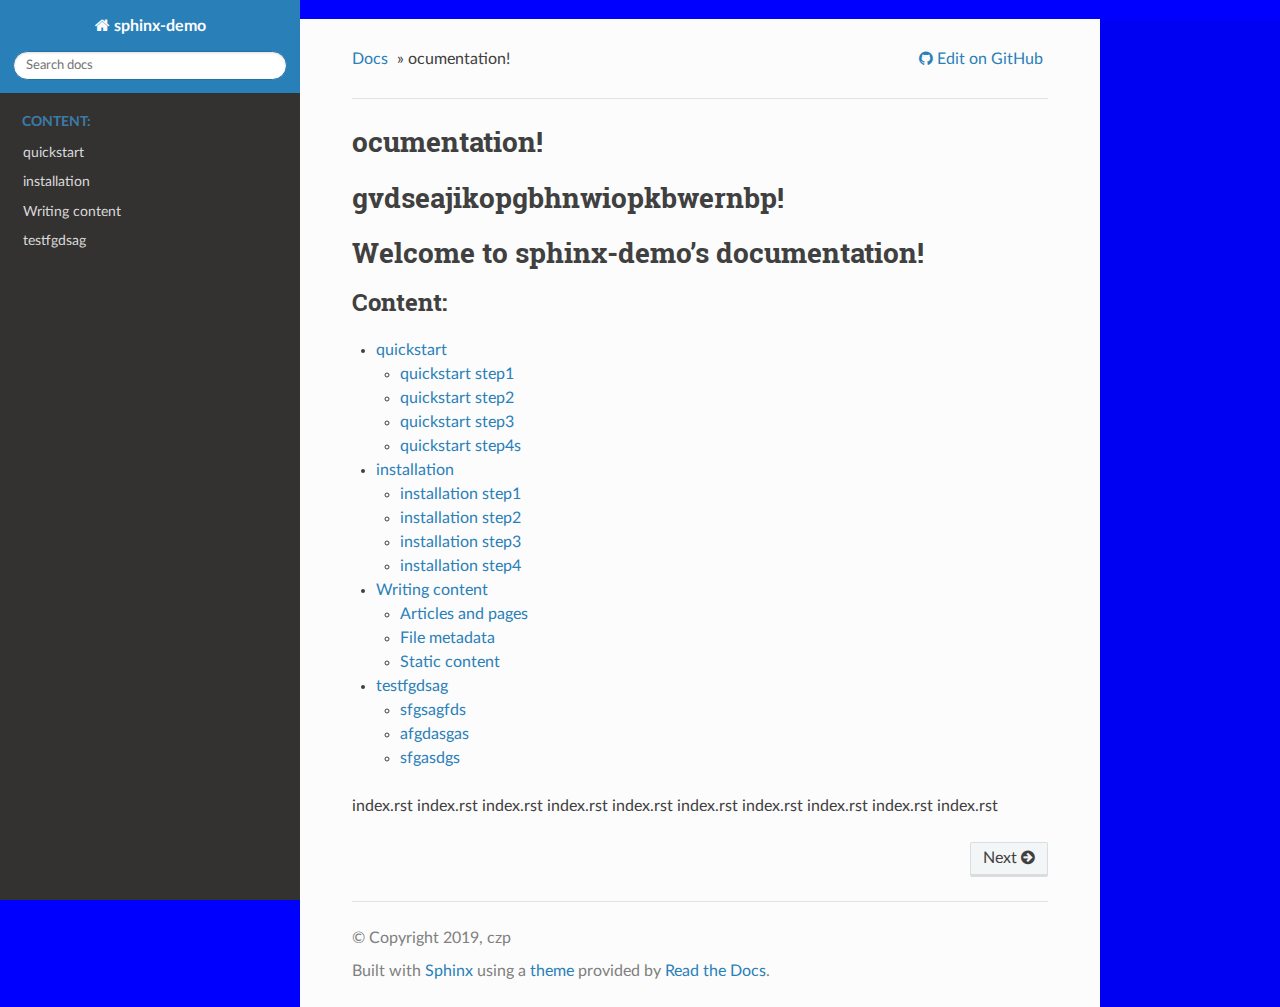
<file: index.html>
<!DOCTYPE html>
<!--[if IE 8]><html class="no-js lt-ie9" lang="en" > <![endif]-->
<!--[if gt IE 8]><!--> <html class="no-js" lang="en" > <!--<![endif]-->
<head>
  <meta charset="utf-8">
  
  <meta name="viewport" content="width=device-width, initial-scale=1.0">
  
  <title>ocumentation! &mdash; sphinx-demo  documentation</title>
  

  
  
  
  

  
  <script type="text/javascript" src="_static/js/modernizr.min.js"></script>
  
    
      <script type="text/javascript" id="documentation_options" data-url_root="./" src="_static/documentation_options.js"></script>
        <script type="text/javascript" src="_static/jquery.js"></script>
        <script type="text/javascript" src="_static/underscore.js"></script>
        <script type="text/javascript" src="_static/doctools.js"></script>
        <script type="text/javascript" src="_static/language_data.js"></script>
    
    <script type="text/javascript" src="_static/js/theme.js"></script>

    

  
  <link rel="stylesheet" href="_static/css/theme.css" type="text/css" />
  <link rel="stylesheet" href="_static/pygments.css" type="text/css" />
    <link rel="index" title="Index" href="genindex.html" />
    <link rel="search" title="Search" href="search.html" />
    <link rel="next" title="quickstart" href="usage/quickstart.html" />
  <link href="_static/css/custom.css" rel="stylesheet" type="text/css">

</head>

<body class="wy-body-for-nav">

  
  sphinx-demo.html

  <div class="wy-grid-for-nav">
    
    <nav data-toggle="wy-nav-shift" class="wy-nav-side">
      <div class="wy-side-scroll">
        <div class="wy-side-nav-search" >
          

          
            <a href="#" class="icon icon-home"> sphinx-demo
          

          
          </a>

          
            
            
          

          
<div role="search">
  <form id="rtd-search-form" class="wy-form" action="search.html" method="get">
    <input type="text" name="q" placeholder="Search docs" />
    <input type="hidden" name="check_keywords" value="yes" />
    <input type="hidden" name="area" value="default" />
  </form>
</div>

          
        </div>

        <div class="wy-menu wy-menu-vertical" data-spy="affix" role="navigation" aria-label="main navigation">
          
            
            
              
            
            
              <p class="caption"><span class="caption-text">Content:</span></p>
<ul>
<li class="toctree-l1"><a class="reference internal" href="usage/quickstart.html">quickstart</a></li>
<li class="toctree-l1"><a class="reference internal" href="usage/installation.html">installation</a></li>
<li class="toctree-l1"><a class="reference internal" href="usage/writing-content.html">Writing content</a></li>
<li class="toctree-l1"><a class="reference internal" href="usage/test.html">testfgdsag</a></li>
</ul>

            
          
        </div>
      </div>
    </nav>

    <section data-toggle="wy-nav-shift" class="wy-nav-content-wrap">

      
      <nav class="wy-nav-top" aria-label="top navigation">
        
          <i data-toggle="wy-nav-top" class="fa fa-bars"></i>
          <a href="#">sphinx-demo</a>
        
      </nav>


      <div class="wy-nav-content">
        
        <div class="rst-content">
        
          

















<div role="navigation" aria-label="breadcrumbs navigation">

  <ul class="wy-breadcrumbs">
    
      <li><a href="#">Docs</a> &raquo;</li>
        
      <li>ocumentation!</li>
    
    
      <li class="wy-breadcrumbs-aside">
        
            
            
              <!-- User defined GitHub URL -->
              <a href="https://www.baidu.com/" class="fa fa-github"> Edit on GitHub</a>
            
          
        
      </li>
    
  </ul>

  
  <hr/>
</div>
          <div role="main" class="document" itemscope="itemscope" itemtype="http://schema.org/Article">
           <div itemprop="articleBody">
            
  <div class="section" id="ocumentation">
<h1>ocumentation!<a class="headerlink" href="#ocumentation" title="Permalink to this headline">¶</a></h1>
</div>
<div class="section" id="gvdseajikopgbhnwiopkbwernbp">
<h1>gvdseajikopgbhnwiopkbwernbp!<a class="headerlink" href="#gvdseajikopgbhnwiopkbwernbp" title="Permalink to this headline">¶</a></h1>
</div>
<div class="section" id="welcome-to-sphinx-demo-s-documentation">
<h1>Welcome to sphinx-demo’s documentation!<a class="headerlink" href="#welcome-to-sphinx-demo-s-documentation" title="Permalink to this headline">¶</a></h1>
<div class="toctree-wrapper compound">
<p class="caption"><span class="caption-text">Content:</span></p>
<ul>
<li class="toctree-l1"><a class="reference internal" href="usage/quickstart.html">quickstart</a><ul>
<li class="toctree-l2"><a class="reference internal" href="usage/quickstart.html#quickstart-step1">quickstart step1</a></li>
<li class="toctree-l2"><a class="reference internal" href="usage/quickstart.html#quickstart-step2">quickstart step2</a></li>
<li class="toctree-l2"><a class="reference internal" href="usage/quickstart.html#quickstart-step3">quickstart step3</a></li>
<li class="toctree-l2"><a class="reference internal" href="usage/quickstart.html#quickstart-step4s">quickstart step4s</a></li>
</ul>
</li>
<li class="toctree-l1"><a class="reference internal" href="usage/installation.html">installation</a><ul>
<li class="toctree-l2"><a class="reference internal" href="usage/installation.html#installation-step1">installation step1</a></li>
<li class="toctree-l2"><a class="reference internal" href="usage/installation.html#installation-step2">installation step2</a></li>
<li class="toctree-l2"><a class="reference internal" href="usage/installation.html#installation-step3">installation step3</a></li>
<li class="toctree-l2"><a class="reference internal" href="usage/installation.html#installation-step4">installation step4</a></li>
</ul>
</li>
<li class="toctree-l1"><a class="reference internal" href="usage/writing-content.html">Writing content</a><ul>
<li class="toctree-l2"><a class="reference internal" href="usage/writing-content.html#articles-and-pages">Articles and pages</a></li>
<li class="toctree-l2"><a class="reference internal" href="usage/writing-content.html#file-metadata">File metadata</a></li>
<li class="toctree-l2"><a class="reference internal" href="usage/writing-content.html#static-content">Static content</a></li>
</ul>
</li>
<li class="toctree-l1"><a class="reference internal" href="usage/test.html">testfgdsag</a><ul>
<li class="toctree-l2"><a class="reference internal" href="usage/test.html#sfgsagfds">sfgsagfds</a></li>
<li class="toctree-l2"><a class="reference internal" href="usage/test.html#afgdasgas">afgdasgas</a></li>
<li class="toctree-l2"><a class="reference internal" href="usage/test.html#sfgasdgs">sfgasdgs</a></li>
</ul>
</li>
</ul>
</div>
<p>index.rst
index.rst
index.rst
index.rst
index.rst
index.rst
index.rst
index.rst
index.rst
index.rst</p>
</div>


           </div>
           
          </div>
          <footer>
  
    <div class="rst-footer-buttons" role="navigation" aria-label="footer navigation">
      
        <a href="usage/quickstart.html" class="btn btn-neutral float-right" title="quickstart" accesskey="n" rel="next">Next <span class="fa fa-arrow-circle-right"></span></a>
      
      
    </div>
  

  <hr/>

  <div role="contentinfo">
    <p>
        &copy; Copyright 2019, czp

    </p>
  </div>
  Built with <a href="http://sphinx-doc.org/">Sphinx</a> using a <a href="https://github.com/rtfd/sphinx_rtd_theme">theme</a> provided by <a href="https://readthedocs.org">Read the Docs</a>. 

</footer>

        </div>
      </div>

    </section>

  </div>
  


  <script type="text/javascript">
      jQuery(function () {
          SphinxRtdTheme.Navigation.enable(true);
      });
  </script>

  
  
    
   

</body>
</html>
</file>
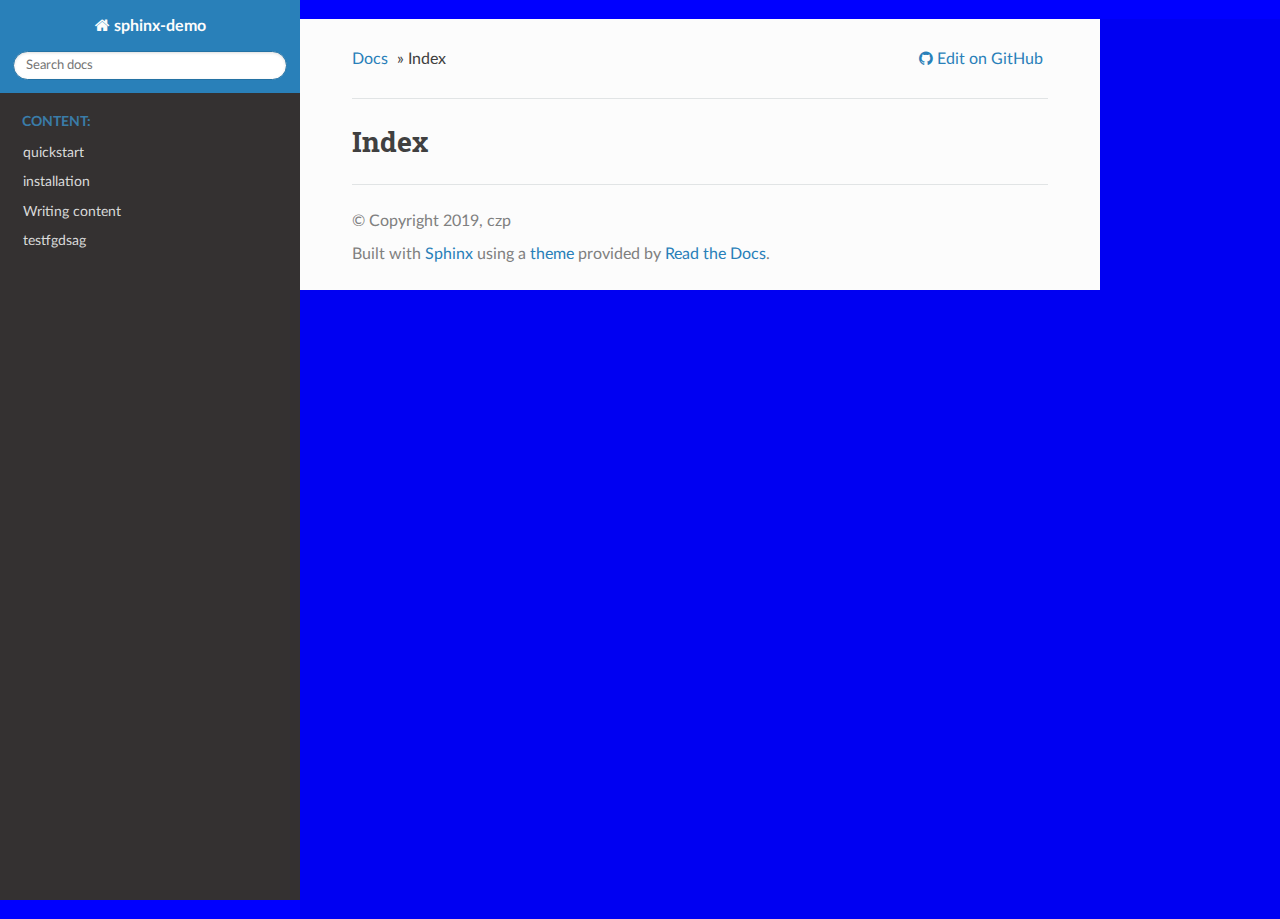
<file: genindex.html>
<!DOCTYPE html>
<!--[if IE 8]><html class="no-js lt-ie9" lang="en" > <![endif]-->
<!--[if gt IE 8]><!--> <html class="no-js" lang="en" > <!--<![endif]-->
<head>
  <meta charset="utf-8">
  
  <meta name="viewport" content="width=device-width, initial-scale=1.0">
  
  <title>Index &mdash; sphinx-demo  documentation</title>
  

  
  
  
  

  
  <script type="text/javascript" src="_static/js/modernizr.min.js"></script>
  
    
      <script type="text/javascript" id="documentation_options" data-url_root="./" src="_static/documentation_options.js"></script>
        <script type="text/javascript" src="_static/jquery.js"></script>
        <script type="text/javascript" src="_static/underscore.js"></script>
        <script type="text/javascript" src="_static/doctools.js"></script>
        <script type="text/javascript" src="_static/language_data.js"></script>
    
    <script type="text/javascript" src="_static/js/theme.js"></script>

    

  
  <link rel="stylesheet" href="_static/css/theme.css" type="text/css" />
  <link rel="stylesheet" href="_static/pygments.css" type="text/css" />
    <link rel="index" title="Index" href="#" />
    <link rel="search" title="Search" href="search.html" />
  <link href="_static/css/custom.css" rel="stylesheet" type="text/css">

</head>

<body class="wy-body-for-nav">

  
  sphinx-demo.html

  <div class="wy-grid-for-nav">
    
    <nav data-toggle="wy-nav-shift" class="wy-nav-side">
      <div class="wy-side-scroll">
        <div class="wy-side-nav-search" >
          

          
            <a href="index.html" class="icon icon-home"> sphinx-demo
          

          
          </a>

          
            
            
          

          
<div role="search">
  <form id="rtd-search-form" class="wy-form" action="search.html" method="get">
    <input type="text" name="q" placeholder="Search docs" />
    <input type="hidden" name="check_keywords" value="yes" />
    <input type="hidden" name="area" value="default" />
  </form>
</div>

          
        </div>

        <div class="wy-menu wy-menu-vertical" data-spy="affix" role="navigation" aria-label="main navigation">
          
            
            
              
            
            
              <p class="caption"><span class="caption-text">Content:</span></p>
<ul>
<li class="toctree-l1"><a class="reference internal" href="usage/quickstart.html">quickstart</a></li>
<li class="toctree-l1"><a class="reference internal" href="usage/installation.html">installation</a></li>
<li class="toctree-l1"><a class="reference internal" href="usage/writing-content.html">Writing content</a></li>
<li class="toctree-l1"><a class="reference internal" href="usage/test.html">testfgdsag</a></li>
</ul>

            
          
        </div>
      </div>
    </nav>

    <section data-toggle="wy-nav-shift" class="wy-nav-content-wrap">

      
      <nav class="wy-nav-top" aria-label="top navigation">
        
          <i data-toggle="wy-nav-top" class="fa fa-bars"></i>
          <a href="index.html">sphinx-demo</a>
        
      </nav>


      <div class="wy-nav-content">
        
        <div class="rst-content">
        
          

















<div role="navigation" aria-label="breadcrumbs navigation">

  <ul class="wy-breadcrumbs">
    
      <li><a href="index.html">Docs</a> &raquo;</li>
        
      <li>Index</li>
    
    
      <li class="wy-breadcrumbs-aside">
        
            
            
              <!-- User defined GitHub URL -->
              <a href="https://www.baidu.com/" class="fa fa-github"> Edit on GitHub</a>
            
          
        
      </li>
    
  </ul>

  
  <hr/>
</div>
          <div role="main" class="document" itemscope="itemscope" itemtype="http://schema.org/Article">
           <div itemprop="articleBody">
            

<h1 id="index">Index</h1>

<div class="genindex-jumpbox">
 
</div>


           </div>
           
          </div>
          <footer>
  

  <hr/>

  <div role="contentinfo">
    <p>
        &copy; Copyright 2019, czp

    </p>
  </div>
  Built with <a href="http://sphinx-doc.org/">Sphinx</a> using a <a href="https://github.com/rtfd/sphinx_rtd_theme">theme</a> provided by <a href="https://readthedocs.org">Read the Docs</a>. 

</footer>

        </div>
      </div>

    </section>

  </div>
  


  <script type="text/javascript">
      jQuery(function () {
          SphinxRtdTheme.Navigation.enable(true);
      });
  </script>

  
  
    
   

</body>
</html>
</file>
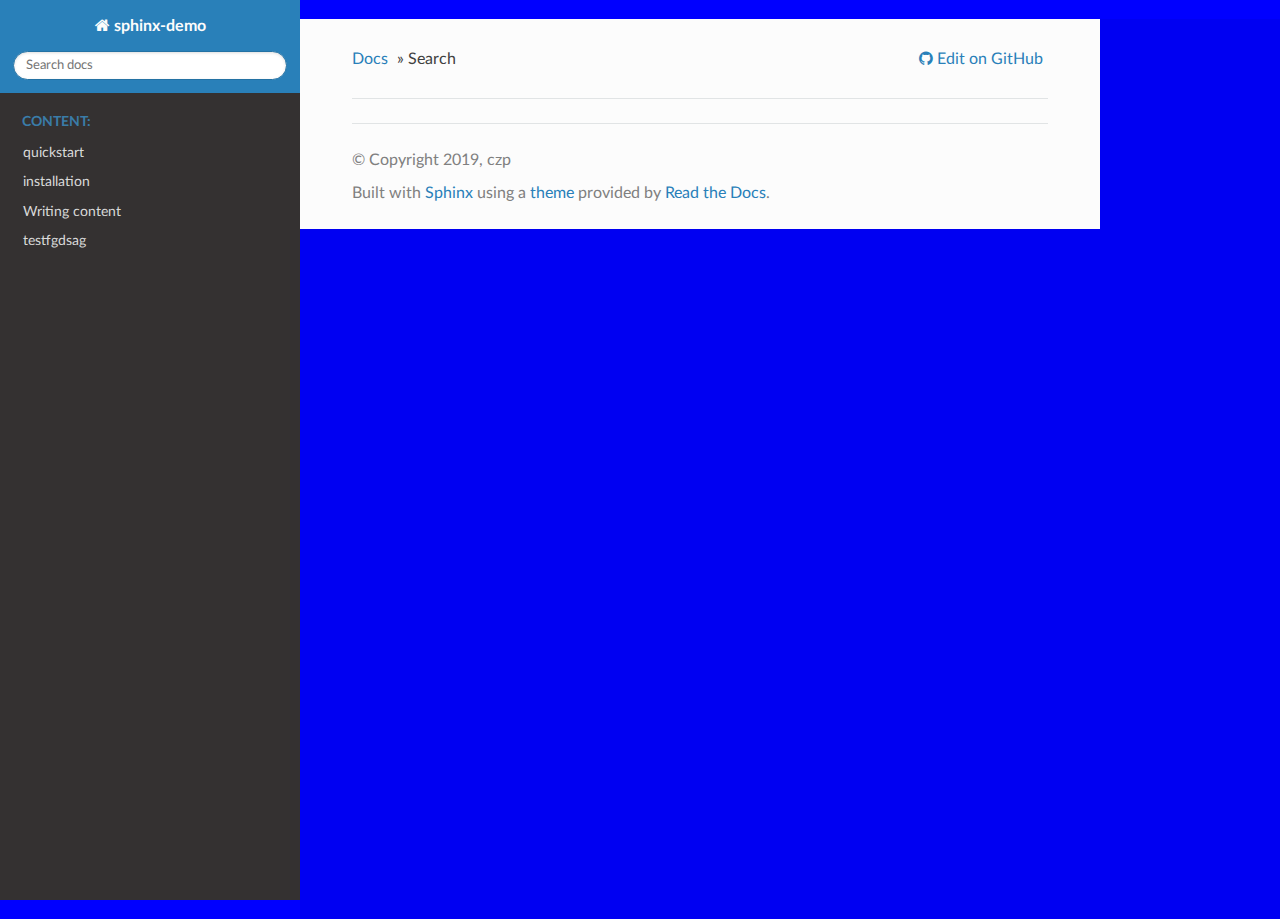
<file: search.html>
<!DOCTYPE html>
<!--[if IE 8]><html class="no-js lt-ie9" lang="en" > <![endif]-->
<!--[if gt IE 8]><!--> <html class="no-js" lang="en" > <!--<![endif]-->
<head>
  <meta charset="utf-8">
  
  <meta name="viewport" content="width=device-width, initial-scale=1.0">
  
  <title>Search &mdash; sphinx-demo  documentation</title>
  

  
  
  
  

  
  <script type="text/javascript" src="_static/js/modernizr.min.js"></script>
  
    
      <script type="text/javascript" id="documentation_options" data-url_root="./" src="_static/documentation_options.js"></script>
        <script type="text/javascript" src="_static/jquery.js"></script>
        <script type="text/javascript" src="_static/underscore.js"></script>
        <script type="text/javascript" src="_static/doctools.js"></script>
        <script type="text/javascript" src="_static/language_data.js"></script>
        <script type="text/javascript" src="_static/searchtools.js"></script>
    
    <script type="text/javascript" src="_static/js/theme.js"></script>

    

  
  <link rel="stylesheet" href="_static/css/theme.css" type="text/css" />
  <link rel="stylesheet" href="_static/pygments.css" type="text/css" />
    <link rel="index" title="Index" href="genindex.html" />
    <link rel="search" title="Search" href="#" />
  <link href="_static/css/custom.css" rel="stylesheet" type="text/css">

</head>

<body class="wy-body-for-nav">

  
  sphinx-demo.html

  <div class="wy-grid-for-nav">
    
    <nav data-toggle="wy-nav-shift" class="wy-nav-side">
      <div class="wy-side-scroll">
        <div class="wy-side-nav-search" >
          

          
            <a href="index.html" class="icon icon-home"> sphinx-demo
          

          
          </a>

          
            
            
          

          
<div role="search">
  <form id="rtd-search-form" class="wy-form" action="#" method="get">
    <input type="text" name="q" placeholder="Search docs" />
    <input type="hidden" name="check_keywords" value="yes" />
    <input type="hidden" name="area" value="default" />
  </form>
</div>

          
        </div>

        <div class="wy-menu wy-menu-vertical" data-spy="affix" role="navigation" aria-label="main navigation">
          
            
            
              
            
            
              <p class="caption"><span class="caption-text">Content:</span></p>
<ul>
<li class="toctree-l1"><a class="reference internal" href="usage/quickstart.html">quickstart</a></li>
<li class="toctree-l1"><a class="reference internal" href="usage/installation.html">installation</a></li>
<li class="toctree-l1"><a class="reference internal" href="usage/writing-content.html">Writing content</a></li>
<li class="toctree-l1"><a class="reference internal" href="usage/test.html">testfgdsag</a></li>
</ul>

            
          
        </div>
      </div>
    </nav>

    <section data-toggle="wy-nav-shift" class="wy-nav-content-wrap">

      
      <nav class="wy-nav-top" aria-label="top navigation">
        
          <i data-toggle="wy-nav-top" class="fa fa-bars"></i>
          <a href="index.html">sphinx-demo</a>
        
      </nav>


      <div class="wy-nav-content">
        
        <div class="rst-content">
        
          

















<div role="navigation" aria-label="breadcrumbs navigation">

  <ul class="wy-breadcrumbs">
    
      <li><a href="index.html">Docs</a> &raquo;</li>
        
      <li>Search</li>
    
    
      <li class="wy-breadcrumbs-aside">
        
            
            
              <!-- User defined GitHub URL -->
              <a href="https://www.baidu.com/" class="fa fa-github"> Edit on GitHub</a>
            
          
        
      </li>
    
  </ul>

  
  <hr/>
</div>
          <div role="main" class="document" itemscope="itemscope" itemtype="http://schema.org/Article">
           <div itemprop="articleBody">
            
  <noscript>
  <div id="fallback" class="admonition warning">
    <p class="last">
      Please activate JavaScript to enable the search
      functionality.
    </p>
  </div>
  </noscript>

  
  <div id="search-results">
  
  </div>

           </div>
           
          </div>
          <footer>
  

  <hr/>

  <div role="contentinfo">
    <p>
        &copy; Copyright 2019, czp

    </p>
  </div>
  Built with <a href="http://sphinx-doc.org/">Sphinx</a> using a <a href="https://github.com/rtfd/sphinx_rtd_theme">theme</a> provided by <a href="https://readthedocs.org">Read the Docs</a>. 

</footer>

        </div>
      </div>

    </section>

  </div>
  


  <script type="text/javascript">
      jQuery(function () {
          SphinxRtdTheme.Navigation.enable(true);
      });
  </script>

  
  
    
  
  <script type="text/javascript">
    jQuery(function() { Search.loadIndex("searchindex.js"); });
  </script>
  
  <script type="text/javascript" id="searchindexloader"></script>
   


</body>
</html>
</file>
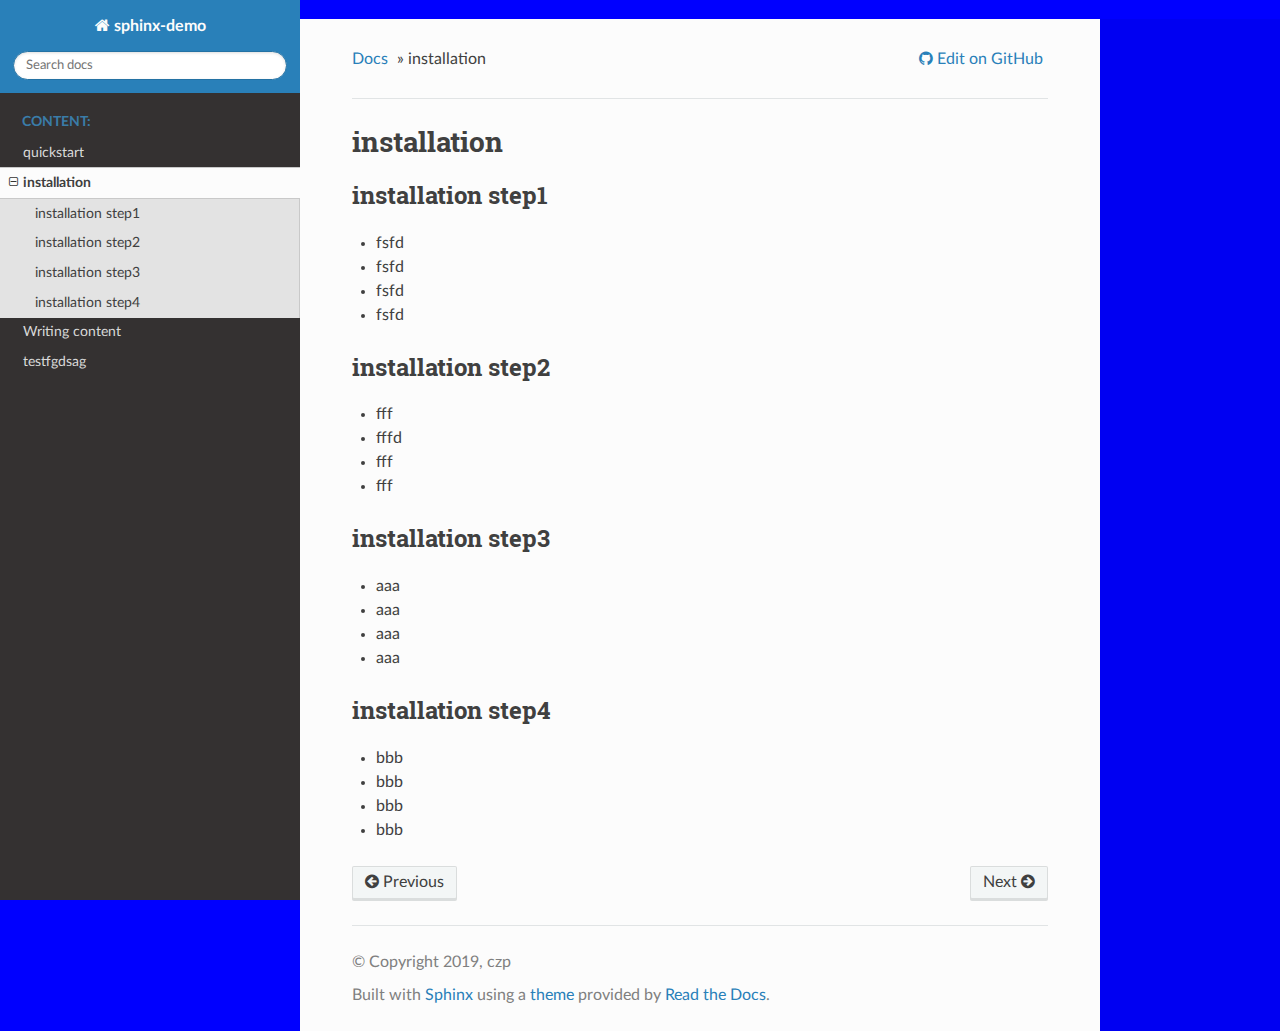
<file: usage/installation.html>
<!DOCTYPE html>
<!--[if IE 8]><html class="no-js lt-ie9" lang="en" > <![endif]-->
<!--[if gt IE 8]><!--> <html class="no-js" lang="en" > <!--<![endif]-->
<head>
  <meta charset="utf-8">
  
  <meta name="viewport" content="width=device-width, initial-scale=1.0">
  
  <title>installation &mdash; sphinx-demo  documentation</title>
  

  
  
  
  

  
  <script type="text/javascript" src="../_static/js/modernizr.min.js"></script>
  
    
      <script type="text/javascript" id="documentation_options" data-url_root="../" src="../_static/documentation_options.js"></script>
        <script type="text/javascript" src="../_static/jquery.js"></script>
        <script type="text/javascript" src="../_static/underscore.js"></script>
        <script type="text/javascript" src="../_static/doctools.js"></script>
        <script type="text/javascript" src="../_static/language_data.js"></script>
    
    <script type="text/javascript" src="../_static/js/theme.js"></script>

    

  
  <link rel="stylesheet" href="../_static/css/theme.css" type="text/css" />
  <link rel="stylesheet" href="../_static/pygments.css" type="text/css" />
    <link rel="index" title="Index" href="../genindex.html" />
    <link rel="search" title="Search" href="../search.html" />
    <link rel="next" title="Writing content" href="writing-content.html" />
    <link rel="prev" title="quickstart" href="quickstart.html" />
  <link href="../_static/css/custom.css" rel="stylesheet" type="text/css">

</head>

<body class="wy-body-for-nav">

  
  ../sphinx-demo.html

  <div class="wy-grid-for-nav">
    
    <nav data-toggle="wy-nav-shift" class="wy-nav-side">
      <div class="wy-side-scroll">
        <div class="wy-side-nav-search" >
          

          
            <a href="../index.html" class="icon icon-home"> sphinx-demo
          

          
          </a>

          
            
            
          

          
<div role="search">
  <form id="rtd-search-form" class="wy-form" action="../search.html" method="get">
    <input type="text" name="q" placeholder="Search docs" />
    <input type="hidden" name="check_keywords" value="yes" />
    <input type="hidden" name="area" value="default" />
  </form>
</div>

          
        </div>

        <div class="wy-menu wy-menu-vertical" data-spy="affix" role="navigation" aria-label="main navigation">
          
            
            
              
            
            
              <p class="caption"><span class="caption-text">Content:</span></p>
<ul class="current">
<li class="toctree-l1"><a class="reference internal" href="quickstart.html">quickstart</a></li>
<li class="toctree-l1 current"><a class="current reference internal" href="#">installation</a><ul>
<li class="toctree-l2"><a class="reference internal" href="#installation-step1">installation step1</a></li>
<li class="toctree-l2"><a class="reference internal" href="#installation-step2">installation step2</a></li>
<li class="toctree-l2"><a class="reference internal" href="#installation-step3">installation step3</a></li>
<li class="toctree-l2"><a class="reference internal" href="#installation-step4">installation step4</a></li>
</ul>
</li>
<li class="toctree-l1"><a class="reference internal" href="writing-content.html">Writing content</a></li>
<li class="toctree-l1"><a class="reference internal" href="test.html">testfgdsag</a></li>
</ul>

            
          
        </div>
      </div>
    </nav>

    <section data-toggle="wy-nav-shift" class="wy-nav-content-wrap">

      
      <nav class="wy-nav-top" aria-label="top navigation">
        
          <i data-toggle="wy-nav-top" class="fa fa-bars"></i>
          <a href="../index.html">sphinx-demo</a>
        
      </nav>


      <div class="wy-nav-content">
        
        <div class="rst-content">
        
          

















<div role="navigation" aria-label="breadcrumbs navigation">

  <ul class="wy-breadcrumbs">
    
      <li><a href="../index.html">Docs</a> &raquo;</li>
        
      <li>installation</li>
    
    
      <li class="wy-breadcrumbs-aside">
        
            
            
              <!-- User defined GitHub URL -->
              <a href="https://www.baidu.com/" class="fa fa-github"> Edit on GitHub</a>
            
          
        
      </li>
    
  </ul>

  
  <hr/>
</div>
          <div role="main" class="document" itemscope="itemscope" itemtype="http://schema.org/Article">
           <div itemprop="articleBody">
            
  <div class="section" id="installation">
<h1>installation<a class="headerlink" href="#installation" title="Permalink to this headline">¶</a></h1>
<div class="section" id="installation-step1">
<h2>installation step1<a class="headerlink" href="#installation-step1" title="Permalink to this headline">¶</a></h2>
<ul class="simple">
<li><p>fsfd</p></li>
<li><p>fsfd</p></li>
<li><p>fsfd</p></li>
<li><p>fsfd</p></li>
</ul>
</div>
<div class="section" id="installation-step2">
<h2>installation step2<a class="headerlink" href="#installation-step2" title="Permalink to this headline">¶</a></h2>
<ul class="simple">
<li><p>fff</p></li>
<li><p>fffd</p></li>
<li><p>fff</p></li>
<li><p>fff</p></li>
</ul>
</div>
<div class="section" id="installation-step3">
<h2>installation step3<a class="headerlink" href="#installation-step3" title="Permalink to this headline">¶</a></h2>
<ul class="simple">
<li><p>aaa</p></li>
<li><p>aaa</p></li>
<li><p>aaa</p></li>
<li><p>aaa</p></li>
</ul>
</div>
<div class="section" id="installation-step4">
<h2>installation step4<a class="headerlink" href="#installation-step4" title="Permalink to this headline">¶</a></h2>
<ul class="simple">
<li><p>bbb</p></li>
<li><p>bbb</p></li>
<li><p>bbb</p></li>
<li><p>bbb</p></li>
</ul>
</div>
</div>


           </div>
           
          </div>
          <footer>
  
    <div class="rst-footer-buttons" role="navigation" aria-label="footer navigation">
      
        <a href="writing-content.html" class="btn btn-neutral float-right" title="Writing content" accesskey="n" rel="next">Next <span class="fa fa-arrow-circle-right"></span></a>
      
      
        <a href="quickstart.html" class="btn btn-neutral float-left" title="quickstart" accesskey="p" rel="prev"><span class="fa fa-arrow-circle-left"></span> Previous</a>
      
    </div>
  

  <hr/>

  <div role="contentinfo">
    <p>
        &copy; Copyright 2019, czp

    </p>
  </div>
  Built with <a href="http://sphinx-doc.org/">Sphinx</a> using a <a href="https://github.com/rtfd/sphinx_rtd_theme">theme</a> provided by <a href="https://readthedocs.org">Read the Docs</a>. 

</footer>

        </div>
      </div>

    </section>

  </div>
  


  <script type="text/javascript">
      jQuery(function () {
          SphinxRtdTheme.Navigation.enable(true);
      });
  </script>

  
  
    
   

</body>
</html>
</file>
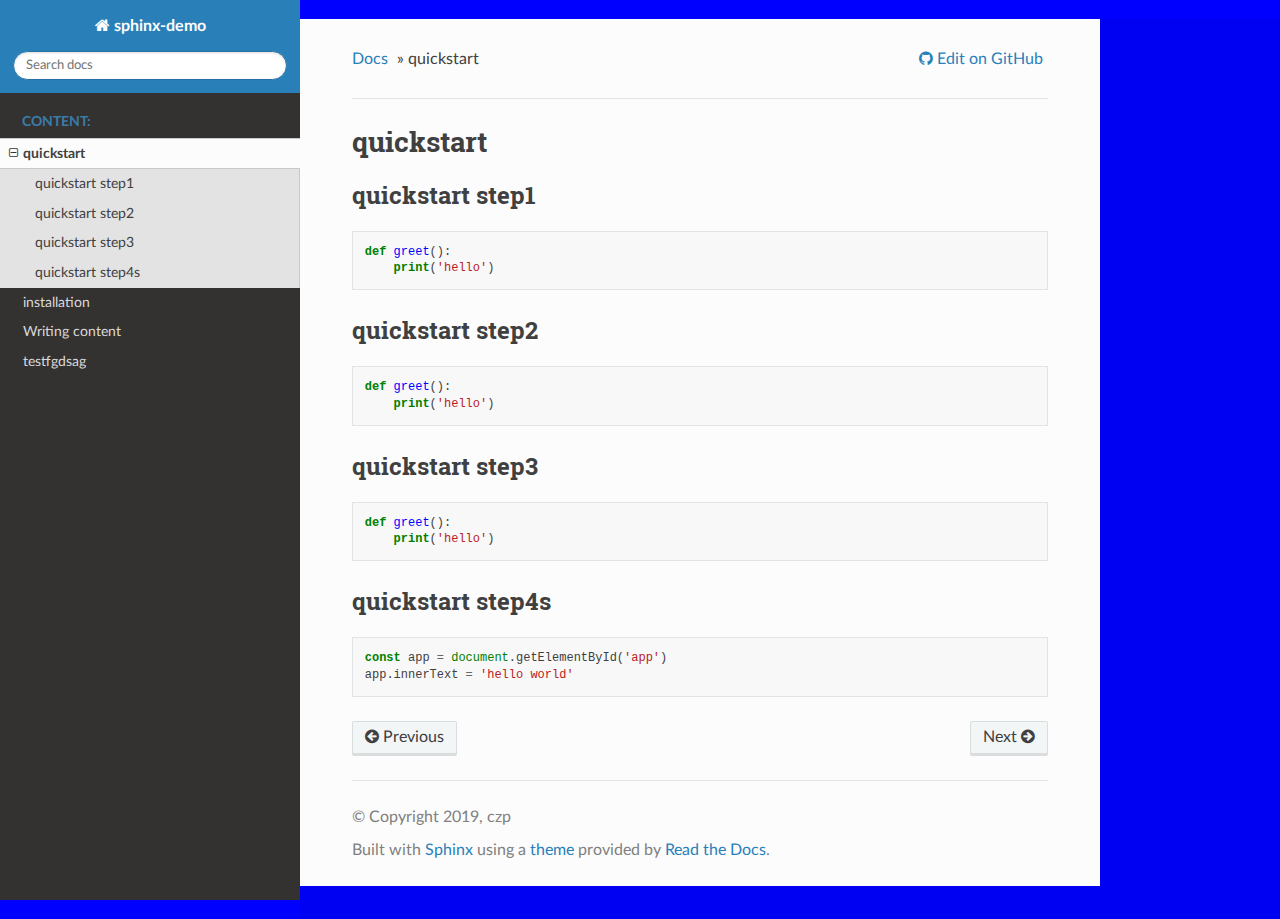
<file: usage/quickstart.html>
<!DOCTYPE html>
<!--[if IE 8]><html class="no-js lt-ie9" lang="en" > <![endif]-->
<!--[if gt IE 8]><!--> <html class="no-js" lang="en" > <!--<![endif]-->
<head>
  <meta charset="utf-8">
  
  <meta name="viewport" content="width=device-width, initial-scale=1.0">
  
  <title>quickstart &mdash; sphinx-demo  documentation</title>
  

  
  
  
  

  
  <script type="text/javascript" src="../_static/js/modernizr.min.js"></script>
  
    
      <script type="text/javascript" id="documentation_options" data-url_root="../" src="../_static/documentation_options.js"></script>
        <script type="text/javascript" src="../_static/jquery.js"></script>
        <script type="text/javascript" src="../_static/underscore.js"></script>
        <script type="text/javascript" src="../_static/doctools.js"></script>
        <script type="text/javascript" src="../_static/language_data.js"></script>
    
    <script type="text/javascript" src="../_static/js/theme.js"></script>

    

  
  <link rel="stylesheet" href="../_static/css/theme.css" type="text/css" />
  <link rel="stylesheet" href="../_static/pygments.css" type="text/css" />
    <link rel="index" title="Index" href="../genindex.html" />
    <link rel="search" title="Search" href="../search.html" />
    <link rel="next" title="installation" href="installation.html" />
    <link rel="prev" title="ocumentation!" href="../index.html" />
  <link href="../_static/css/custom.css" rel="stylesheet" type="text/css">

</head>

<body class="wy-body-for-nav">

  
  ../sphinx-demo.html

  <div class="wy-grid-for-nav">
    
    <nav data-toggle="wy-nav-shift" class="wy-nav-side">
      <div class="wy-side-scroll">
        <div class="wy-side-nav-search" >
          

          
            <a href="../index.html" class="icon icon-home"> sphinx-demo
          

          
          </a>

          
            
            
          

          
<div role="search">
  <form id="rtd-search-form" class="wy-form" action="../search.html" method="get">
    <input type="text" name="q" placeholder="Search docs" />
    <input type="hidden" name="check_keywords" value="yes" />
    <input type="hidden" name="area" value="default" />
  </form>
</div>

          
        </div>

        <div class="wy-menu wy-menu-vertical" data-spy="affix" role="navigation" aria-label="main navigation">
          
            
            
              
            
            
              <p class="caption"><span class="caption-text">Content:</span></p>
<ul class="current">
<li class="toctree-l1 current"><a class="current reference internal" href="#">quickstart</a><ul>
<li class="toctree-l2"><a class="reference internal" href="#quickstart-step1">quickstart step1</a></li>
<li class="toctree-l2"><a class="reference internal" href="#quickstart-step2">quickstart step2</a></li>
<li class="toctree-l2"><a class="reference internal" href="#quickstart-step3">quickstart step3</a></li>
<li class="toctree-l2"><a class="reference internal" href="#quickstart-step4s">quickstart step4s</a></li>
</ul>
</li>
<li class="toctree-l1"><a class="reference internal" href="installation.html">installation</a></li>
<li class="toctree-l1"><a class="reference internal" href="writing-content.html">Writing content</a></li>
<li class="toctree-l1"><a class="reference internal" href="test.html">testfgdsag</a></li>
</ul>

            
          
        </div>
      </div>
    </nav>

    <section data-toggle="wy-nav-shift" class="wy-nav-content-wrap">

      
      <nav class="wy-nav-top" aria-label="top navigation">
        
          <i data-toggle="wy-nav-top" class="fa fa-bars"></i>
          <a href="../index.html">sphinx-demo</a>
        
      </nav>


      <div class="wy-nav-content">
        
        <div class="rst-content">
        
          

















<div role="navigation" aria-label="breadcrumbs navigation">

  <ul class="wy-breadcrumbs">
    
      <li><a href="../index.html">Docs</a> &raquo;</li>
        
      <li>quickstart</li>
    
    
      <li class="wy-breadcrumbs-aside">
        
            
            
              <!-- User defined GitHub URL -->
              <a href="https://www.baidu.com/" class="fa fa-github"> Edit on GitHub</a>
            
          
        
      </li>
    
  </ul>

  
  <hr/>
</div>
          <div role="main" class="document" itemscope="itemscope" itemtype="http://schema.org/Article">
           <div itemprop="articleBody">
            
  <div class="section" id="quickstart">
<h1>quickstart<a class="headerlink" href="#quickstart" title="Permalink to this headline">¶</a></h1>
<div class="section" id="quickstart-step1">
<h2>quickstart step1<a class="headerlink" href="#quickstart-step1" title="Permalink to this headline">¶</a></h2>
<div class="highlight-python notranslate"><div class="highlight"><pre><span></span><span class="k">def</span> <span class="nf">greet</span><span class="p">():</span>
    <span class="k">print</span><span class="p">(</span><span class="s1">&#39;hello&#39;</span><span class="p">)</span>
</pre></div>
</div>
</div>
<div class="section" id="quickstart-step2">
<h2>quickstart step2<a class="headerlink" href="#quickstart-step2" title="Permalink to this headline">¶</a></h2>
<div class="highlight-python notranslate"><div class="highlight"><pre><span></span><span class="k">def</span> <span class="nf">greet</span><span class="p">():</span>
    <span class="k">print</span><span class="p">(</span><span class="s1">&#39;hello&#39;</span><span class="p">)</span>
</pre></div>
</div>
</div>
<div class="section" id="quickstart-step3">
<h2>quickstart step3<a class="headerlink" href="#quickstart-step3" title="Permalink to this headline">¶</a></h2>
<div class="highlight-python notranslate"><div class="highlight"><pre><span></span><span class="k">def</span> <span class="nf">greet</span><span class="p">():</span>
    <span class="k">print</span><span class="p">(</span><span class="s1">&#39;hello&#39;</span><span class="p">)</span>
</pre></div>
</div>
</div>
<div class="section" id="quickstart-step4s">
<h2>quickstart step4s<a class="headerlink" href="#quickstart-step4s" title="Permalink to this headline">¶</a></h2>
<div class="highlight-javascript notranslate"><div class="highlight"><pre><span></span><span class="kr">const</span> <span class="nx">app</span> <span class="o">=</span> <span class="nb">document</span><span class="p">.</span><span class="nx">getElementById</span><span class="p">(</span><span class="s1">&#39;app&#39;</span><span class="p">)</span>
<span class="nx">app</span><span class="p">.</span><span class="nx">innerText</span> <span class="o">=</span> <span class="s1">&#39;hello world&#39;</span>
</pre></div>
</div>
</div>
</div>


           </div>
           
          </div>
          <footer>
  
    <div class="rst-footer-buttons" role="navigation" aria-label="footer navigation">
      
        <a href="installation.html" class="btn btn-neutral float-right" title="installation" accesskey="n" rel="next">Next <span class="fa fa-arrow-circle-right"></span></a>
      
      
        <a href="../index.html" class="btn btn-neutral float-left" title="ocumentation!" accesskey="p" rel="prev"><span class="fa fa-arrow-circle-left"></span> Previous</a>
      
    </div>
  

  <hr/>

  <div role="contentinfo">
    <p>
        &copy; Copyright 2019, czp

    </p>
  </div>
  Built with <a href="http://sphinx-doc.org/">Sphinx</a> using a <a href="https://github.com/rtfd/sphinx_rtd_theme">theme</a> provided by <a href="https://readthedocs.org">Read the Docs</a>. 

</footer>

        </div>
      </div>

    </section>

  </div>
  


  <script type="text/javascript">
      jQuery(function () {
          SphinxRtdTheme.Navigation.enable(true);
      });
  </script>

  
  
    
   

</body>
</html>
</file>
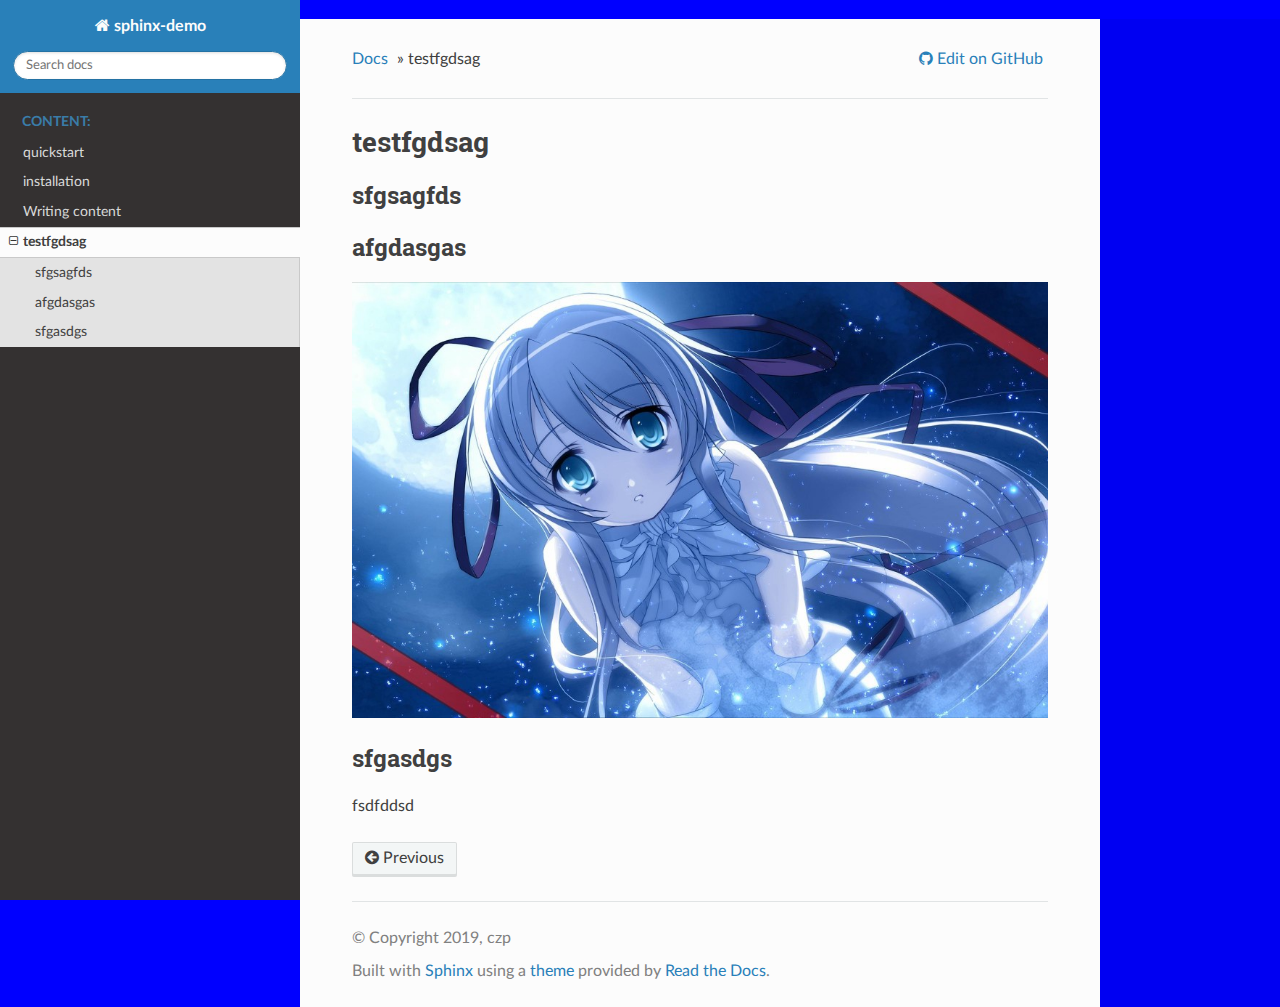
<file: usage/test.html>
<!DOCTYPE html>
<!--[if IE 8]><html class="no-js lt-ie9" lang="en" > <![endif]-->
<!--[if gt IE 8]><!--> <html class="no-js" lang="en" > <!--<![endif]-->
<head>
  <meta charset="utf-8">
  
  <meta name="viewport" content="width=device-width, initial-scale=1.0">
  
  <title>testfgdsag &mdash; sphinx-demo  documentation</title>
  

  
  
  
  

  
  <script type="text/javascript" src="../_static/js/modernizr.min.js"></script>
  
    
      <script type="text/javascript" id="documentation_options" data-url_root="../" src="../_static/documentation_options.js"></script>
        <script type="text/javascript" src="../_static/jquery.js"></script>
        <script type="text/javascript" src="../_static/underscore.js"></script>
        <script type="text/javascript" src="../_static/doctools.js"></script>
        <script type="text/javascript" src="../_static/language_data.js"></script>
    
    <script type="text/javascript" src="../_static/js/theme.js"></script>

    

  
  <link rel="stylesheet" href="../_static/css/theme.css" type="text/css" />
  <link rel="stylesheet" href="../_static/pygments.css" type="text/css" />
    <link rel="index" title="Index" href="../genindex.html" />
    <link rel="search" title="Search" href="../search.html" />
    <link rel="prev" title="Writing content" href="writing-content.html" />
  <link href="../_static/css/custom.css" rel="stylesheet" type="text/css">

</head>

<body class="wy-body-for-nav">

  
  ../sphinx-demo.html

  <div class="wy-grid-for-nav">
    
    <nav data-toggle="wy-nav-shift" class="wy-nav-side">
      <div class="wy-side-scroll">
        <div class="wy-side-nav-search" >
          

          
            <a href="../index.html" class="icon icon-home"> sphinx-demo
          

          
          </a>

          
            
            
          

          
<div role="search">
  <form id="rtd-search-form" class="wy-form" action="../search.html" method="get">
    <input type="text" name="q" placeholder="Search docs" />
    <input type="hidden" name="check_keywords" value="yes" />
    <input type="hidden" name="area" value="default" />
  </form>
</div>

          
        </div>

        <div class="wy-menu wy-menu-vertical" data-spy="affix" role="navigation" aria-label="main navigation">
          
            
            
              
            
            
              <p class="caption"><span class="caption-text">Content:</span></p>
<ul class="current">
<li class="toctree-l1"><a class="reference internal" href="quickstart.html">quickstart</a></li>
<li class="toctree-l1"><a class="reference internal" href="installation.html">installation</a></li>
<li class="toctree-l1"><a class="reference internal" href="writing-content.html">Writing content</a></li>
<li class="toctree-l1 current"><a class="current reference internal" href="#">testfgdsag</a><ul>
<li class="toctree-l2"><a class="reference internal" href="#sfgsagfds">sfgsagfds</a></li>
<li class="toctree-l2"><a class="reference internal" href="#afgdasgas">afgdasgas</a></li>
<li class="toctree-l2"><a class="reference internal" href="#sfgasdgs">sfgasdgs</a></li>
</ul>
</li>
</ul>

            
          
        </div>
      </div>
    </nav>

    <section data-toggle="wy-nav-shift" class="wy-nav-content-wrap">

      
      <nav class="wy-nav-top" aria-label="top navigation">
        
          <i data-toggle="wy-nav-top" class="fa fa-bars"></i>
          <a href="../index.html">sphinx-demo</a>
        
      </nav>


      <div class="wy-nav-content">
        
        <div class="rst-content">
        
          

















<div role="navigation" aria-label="breadcrumbs navigation">

  <ul class="wy-breadcrumbs">
    
      <li><a href="../index.html">Docs</a> &raquo;</li>
        
      <li>testfgdsag</li>
    
    
      <li class="wy-breadcrumbs-aside">
        
            
            
              <!-- User defined GitHub URL -->
              <a href="https://www.baidu.com/" class="fa fa-github"> Edit on GitHub</a>
            
          
        
      </li>
    
  </ul>

  
  <hr/>
</div>
          <div role="main" class="document" itemscope="itemscope" itemtype="http://schema.org/Article">
           <div itemprop="articleBody">
            
  <div class="section" id="testfgdsag">
<h1>testfgdsag<a class="headerlink" href="#testfgdsag" title="Permalink to this headline">¶</a></h1>
<div class="section" id="sfgsagfds">
<h2>sfgsagfds<a class="headerlink" href="#sfgsagfds" title="Permalink to this headline">¶</a></h2>
</div>
<div class="section" id="afgdasgas">
<h2>afgdasgas<a class="headerlink" href="#afgdasgas" title="Permalink to this headline">¶</a></h2>
<img src='../_static/images/logo.jpg' alt="girl"></div>
<div class="section" id="sfgasdgs">
<h2>sfgasdgs<a class="headerlink" href="#sfgasdgs" title="Permalink to this headline">¶</a></h2>
<p>fsdfddsd</p>
</div>
</div>


           </div>
           
          </div>
          <footer>
  
    <div class="rst-footer-buttons" role="navigation" aria-label="footer navigation">
      
      
        <a href="writing-content.html" class="btn btn-neutral float-left" title="Writing content" accesskey="p" rel="prev"><span class="fa fa-arrow-circle-left"></span> Previous</a>
      
    </div>
  

  <hr/>

  <div role="contentinfo">
    <p>
        &copy; Copyright 2019, czp

    </p>
  </div>
  Built with <a href="http://sphinx-doc.org/">Sphinx</a> using a <a href="https://github.com/rtfd/sphinx_rtd_theme">theme</a> provided by <a href="https://readthedocs.org">Read the Docs</a>. 

</footer>

        </div>
      </div>

    </section>

  </div>
  


  <script type="text/javascript">
      jQuery(function () {
          SphinxRtdTheme.Navigation.enable(true);
      });
  </script>

  
  
    
   

</body>
</html>
</file>
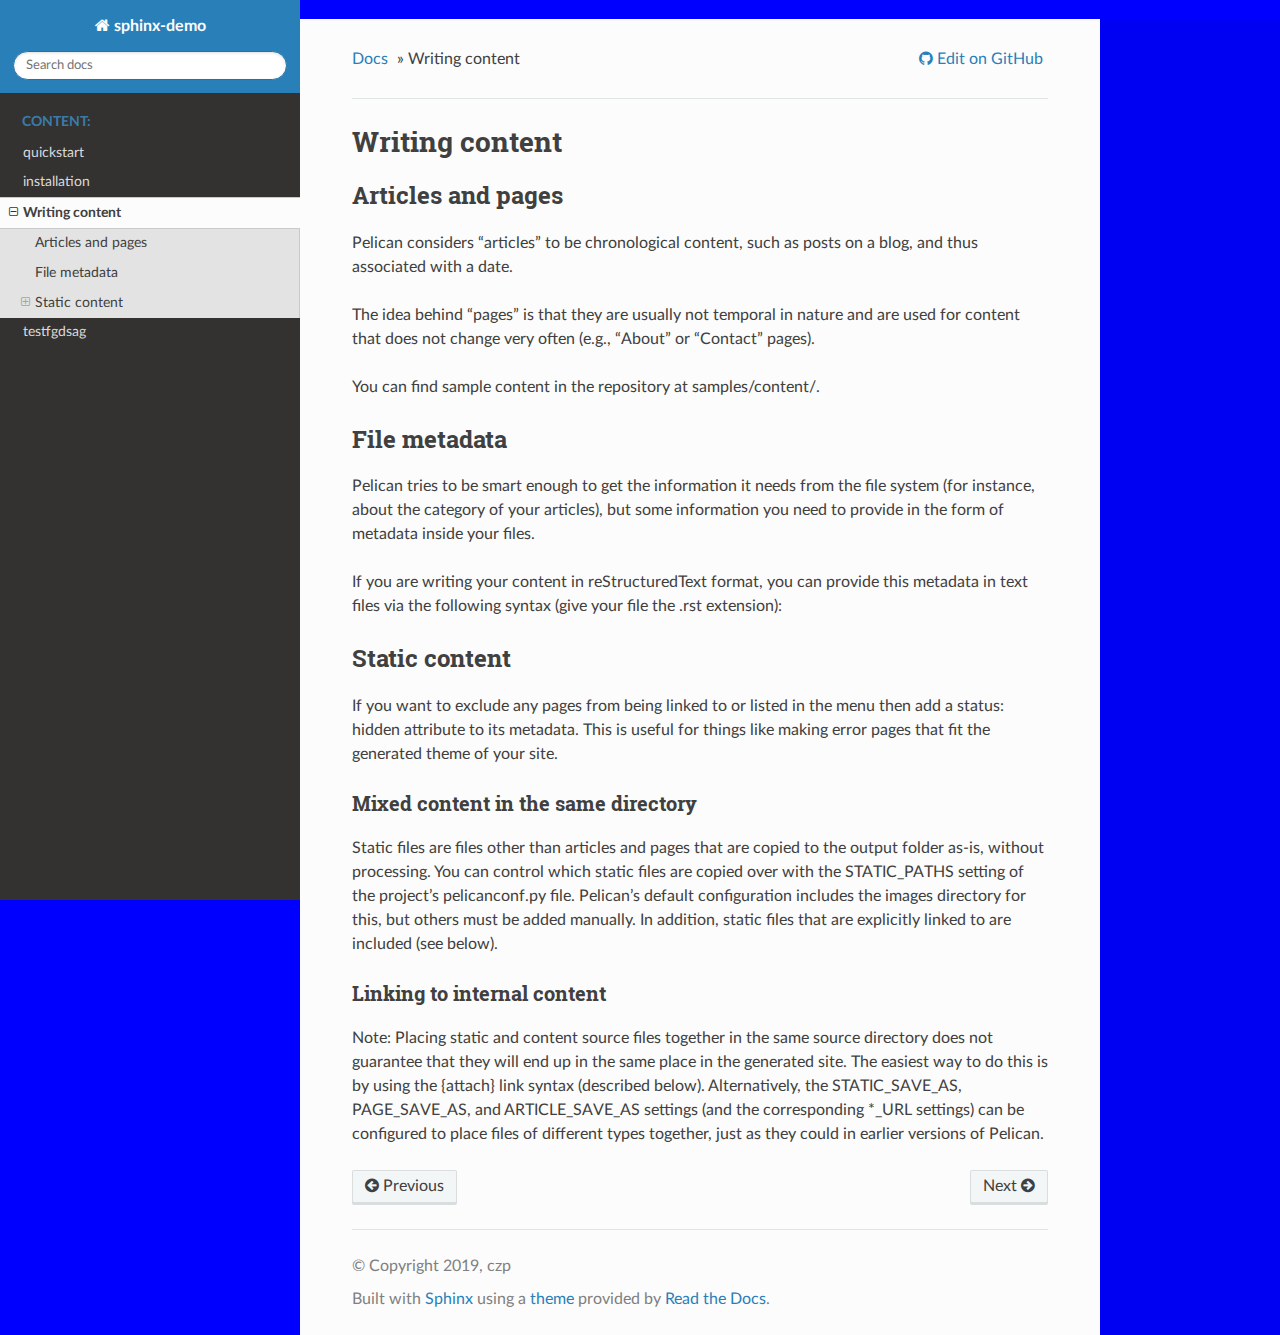
<file: usage/writing-content.html>
<!DOCTYPE html>
<!--[if IE 8]><html class="no-js lt-ie9" lang="en" > <![endif]-->
<!--[if gt IE 8]><!--> <html class="no-js" lang="en" > <!--<![endif]-->
<head>
  <meta charset="utf-8">
  
  <meta name="viewport" content="width=device-width, initial-scale=1.0">
  
  <title>Writing content &mdash; sphinx-demo  documentation</title>
  

  
  
  
  

  
  <script type="text/javascript" src="../_static/js/modernizr.min.js"></script>
  
    
      <script type="text/javascript" id="documentation_options" data-url_root="../" src="../_static/documentation_options.js"></script>
        <script type="text/javascript" src="../_static/jquery.js"></script>
        <script type="text/javascript" src="../_static/underscore.js"></script>
        <script type="text/javascript" src="../_static/doctools.js"></script>
        <script type="text/javascript" src="../_static/language_data.js"></script>
    
    <script type="text/javascript" src="../_static/js/theme.js"></script>

    

  
  <link rel="stylesheet" href="../_static/css/theme.css" type="text/css" />
  <link rel="stylesheet" href="../_static/pygments.css" type="text/css" />
    <link rel="index" title="Index" href="../genindex.html" />
    <link rel="search" title="Search" href="../search.html" />
    <link rel="next" title="testfgdsag" href="test.html" />
    <link rel="prev" title="installation" href="installation.html" />
  <link href="../_static/css/custom.css" rel="stylesheet" type="text/css">

</head>

<body class="wy-body-for-nav">

  
  ../sphinx-demo.html

  <div class="wy-grid-for-nav">
    
    <nav data-toggle="wy-nav-shift" class="wy-nav-side">
      <div class="wy-side-scroll">
        <div class="wy-side-nav-search" >
          

          
            <a href="../index.html" class="icon icon-home"> sphinx-demo
          

          
          </a>

          
            
            
          

          
<div role="search">
  <form id="rtd-search-form" class="wy-form" action="../search.html" method="get">
    <input type="text" name="q" placeholder="Search docs" />
    <input type="hidden" name="check_keywords" value="yes" />
    <input type="hidden" name="area" value="default" />
  </form>
</div>

          
        </div>

        <div class="wy-menu wy-menu-vertical" data-spy="affix" role="navigation" aria-label="main navigation">
          
            
            
              
            
            
              <p class="caption"><span class="caption-text">Content:</span></p>
<ul class="current">
<li class="toctree-l1"><a class="reference internal" href="quickstart.html">quickstart</a></li>
<li class="toctree-l1"><a class="reference internal" href="installation.html">installation</a></li>
<li class="toctree-l1 current"><a class="current reference internal" href="#">Writing content</a><ul>
<li class="toctree-l2"><a class="reference internal" href="#articles-and-pages">Articles and pages</a></li>
<li class="toctree-l2"><a class="reference internal" href="#file-metadata">File metadata</a></li>
<li class="toctree-l2"><a class="reference internal" href="#static-content">Static content</a><ul>
<li class="toctree-l3"><a class="reference internal" href="#mixed-content-in-the-same-directory">Mixed content in the same directory</a></li>
<li class="toctree-l3"><a class="reference internal" href="#linking-to-internal-content">Linking to internal content</a></li>
</ul>
</li>
</ul>
</li>
<li class="toctree-l1"><a class="reference internal" href="test.html">testfgdsag</a></li>
</ul>

            
          
        </div>
      </div>
    </nav>

    <section data-toggle="wy-nav-shift" class="wy-nav-content-wrap">

      
      <nav class="wy-nav-top" aria-label="top navigation">
        
          <i data-toggle="wy-nav-top" class="fa fa-bars"></i>
          <a href="../index.html">sphinx-demo</a>
        
      </nav>


      <div class="wy-nav-content">
        
        <div class="rst-content">
        
          

















<div role="navigation" aria-label="breadcrumbs navigation">

  <ul class="wy-breadcrumbs">
    
      <li><a href="../index.html">Docs</a> &raquo;</li>
        
      <li>Writing content</li>
    
    
      <li class="wy-breadcrumbs-aside">
        
            
            
              <!-- User defined GitHub URL -->
              <a href="https://www.baidu.com/" class="fa fa-github"> Edit on GitHub</a>
            
          
        
      </li>
    
  </ul>

  
  <hr/>
</div>
          <div role="main" class="document" itemscope="itemscope" itemtype="http://schema.org/Article">
           <div itemprop="articleBody">
            
  <div class="section" id="writing-content">
<h1>Writing content<a class="headerlink" href="#writing-content" title="Permalink to this headline">¶</a></h1>
<div class="section" id="articles-and-pages">
<h2>Articles and pages<a class="headerlink" href="#articles-and-pages" title="Permalink to this headline">¶</a></h2>
<p>Pelican considers “articles” to be chronological content, such as posts on a blog, and thus associated with a date.</p>
<p>The idea behind “pages” is that they are usually not temporal in nature and are used for content that does not change very often (e.g., “About” or “Contact” pages).</p>
<p>You can find sample content in the repository at samples/content/.</p>
</div>
<div class="section" id="file-metadata">
<h2>File metadata<a class="headerlink" href="#file-metadata" title="Permalink to this headline">¶</a></h2>
<p>Pelican tries to be smart enough to get the information it needs from the file system (for instance, about the category of your articles), but some information you need to provide in the form of metadata inside your files.</p>
<p>If you are writing your content in reStructuredText format, you can provide this metadata in text files via the following syntax (give your file the .rst extension):</p>
</div>
<div class="section" id="static-content">
<h2>Static content<a class="headerlink" href="#static-content" title="Permalink to this headline">¶</a></h2>
<p>If you want to exclude any pages from being linked to or listed in the menu then add a status: hidden attribute to its metadata. This is useful for things like making error pages that fit the generated theme of your site.</p>
<div class="section" id="mixed-content-in-the-same-directory">
<h3>Mixed content in the same directory<a class="headerlink" href="#mixed-content-in-the-same-directory" title="Permalink to this headline">¶</a></h3>
<p>Static files are files other than articles and pages that are copied to the output folder as-is, without processing. You can control which static files are copied over with the STATIC_PATHS setting of the project’s pelicanconf.py file. Pelican’s default configuration includes the images directory for this, but others must be added manually. In addition, static files that are explicitly linked to are included (see below).</p>
</div>
<div class="section" id="linking-to-internal-content">
<h3>Linking to internal content<a class="headerlink" href="#linking-to-internal-content" title="Permalink to this headline">¶</a></h3>
<p>Note: Placing static and content source files together in the same source directory does not guarantee that they will end up in the same place in the generated site. The easiest way to do this is by using the {attach} link syntax (described below). Alternatively, the STATIC_SAVE_AS, PAGE_SAVE_AS, and ARTICLE_SAVE_AS settings (and the corresponding *_URL settings) can be configured to place files of different types together, just as they could in earlier versions of Pelican.</p>
</div>
</div>
</div>


           </div>
           
          </div>
          <footer>
  
    <div class="rst-footer-buttons" role="navigation" aria-label="footer navigation">
      
        <a href="test.html" class="btn btn-neutral float-right" title="testfgdsag" accesskey="n" rel="next">Next <span class="fa fa-arrow-circle-right"></span></a>
      
      
        <a href="installation.html" class="btn btn-neutral float-left" title="installation" accesskey="p" rel="prev"><span class="fa fa-arrow-circle-left"></span> Previous</a>
      
    </div>
  

  <hr/>

  <div role="contentinfo">
    <p>
        &copy; Copyright 2019, czp

    </p>
  </div>
  Built with <a href="http://sphinx-doc.org/">Sphinx</a> using a <a href="https://github.com/rtfd/sphinx_rtd_theme">theme</a> provided by <a href="https://readthedocs.org">Read the Docs</a>. 

</footer>

        </div>
      </div>

    </section>

  </div>
  


  <script type="text/javascript">
      jQuery(function () {
          SphinxRtdTheme.Navigation.enable(true);
      });
  </script>

  
  
    
   

</body>
</html>
</file>
<file: _static/css/theme.css>
/* sphinx_rtd_theme version 0.4.3 | MIT license */
/* Built 20190212 16:02 */
*{-webkit-box-sizing:border-box;-moz-box-sizing:border-box;box-sizing:border-box}article,aside,details,figcaption,figure,footer,header,hgroup,nav,section{display:block}audio,canvas,video{display:inline-block;*display:inline;*zoom:1}audio:not([controls]){display:none}[hidden]{display:none}*{-webkit-box-sizing:border-box;-moz-box-sizing:border-box;box-sizing:border-box}html{font-size:100%;-webkit-text-size-adjust:100%;-ms-text-size-adjust:100%}body{margin:0}a:hover,a:active{outline:0}abbr[title]{border-bottom:1px dotted}b,strong{font-weight:bold}blockquote{margin:0}dfn{font-style:italic}ins{background:#ff9;color:#000;text-decoration:none}mark{background:#ff0;color:#000;font-style:italic;font-weight:bold}pre,code,.rst-content tt,.rst-content code,kbd,samp{font-family:monospace,serif;_font-family:"courier new",monospace;font-size:1em}pre{white-space:pre}q{quotes:none}q:before,q:after{content:"";content:none}small{font-size:85%}sub,sup{font-size:75%;line-height:0;position:relative;vertical-align:baseline}sup{top:-0.5em}sub{bottom:-0.25em}ul,ol,dl{margin:0;padding:0;list-style:none;list-style-image:none}li{list-style:none}dd{margin:0}img{border:0;-ms-interpolation-mode:bicubic;vertical-align:middle;max-width:100%}svg:not(:root){overflow:hidden}figure{margin:0}form{margin:0}fieldset{border:0;margin:0;padding:0}label{cursor:pointer}legend{border:0;*margin-left:-7px;padding:0;white-space:normal}button,input,select,textarea{font-size:100%;margin:0;vertical-align:baseline;*vertical-align:middle}button,input{line-height:normal}button,input[type="button"],input[type="reset"],input[type="submit"]{cursor:pointer;-webkit-appearance:button;*overflow:visible}button[disabled],input[disabled]{cursor:default}input[type="checkbox"],input[type="radio"]{box-sizing:border-box;padding:0;*width:13px;*height:13px}input[type="search"]{-webkit-appearance:textfield;-moz-box-sizing:content-box;-webkit-box-sizing:content-box;box-sizing:content-box}input[type="search"]::-webkit-search-decoration,input[type="search"]::-webkit-search-cancel-button{-webkit-appearance:none}button::-moz-focus-inner,input::-moz-focus-inner{border:0;padding:0}textarea{overflow:auto;vertical-align:top;resize:vertical}table{border-collapse:collapse;border-spacing:0}td{vertical-align:top}.chromeframe{margin:.2em 0;background:#ccc;color:#000;padding:.2em 0}.ir{display:block;border:0;text-indent:-999em;overflow:hidden;background-color:transparent;background-repeat:no-repeat;text-align:left;direction:ltr;*line-height:0}.ir br{display:none}.hidden{display:none !important;visibility:hidden}.visuallyhidden{border:0;clip:rect(0 0 0 0);height:1px;margin:-1px;overflow:hidden;padding:0;position:absolute;width:1px}.visuallyhidden.focusable:active,.visuallyhidden.focusable:focus{clip:auto;height:auto;margin:0;overflow:visible;position:static;width:auto}.invisible{visibility:hidden}.relative{position:relative}big,small{font-size:100%}@media print{html,body,section{background:none !important}*{box-shadow:none !important;text-shadow:none !important;filter:none !important;-ms-filter:none !important}a,a:visited{text-decoration:underline}.ir a:after,a[href^="javascript:"]:after,a[href^="#"]:after{content:""}pre,blockquote{page-break-inside:avoid}thead{display:table-header-group}tr,img{page-break-inside:avoid}img{max-width:100% !important}@page{margin:.5cm}p,h2,.rst-content .toctree-wrapper p.caption,h3{orphans:3;widows:3}h2,.rst-content .toctree-wrapper p.caption,h3{page-break-after:avoid}}.fa:before,.wy-menu-vertical li span.toctree-expand:before,.wy-menu-vertical li.on a span.toctree-expand:before,.wy-menu-vertical li.current>a span.toctree-expand:before,.rst-content .admonition-title:before,.rst-content h1 .headerlink:before,.rst-content h2 .headerlink:before,.rst-content h3 .headerlink:before,.rst-content h4 .headerlink:before,.rst-content h5 .headerlink:before,.rst-content h6 .headerlink:before,.rst-content dl dt .headerlink:before,.rst-content p.caption .headerlink:before,.rst-content table>caption .headerlink:before,.rst-content .code-block-caption .headerlink:before,.rst-content tt.download span:first-child:before,.rst-content code.download span:first-child:before,.icon:before,.wy-dropdown .caret:before,.wy-inline-validate.wy-inline-validate-success .wy-input-context:before,.wy-inline-validate.wy-inline-validate-danger .wy-input-context:before,.wy-inline-validate.wy-inline-validate-warning .wy-input-context:before,.wy-inline-validate.wy-inline-validate-info .wy-input-context:before,.wy-alert,.rst-content .note,.rst-content .attention,.rst-content .caution,.rst-content .danger,.rst-content .error,.rst-content .hint,.rst-content .important,.rst-content .tip,.rst-content .warning,.rst-content .seealso,.rst-content .admonition-todo,.rst-content .admonition,.btn,input[type="text"],input[type="password"],input[type="email"],input[type="url"],input[type="date"],input[type="month"],input[type="time"],input[type="datetime"],input[type="datetime-local"],input[type="week"],input[type="number"],input[type="search"],input[type="tel"],input[type="color"],select,textarea,.wy-menu-vertical li.on a,.wy-menu-vertical li.current>a,.wy-side-nav-search>a,.wy-side-nav-search .wy-dropdown>a,.wy-nav-top a{-webkit-font-smoothing:antialiased}.clearfix{*zoom:1}.clearfix:before,.clearfix:after{display:table;content:""}.clearfix:after{clear:both}/*!
 *  Font Awesome 4.7.0 by @davegandy - http://fontawesome.io - @fontawesome
 *  License - http://fontawesome.io/license (Font: SIL OFL 1.1, CSS: MIT License)
 */@font-face{font-family:'FontAwesome';src:url("../fonts/fontawesome-webfont.eot?v=4.7.0");src:url("../fonts/fontawesome-webfont.eot?#iefix&v=4.7.0") format("embedded-opentype"),url("../fonts/fontawesome-webfont.woff2?v=4.7.0") format("woff2"),url("../fonts/fontawesome-webfont.woff?v=4.7.0") format("woff"),url("../fonts/fontawesome-webfont.ttf?v=4.7.0") format("truetype"),url("../fonts/fontawesome-webfont.svg?v=4.7.0#fontawesomeregular") format("svg");font-weight:normal;font-style:normal}.fa,.wy-menu-vertical li span.toctree-expand,.wy-menu-vertical li.on a span.toctree-expand,.wy-menu-vertical li.current>a span.toctree-expand,.rst-content .admonition-title,.rst-content h1 .headerlink,.rst-content h2 .headerlink,.rst-content h3 .headerlink,.rst-content h4 .headerlink,.rst-content h5 .headerlink,.rst-content h6 .headerlink,.rst-content dl dt .headerlink,.rst-content p.caption .headerlink,.rst-content table>caption .headerlink,.rst-content .code-block-caption .headerlink,.rst-content tt.download span:first-child,.rst-content code.download span:first-child,.icon{display:inline-block;font:normal normal normal 14px/1 FontAwesome;font-size:inherit;text-rendering:auto;-webkit-font-smoothing:antialiased;-moz-osx-font-smoothing:grayscale}.fa-lg{font-size:1.3333333333em;line-height:.75em;vertical-align:-15%}.fa-2x{font-size:2em}.fa-3x{font-size:3em}.fa-4x{font-size:4em}.fa-5x{font-size:5em}.fa-fw{width:1.2857142857em;text-align:center}.fa-ul{padding-left:0;margin-left:2.1428571429em;list-style-type:none}.fa-ul>li{position:relative}.fa-li{position:absolute;left:-2.1428571429em;width:2.1428571429em;top:.1428571429em;text-align:center}.fa-li.fa-lg{left:-1.8571428571em}.fa-border{padding:.2em .25em .15em;border:solid 0.08em #eee;border-radius:.1em}.fa-pull-left{float:left}.fa-pull-right{float:right}.fa.fa-pull-left,.wy-menu-vertical li span.fa-pull-left.toctree-expand,.wy-menu-vertical li.on a span.fa-pull-left.toctree-expand,.wy-menu-vertical li.current>a span.fa-pull-left.toctree-expand,.rst-content .fa-pull-left.admonition-title,.rst-content h1 .fa-pull-left.headerlink,.rst-content h2 .fa-pull-left.headerlink,.rst-content h3 .fa-pull-left.headerlink,.rst-content h4 .fa-pull-left.headerlink,.rst-content h5 .fa-pull-left.headerlink,.rst-content h6 .fa-pull-left.headerlink,.rst-content dl dt .fa-pull-left.headerlink,.rst-content p.caption .fa-pull-left.headerlink,.rst-content table>caption .fa-pull-left.headerlink,.rst-content .code-block-caption .fa-pull-left.headerlink,.rst-content tt.download span.fa-pull-left:first-child,.rst-content code.download span.fa-pull-left:first-child,.fa-pull-left.icon{margin-right:.3em}.fa.fa-pull-right,.wy-menu-vertical li span.fa-pull-right.toctree-expand,.wy-menu-vertical li.on a span.fa-pull-right.toctree-expand,.wy-menu-vertical li.current>a span.fa-pull-right.toctree-expand,.rst-content .fa-pull-right.admonition-title,.rst-content h1 .fa-pull-right.headerlink,.rst-content h2 .fa-pull-right.headerlink,.rst-content h3 .fa-pull-right.headerlink,.rst-content h4 .fa-pull-right.headerlink,.rst-content h5 .fa-pull-right.headerlink,.rst-content h6 .fa-pull-right.headerlink,.rst-content dl dt .fa-pull-right.headerlink,.rst-content p.caption .fa-pull-right.headerlink,.rst-content table>caption .fa-pull-right.headerlink,.rst-content .code-block-caption .fa-pull-right.headerlink,.rst-content tt.download span.fa-pull-right:first-child,.rst-content code.download span.fa-pull-right:first-child,.fa-pull-right.icon{margin-left:.3em}.pull-right{float:right}.pull-left{float:left}.fa.pull-left,.wy-menu-vertical li span.pull-left.toctree-expand,.wy-menu-vertical li.on a span.pull-left.toctree-expand,.wy-menu-vertical li.current>a span.pull-left.toctree-expand,.rst-content .pull-left.admonition-title,.rst-content h1 .pull-left.headerlink,.rst-content h2 .pull-left.headerlink,.rst-content h3 .pull-left.headerlink,.rst-content h4 .pull-left.headerlink,.rst-content h5 .pull-left.headerlink,.rst-content h6 .pull-left.headerlink,.rst-content dl dt .pull-left.headerlink,.rst-content p.caption .pull-left.headerlink,.rst-content table>caption .pull-left.headerlink,.rst-content .code-block-caption .pull-left.headerlink,.rst-content tt.download span.pull-left:first-child,.rst-content code.download span.pull-left:first-child,.pull-left.icon{margin-right:.3em}.fa.pull-right,.wy-menu-vertical li span.pull-right.toctree-expand,.wy-menu-vertical li.on a span.pull-right.toctree-expand,.wy-menu-vertical li.current>a span.pull-right.toctree-expand,.rst-content .pull-right.admonition-title,.rst-content h1 .pull-right.headerlink,.rst-content h2 .pull-right.headerlink,.rst-content h3 .pull-right.headerlink,.rst-content h4 .pull-right.headerlink,.rst-content h5 .pull-right.headerlink,.rst-content h6 .pull-right.headerlink,.rst-content dl dt .pull-right.headerlink,.rst-content p.caption .pull-right.headerlink,.rst-content table>caption .pull-right.headerlink,.rst-content .code-block-caption .pull-right.headerlink,.rst-content tt.download span.pull-right:first-child,.rst-content code.download span.pull-right:first-child,.pull-right.icon{margin-left:.3em}.fa-spin{-webkit-animation:fa-spin 2s infinite linear;animation:fa-spin 2s infinite linear}.fa-pulse{-webkit-animation:fa-spin 1s infinite steps(8);animation:fa-spin 1s infinite steps(8)}@-webkit-keyframes fa-spin{0%{-webkit-transform:rotate(0deg);transform:rotate(0deg)}100%{-webkit-transform:rotate(359deg);transform:rotate(359deg)}}@keyframes fa-spin{0%{-webkit-transform:rotate(0deg);transform:rotate(0deg)}100%{-webkit-transform:rotate(359deg);transform:rotate(359deg)}}.fa-rotate-90{-ms-filter:"progid:DXImageTransform.Microsoft.BasicImage(rotation=1)";-webkit-transform:rotate(90deg);-ms-transform:rotate(90deg);transform:rotate(90deg)}.fa-rotate-180{-ms-filter:"progid:DXImageTransform.Microsoft.BasicImage(rotation=2)";-webkit-transform:rotate(180deg);-ms-transform:rotate(180deg);transform:rotate(180deg)}.fa-rotate-270{-ms-filter:"progid:DXImageTransform.Microsoft.BasicImage(rotation=3)";-webkit-transform:rotate(270deg);-ms-transform:rotate(270deg);transform:rotate(270deg)}.fa-flip-horizontal{-ms-filter:"progid:DXImageTransform.Microsoft.BasicImage(rotation=0, mirror=1)";-webkit-transform:scale(-1, 1);-ms-transform:scale(-1, 1);transform:scale(-1, 1)}.fa-flip-vertical{-ms-filter:"progid:DXImageTransform.Microsoft.BasicImage(rotation=2, mirror=1)";-webkit-transform:scale(1, -1);-ms-transform:scale(1, -1);transform:scale(1, -1)}:root .fa-rotate-90,:root .fa-rotate-180,:root .fa-rotate-270,:root .fa-flip-horizontal,:root .fa-flip-vertical{filter:none}.fa-stack{position:relative;display:inline-block;width:2em;height:2em;line-height:2em;vertical-align:middle}.fa-stack-1x,.fa-stack-2x{position:absolute;left:0;width:100%;text-align:center}.fa-stack-1x{line-height:inherit}.fa-stack-2x{font-size:2em}.fa-inverse{color:#fff}.fa-glass:before{content:""}.fa-music:before{content:""}.fa-search:before,.icon-search:before{content:""}.fa-envelope-o:before{content:""}.fa-heart:before{content:""}.fa-star:before{content:""}.fa-star-o:before{content:""}.fa-user:before{content:""}.fa-film:before{content:""}.fa-th-large:before{content:""}.fa-th:before{content:""}.fa-th-list:before{content:""}.fa-check:before{content:""}.fa-remove:before,.fa-close:before,.fa-times:before{content:""}.fa-search-plus:before{content:""}.fa-search-minus:before{content:""}.fa-power-off:before{content:""}.fa-signal:before{content:""}.fa-gear:before,.fa-cog:before{content:""}.fa-trash-o:before{content:""}.fa-home:before,.icon-home:before{content:""}.fa-file-o:before{content:""}.fa-clock-o:before{content:""}.fa-road:before{content:""}.fa-download:before,.rst-content tt.download span:first-child:before,.rst-content code.download span:first-child:before{content:""}.fa-arrow-circle-o-down:before{content:""}.fa-arrow-circle-o-up:before{content:""}.fa-inbox:before{content:""}.fa-play-circle-o:before{content:""}.fa-rotate-right:before,.fa-repeat:before{content:""}.fa-refresh:before{content:""}.fa-list-alt:before{content:""}.fa-lock:before{content:""}.fa-flag:before{content:""}.fa-headphones:before{content:""}.fa-volume-off:before{content:""}.fa-volume-down:before{content:""}.fa-volume-up:before{content:""}.fa-qrcode:before{content:""}.fa-barcode:before{content:""}.fa-tag:before{content:""}.fa-tags:before{content:""}.fa-book:before,.icon-book:before{content:""}.fa-bookmark:before{content:""}.fa-print:before{content:""}.fa-camera:before{content:""}.fa-font:before{content:""}.fa-bold:before{content:""}.fa-italic:before{content:""}.fa-text-height:before{content:""}.fa-text-width:before{content:""}.fa-align-left:before{content:""}.fa-align-center:before{content:""}.fa-align-right:before{content:""}.fa-align-justify:before{content:""}.fa-list:before{content:""}.fa-dedent:before,.fa-outdent:before{content:""}.fa-indent:before{content:""}.fa-video-camera:before{content:""}.fa-photo:before,.fa-image:before,.fa-picture-o:before{content:""}.fa-pencil:before{content:""}.fa-map-marker:before{content:""}.fa-adjust:before{content:""}.fa-tint:before{content:""}.fa-edit:before,.fa-pencil-square-o:before{content:""}.fa-share-square-o:before{content:""}.fa-check-square-o:before{content:""}.fa-arrows:before{content:""}.fa-step-backward:before{content:""}.fa-fast-backward:before{content:""}.fa-backward:before{content:""}.fa-play:before{content:""}.fa-pause:before{content:""}.fa-stop:before{content:""}.fa-forward:before{content:""}.fa-fast-forward:before{content:""}.fa-step-forward:before{content:""}.fa-eject:before{content:""}.fa-chevron-left:before{content:""}.fa-chevron-right:before{content:""}.fa-plus-circle:before{content:""}.fa-minus-circle:before{content:""}.fa-times-circle:before,.wy-inline-validate.wy-inline-validate-danger .wy-input-context:before{content:""}.fa-check-circle:before,.wy-inline-validate.wy-inline-validate-success .wy-input-context:before{content:""}.fa-question-circle:before{content:""}.fa-info-circle:before{content:""}.fa-crosshairs:before{content:""}.fa-times-circle-o:before{content:""}.fa-check-circle-o:before{content:""}.fa-ban:before{content:""}.fa-arrow-left:before{content:""}.fa-arrow-right:before{content:""}.fa-arrow-up:before{content:""}.fa-arrow-down:before{content:""}.fa-mail-forward:before,.fa-share:before{content:""}.fa-expand:before{content:""}.fa-compress:before{content:""}.fa-plus:before{content:""}.fa-minus:before{content:""}.fa-asterisk:before{content:""}.fa-exclamation-circle:before,.wy-inline-validate.wy-inline-validate-warning .wy-input-context:before,.wy-inline-validate.wy-inline-validate-info .wy-input-context:before,.rst-content .admonition-title:before{content:""}.fa-gift:before{content:""}.fa-leaf:before{content:""}.fa-fire:before,.icon-fire:before{content:""}.fa-eye:before{content:""}.fa-eye-slash:before{content:""}.fa-warning:before,.fa-exclamation-triangle:before{content:""}.fa-plane:before{content:""}.fa-calendar:before{content:""}.fa-random:before{content:""}.fa-comment:before{content:""}.fa-magnet:before{content:""}.fa-chevron-up:before{content:""}.fa-chevron-down:before{content:""}.fa-retweet:before{content:""}.fa-shopping-cart:before{content:""}.fa-folder:before{content:""}.fa-folder-open:before{content:""}.fa-arrows-v:before{content:""}.fa-arrows-h:before{content:""}.fa-bar-chart-o:before,.fa-bar-chart:before{content:""}.fa-twitter-square:before{content:""}.fa-facebook-square:before{content:""}.fa-camera-retro:before{content:""}.fa-key:before{content:""}.fa-gears:before,.fa-cogs:before{content:""}.fa-comments:before{content:""}.fa-thumbs-o-up:before{content:""}.fa-thumbs-o-down:before{content:""}.fa-star-half:before{content:""}.fa-heart-o:before{content:""}.fa-sign-out:before{content:""}.fa-linkedin-square:before{content:""}.fa-thumb-tack:before{content:""}.fa-external-link:before{content:""}.fa-sign-in:before{content:""}.fa-trophy:before{content:""}.fa-github-square:before{content:""}.fa-upload:before{content:""}.fa-lemon-o:before{content:""}.fa-phone:before{content:""}.fa-square-o:before{content:""}.fa-bookmark-o:before{content:""}.fa-phone-square:before{content:""}.fa-twitter:before{content:""}.fa-facebook-f:before,.fa-facebook:before{content:""}.fa-github:before,.icon-github:before{content:""}.fa-unlock:before{content:""}.fa-credit-card:before{content:""}.fa-feed:before,.fa-rss:before{content:""}.fa-hdd-o:before{content:""}.fa-bullhorn:before{content:""}.fa-bell:before{content:""}.fa-certificate:before{content:""}.fa-hand-o-right:before{content:""}.fa-hand-o-left:before{content:""}.fa-hand-o-up:before{content:""}.fa-hand-o-down:before{content:""}.fa-arrow-circle-left:before,.icon-circle-arrow-left:before{content:""}.fa-arrow-circle-right:before,.icon-circle-arrow-right:before{content:""}.fa-arrow-circle-up:before{content:""}.fa-arrow-circle-down:before{content:""}.fa-globe:before{content:""}.fa-wrench:before{content:""}.fa-tasks:before{content:""}.fa-filter:before{content:""}.fa-briefcase:before{content:""}.fa-arrows-alt:before{content:""}.fa-group:before,.fa-users:before{content:""}.fa-chain:before,.fa-link:before,.icon-link:before{content:""}.fa-cloud:before{content:""}.fa-flask:before{content:""}.fa-cut:before,.fa-scissors:before{content:""}.fa-copy:before,.fa-files-o:before{content:""}.fa-paperclip:before{content:""}.fa-save:before,.fa-floppy-o:before{content:""}.fa-square:before{content:""}.fa-navicon:before,.fa-reorder:before,.fa-bars:before{content:""}.fa-list-ul:before{content:""}.fa-list-ol:before{content:""}.fa-strikethrough:before{content:""}.fa-underline:before{content:""}.fa-table:before{content:""}.fa-magic:before{content:""}.fa-truck:before{content:""}.fa-pinterest:before{content:""}.fa-pinterest-square:before{content:""}.fa-google-plus-square:before{content:""}.fa-google-plus:before{content:""}.fa-money:before{content:""}.fa-caret-down:before,.wy-dropdown .caret:before,.icon-caret-down:before{content:""}.fa-caret-up:before{content:""}.fa-caret-left:before{content:""}.fa-caret-right:before{content:""}.fa-columns:before{content:""}.fa-unsorted:before,.fa-sort:before{content:""}.fa-sort-down:before,.fa-sort-desc:before{content:""}.fa-sort-up:before,.fa-sort-asc:before{content:""}.fa-envelope:before{content:""}.fa-linkedin:before{content:""}.fa-rotate-left:before,.fa-undo:before{content:""}.fa-legal:before,.fa-gavel:before{content:""}.fa-dashboard:before,.fa-tachometer:before{content:""}.fa-comment-o:before{content:""}.fa-comments-o:before{content:""}.fa-flash:before,.fa-bolt:before{content:""}.fa-sitemap:before{content:""}.fa-umbrella:before{content:""}.fa-paste:before,.fa-clipboard:before{content:""}.fa-lightbulb-o:before{content:""}.fa-exchange:before{content:""}.fa-cloud-download:before{content:""}.fa-cloud-upload:before{content:""}.fa-user-md:before{content:""}.fa-stethoscope:before{content:""}.fa-suitcase:before{content:""}.fa-bell-o:before{content:""}.fa-coffee:before{content:""}.fa-cutlery:before{content:""}.fa-file-text-o:before{content:""}.fa-building-o:before{content:""}.fa-hospital-o:before{content:""}.fa-ambulance:before{content:""}.fa-medkit:before{content:""}.fa-fighter-jet:before{content:""}.fa-beer:before{content:""}.fa-h-square:before{content:""}.fa-plus-square:before{content:""}.fa-angle-double-left:before{content:""}.fa-angle-double-right:before{content:""}.fa-angle-double-up:before{content:""}.fa-angle-double-down:before{content:""}.fa-angle-left:before{content:""}.fa-angle-right:before{content:""}.fa-angle-up:before{content:""}.fa-angle-down:before{content:""}.fa-desktop:before{content:""}.fa-laptop:before{content:""}.fa-tablet:before{content:""}.fa-mobile-phone:before,.fa-mobile:before{content:""}.fa-circle-o:before{content:""}.fa-quote-left:before{content:""}.fa-quote-right:before{content:""}.fa-spinner:before{content:""}.fa-circle:before{content:""}.fa-mail-reply:before,.fa-reply:before{content:""}.fa-github-alt:before{content:""}.fa-folder-o:before{content:""}.fa-folder-open-o:before{content:""}.fa-smile-o:before{content:""}.fa-frown-o:before{content:""}.fa-meh-o:before{content:""}.fa-gamepad:before{content:""}.fa-keyboard-o:before{content:""}.fa-flag-o:before{content:""}.fa-flag-checkered:before{content:""}.fa-terminal:before{content:""}.fa-code:before{content:""}.fa-mail-reply-all:before,.fa-reply-all:before{content:""}.fa-star-half-empty:before,.fa-star-half-full:before,.fa-star-half-o:before{content:""}.fa-location-arrow:before{content:""}.fa-crop:before{content:""}.fa-code-fork:before{content:""}.fa-unlink:before,.fa-chain-broken:before{content:""}.fa-question:before{content:""}.fa-info:before{content:""}.fa-exclamation:before{content:""}.fa-superscript:before{content:""}.fa-subscript:before{content:""}.fa-eraser:before{content:""}.fa-puzzle-piece:before{content:""}.fa-microphone:before{content:""}.fa-microphone-slash:before{content:""}.fa-shield:before{content:""}.fa-calendar-o:before{content:""}.fa-fire-extinguisher:before{content:""}.fa-rocket:before{content:""}.fa-maxcdn:before{content:""}.fa-chevron-circle-left:before{content:""}.fa-chevron-circle-right:before{content:""}.fa-chevron-circle-up:before{content:""}.fa-chevron-circle-down:before{content:""}.fa-html5:before{content:""}.fa-css3:before{content:""}.fa-anchor:before{content:""}.fa-unlock-alt:before{content:""}.fa-bullseye:before{content:""}.fa-ellipsis-h:before{content:""}.fa-ellipsis-v:before{content:""}.fa-rss-square:before{content:""}.fa-play-circle:before{content:""}.fa-ticket:before{content:""}.fa-minus-square:before{content:""}.fa-minus-square-o:before,.wy-menu-vertical li.on a span.toctree-expand:before,.wy-menu-vertical li.current>a span.toctree-expand:before{content:""}.fa-level-up:before{content:""}.fa-level-down:before{content:""}.fa-check-square:before{content:""}.fa-pencil-square:before{content:""}.fa-external-link-square:before{content:""}.fa-share-square:before{content:""}.fa-compass:before{content:""}.fa-toggle-down:before,.fa-caret-square-o-down:before{content:""}.fa-toggle-up:before,.fa-caret-square-o-up:before{content:""}.fa-toggle-right:before,.fa-caret-square-o-right:before{content:""}.fa-euro:before,.fa-eur:before{content:""}.fa-gbp:before{content:""}.fa-dollar:before,.fa-usd:before{content:""}.fa-rupee:before,.fa-inr:before{content:""}.fa-cny:before,.fa-rmb:before,.fa-yen:before,.fa-jpy:before{content:""}.fa-ruble:before,.fa-rouble:before,.fa-rub:before{content:""}.fa-won:before,.fa-krw:before{content:""}.fa-bitcoin:before,.fa-btc:before{content:""}.fa-file:before{content:""}.fa-file-text:before{content:""}.fa-sort-alpha-asc:before{content:""}.fa-sort-alpha-desc:before{content:""}.fa-sort-amount-asc:before{content:""}.fa-sort-amount-desc:before{content:""}.fa-sort-numeric-asc:before{content:""}.fa-sort-numeric-desc:before{content:""}.fa-thumbs-up:before{content:""}.fa-thumbs-down:before{content:""}.fa-youtube-square:before{content:""}.fa-youtube:before{content:""}.fa-xing:before{content:""}.fa-xing-square:before{content:""}.fa-youtube-play:before{content:""}.fa-dropbox:before{content:""}.fa-stack-overflow:before{content:""}.fa-instagram:before{content:""}.fa-flickr:before{content:""}.fa-adn:before{content:""}.fa-bitbucket:before,.icon-bitbucket:before{content:""}.fa-bitbucket-square:before{content:""}.fa-tumblr:before{content:""}.fa-tumblr-square:before{content:""}.fa-long-arrow-down:before{content:""}.fa-long-arrow-up:before{content:""}.fa-long-arrow-left:before{content:""}.fa-long-arrow-right:before{content:""}.fa-apple:before{content:""}.fa-windows:before{content:""}.fa-android:before{content:""}.fa-linux:before{content:""}.fa-dribbble:before{content:""}.fa-skype:before{content:""}.fa-foursquare:before{content:""}.fa-trello:before{content:""}.fa-female:before{content:""}.fa-male:before{content:""}.fa-gittip:before,.fa-gratipay:before{content:""}.fa-sun-o:before{content:""}.fa-moon-o:before{content:""}.fa-archive:before{content:""}.fa-bug:before{content:""}.fa-vk:before{content:""}.fa-weibo:before{content:""}.fa-renren:before{content:""}.fa-pagelines:before{content:""}.fa-stack-exchange:before{content:""}.fa-arrow-circle-o-right:before{content:""}.fa-arrow-circle-o-left:before{content:""}.fa-toggle-left:before,.fa-caret-square-o-left:before{content:""}.fa-dot-circle-o:before{content:""}.fa-wheelchair:before{content:""}.fa-vimeo-square:before{content:""}.fa-turkish-lira:before,.fa-try:before{content:""}.fa-plus-square-o:before,.wy-menu-vertical li span.toctree-expand:before{content:""}.fa-space-shuttle:before{content:""}.fa-slack:before{content:""}.fa-envelope-square:before{content:""}.fa-wordpress:before{content:""}.fa-openid:before{content:""}.fa-institution:before,.fa-bank:before,.fa-university:before{content:""}.fa-mortar-board:before,.fa-graduation-cap:before{content:""}.fa-yahoo:before{content:""}.fa-google:before{content:""}.fa-reddit:before{content:""}.fa-reddit-square:before{content:""}.fa-stumbleupon-circle:before{content:""}.fa-stumbleupon:before{content:""}.fa-delicious:before{content:""}.fa-digg:before{content:""}.fa-pied-piper-pp:before{content:""}.fa-pied-piper-alt:before{content:""}.fa-drupal:before{content:""}.fa-joomla:before{content:""}.fa-language:before{content:""}.fa-fax:before{content:""}.fa-building:before{content:""}.fa-child:before{content:""}.fa-paw:before{content:""}.fa-spoon:before{content:""}.fa-cube:before{content:""}.fa-cubes:before{content:""}.fa-behance:before{content:""}.fa-behance-square:before{content:""}.fa-steam:before{content:""}.fa-steam-square:before{content:""}.fa-recycle:before{content:""}.fa-automobile:before,.fa-car:before{content:""}.fa-cab:before,.fa-taxi:before{content:""}.fa-tree:before{content:""}.fa-spotify:before{content:""}.fa-deviantart:before{content:""}.fa-soundcloud:before{content:""}.fa-database:before{content:""}.fa-file-pdf-o:before{content:""}.fa-file-word-o:before{content:""}.fa-file-excel-o:before{content:""}.fa-file-powerpoint-o:before{content:""}.fa-file-photo-o:before,.fa-file-picture-o:before,.fa-file-image-o:before{content:""}.fa-file-zip-o:before,.fa-file-archive-o:before{content:""}.fa-file-sound-o:before,.fa-file-audio-o:before{content:""}.fa-file-movie-o:before,.fa-file-video-o:before{content:""}.fa-file-code-o:before{content:""}.fa-vine:before{content:""}.fa-codepen:before{content:""}.fa-jsfiddle:before{content:""}.fa-life-bouy:before,.fa-life-buoy:before,.fa-life-saver:before,.fa-support:before,.fa-life-ring:before{content:""}.fa-circle-o-notch:before{content:""}.fa-ra:before,.fa-resistance:before,.fa-rebel:before{content:""}.fa-ge:before,.fa-empire:before{content:""}.fa-git-square:before{content:""}.fa-git:before{content:""}.fa-y-combinator-square:before,.fa-yc-square:before,.fa-hacker-news:before{content:""}.fa-tencent-weibo:before{content:""}.fa-qq:before{content:""}.fa-wechat:before,.fa-weixin:before{content:""}.fa-send:before,.fa-paper-plane:before{content:""}.fa-send-o:before,.fa-paper-plane-o:before{content:""}.fa-history:before{content:""}.fa-circle-thin:before{content:""}.fa-header:before{content:""}.fa-paragraph:before{content:""}.fa-sliders:before{content:""}.fa-share-alt:before{content:""}.fa-share-alt-square:before{content:""}.fa-bomb:before{content:""}.fa-soccer-ball-o:before,.fa-futbol-o:before{content:""}.fa-tty:before{content:""}.fa-binoculars:before{content:""}.fa-plug:before{content:""}.fa-slideshare:before{content:""}.fa-twitch:before{content:""}.fa-yelp:before{content:""}.fa-newspaper-o:before{content:""}.fa-wifi:before{content:""}.fa-calculator:before{content:""}.fa-paypal:before{content:""}.fa-google-wallet:before{content:""}.fa-cc-visa:before{content:""}.fa-cc-mastercard:before{content:""}.fa-cc-discover:before{content:""}.fa-cc-amex:before{content:""}.fa-cc-paypal:before{content:""}.fa-cc-stripe:before{content:""}.fa-bell-slash:before{content:""}.fa-bell-slash-o:before{content:""}.fa-trash:before{content:""}.fa-copyright:before{content:""}.fa-at:before{content:""}.fa-eyedropper:before{content:""}.fa-paint-brush:before{content:""}.fa-birthday-cake:before{content:""}.fa-area-chart:before{content:""}.fa-pie-chart:before{content:""}.fa-line-chart:before{content:""}.fa-lastfm:before{content:""}.fa-lastfm-square:before{content:""}.fa-toggle-off:before{content:""}.fa-toggle-on:before{content:""}.fa-bicycle:before{content:""}.fa-bus:before{content:""}.fa-ioxhost:before{content:""}.fa-angellist:before{content:""}.fa-cc:before{content:""}.fa-shekel:before,.fa-sheqel:before,.fa-ils:before{content:""}.fa-meanpath:before{content:""}.fa-buysellads:before{content:""}.fa-connectdevelop:before{content:""}.fa-dashcube:before{content:""}.fa-forumbee:before{content:""}.fa-leanpub:before{content:""}.fa-sellsy:before{content:""}.fa-shirtsinbulk:before{content:""}.fa-simplybuilt:before{content:""}.fa-skyatlas:before{content:""}.fa-cart-plus:before{content:""}.fa-cart-arrow-down:before{content:""}.fa-diamond:before{content:""}.fa-ship:before{content:""}.fa-user-secret:before{content:""}.fa-motorcycle:before{content:""}.fa-street-view:before{content:""}.fa-heartbeat:before{content:""}.fa-venus:before{content:""}.fa-mars:before{content:""}.fa-mercury:before{content:""}.fa-intersex:before,.fa-transgender:before{content:""}.fa-transgender-alt:before{content:""}.fa-venus-double:before{content:""}.fa-mars-double:before{content:""}.fa-venus-mars:before{content:""}.fa-mars-stroke:before{content:""}.fa-mars-stroke-v:before{content:""}.fa-mars-stroke-h:before{content:""}.fa-neuter:before{content:""}.fa-genderless:before{content:""}.fa-facebook-official:before{content:""}.fa-pinterest-p:before{content:""}.fa-whatsapp:before{content:""}.fa-server:before{content:""}.fa-user-plus:before{content:""}.fa-user-times:before{content:""}.fa-hotel:before,.fa-bed:before{content:""}.fa-viacoin:before{content:""}.fa-train:before{content:""}.fa-subway:before{content:""}.fa-medium:before{content:""}.fa-yc:before,.fa-y-combinator:before{content:""}.fa-optin-monster:before{content:""}.fa-opencart:before{content:""}.fa-expeditedssl:before{content:""}.fa-battery-4:before,.fa-battery:before,.fa-battery-full:before{content:""}.fa-battery-3:before,.fa-battery-three-quarters:before{content:""}.fa-battery-2:before,.fa-battery-half:before{content:""}.fa-battery-1:before,.fa-battery-quarter:before{content:""}.fa-battery-0:before,.fa-battery-empty:before{content:""}.fa-mouse-pointer:before{content:""}.fa-i-cursor:before{content:""}.fa-object-group:before{content:""}.fa-object-ungroup:before{content:""}.fa-sticky-note:before{content:""}.fa-sticky-note-o:before{content:""}.fa-cc-jcb:before{content:""}.fa-cc-diners-club:before{content:""}.fa-clone:before{content:""}.fa-balance-scale:before{content:""}.fa-hourglass-o:before{content:""}.fa-hourglass-1:before,.fa-hourglass-start:before{content:""}.fa-hourglass-2:before,.fa-hourglass-half:before{content:""}.fa-hourglass-3:before,.fa-hourglass-end:before{content:""}.fa-hourglass:before{content:""}.fa-hand-grab-o:before,.fa-hand-rock-o:before{content:""}.fa-hand-stop-o:before,.fa-hand-paper-o:before{content:""}.fa-hand-scissors-o:before{content:""}.fa-hand-lizard-o:before{content:""}.fa-hand-spock-o:before{content:""}.fa-hand-pointer-o:before{content:""}.fa-hand-peace-o:before{content:""}.fa-trademark:before{content:""}.fa-registered:before{content:""}.fa-creative-commons:before{content:""}.fa-gg:before{content:""}.fa-gg-circle:before{content:""}.fa-tripadvisor:before{content:""}.fa-odnoklassniki:before{content:""}.fa-odnoklassniki-square:before{content:""}.fa-get-pocket:before{content:""}.fa-wikipedia-w:before{content:""}.fa-safari:before{content:""}.fa-chrome:before{content:""}.fa-firefox:before{content:""}.fa-opera:before{content:""}.fa-internet-explorer:before{content:""}.fa-tv:before,.fa-television:before{content:""}.fa-contao:before{content:""}.fa-500px:before{content:""}.fa-amazon:before{content:""}.fa-calendar-plus-o:before{content:""}.fa-calendar-minus-o:before{content:""}.fa-calendar-times-o:before{content:""}.fa-calendar-check-o:before{content:""}.fa-industry:before{content:""}.fa-map-pin:before{content:""}.fa-map-signs:before{content:""}.fa-map-o:before{content:""}.fa-map:before{content:""}.fa-commenting:before{content:""}.fa-commenting-o:before{content:""}.fa-houzz:before{content:""}.fa-vimeo:before{content:""}.fa-black-tie:before{content:""}.fa-fonticons:before{content:""}.fa-reddit-alien:before{content:""}.fa-edge:before{content:""}.fa-credit-card-alt:before{content:""}.fa-codiepie:before{content:""}.fa-modx:before{content:""}.fa-fort-awesome:before{content:""}.fa-usb:before{content:""}.fa-product-hunt:before{content:""}.fa-mixcloud:before{content:""}.fa-scribd:before{content:""}.fa-pause-circle:before{content:""}.fa-pause-circle-o:before{content:""}.fa-stop-circle:before{content:""}.fa-stop-circle-o:before{content:""}.fa-shopping-bag:before{content:""}.fa-shopping-basket:before{content:""}.fa-hashtag:before{content:""}.fa-bluetooth:before{content:""}.fa-bluetooth-b:before{content:""}.fa-percent:before{content:""}.fa-gitlab:before,.icon-gitlab:before{content:""}.fa-wpbeginner:before{content:""}.fa-wpforms:before{content:""}.fa-envira:before{content:""}.fa-universal-access:before{content:""}.fa-wheelchair-alt:before{content:""}.fa-question-circle-o:before{content:""}.fa-blind:before{content:""}.fa-audio-description:before{content:""}.fa-volume-control-phone:before{content:""}.fa-braille:before{content:""}.fa-assistive-listening-systems:before{content:""}.fa-asl-interpreting:before,.fa-american-sign-language-interpreting:before{content:""}.fa-deafness:before,.fa-hard-of-hearing:before,.fa-deaf:before{content:""}.fa-glide:before{content:""}.fa-glide-g:before{content:""}.fa-signing:before,.fa-sign-language:before{content:""}.fa-low-vision:before{content:""}.fa-viadeo:before{content:""}.fa-viadeo-square:before{content:""}.fa-snapchat:before{content:""}.fa-snapchat-ghost:before{content:""}.fa-snapchat-square:before{content:""}.fa-pied-piper:before{content:""}.fa-first-order:before{content:""}.fa-yoast:before{content:""}.fa-themeisle:before{content:""}.fa-google-plus-circle:before,.fa-google-plus-official:before{content:""}.fa-fa:before,.fa-font-awesome:before{content:""}.fa-handshake-o:before{content:""}.fa-envelope-open:before{content:""}.fa-envelope-open-o:before{content:""}.fa-linode:before{content:""}.fa-address-book:before{content:""}.fa-address-book-o:before{content:""}.fa-vcard:before,.fa-address-card:before{content:""}.fa-vcard-o:before,.fa-address-card-o:before{content:""}.fa-user-circle:before{content:""}.fa-user-circle-o:before{content:""}.fa-user-o:before{content:""}.fa-id-badge:before{content:""}.fa-drivers-license:before,.fa-id-card:before{content:""}.fa-drivers-license-o:before,.fa-id-card-o:before{content:""}.fa-quora:before{content:""}.fa-free-code-camp:before{content:""}.fa-telegram:before{content:""}.fa-thermometer-4:before,.fa-thermometer:before,.fa-thermometer-full:before{content:""}.fa-thermometer-3:before,.fa-thermometer-three-quarters:before{content:""}.fa-thermometer-2:before,.fa-thermometer-half:before{content:""}.fa-thermometer-1:before,.fa-thermometer-quarter:before{content:""}.fa-thermometer-0:before,.fa-thermometer-empty:before{content:""}.fa-shower:before{content:""}.fa-bathtub:before,.fa-s15:before,.fa-bath:before{content:""}.fa-podcast:before{content:""}.fa-window-maximize:before{content:""}.fa-window-minimize:before{content:""}.fa-window-restore:before{content:""}.fa-times-rectangle:before,.fa-window-close:before{content:""}.fa-times-rectangle-o:before,.fa-window-close-o:before{content:""}.fa-bandcamp:before{content:""}.fa-grav:before{content:""}.fa-etsy:before{content:""}.fa-imdb:before{content:""}.fa-ravelry:before{content:""}.fa-eercast:before{content:""}.fa-microchip:before{content:""}.fa-snowflake-o:before{content:""}.fa-superpowers:before{content:""}.fa-wpexplorer:before{content:""}.fa-meetup:before{content:""}.sr-only{position:absolute;width:1px;height:1px;padding:0;margin:-1px;overflow:hidden;clip:rect(0, 0, 0, 0);border:0}.sr-only-focusable:active,.sr-only-focusable:focus{position:static;width:auto;height:auto;margin:0;overflow:visible;clip:auto}.fa,.wy-menu-vertical li span.toctree-expand,.wy-menu-vertical li.on a span.toctree-expand,.wy-menu-vertical li.current>a span.toctree-expand,.rst-content .admonition-title,.rst-content h1 .headerlink,.rst-content h2 .headerlink,.rst-content h3 .headerlink,.rst-content h4 .headerlink,.rst-content h5 .headerlink,.rst-content h6 .headerlink,.rst-content dl dt .headerlink,.rst-content p.caption .headerlink,.rst-content table>caption .headerlink,.rst-content .code-block-caption .headerlink,.rst-content tt.download span:first-child,.rst-content code.download span:first-child,.icon,.wy-dropdown .caret,.wy-inline-validate.wy-inline-validate-success .wy-input-context,.wy-inline-validate.wy-inline-validate-danger .wy-input-context,.wy-inline-validate.wy-inline-validate-warning .wy-input-context,.wy-inline-validate.wy-inline-validate-info .wy-input-context{font-family:inherit}.fa:before,.wy-menu-vertical li span.toctree-expand:before,.wy-menu-vertical li.on a span.toctree-expand:before,.wy-menu-vertical li.current>a span.toctree-expand:before,.rst-content .admonition-title:before,.rst-content h1 .headerlink:before,.rst-content h2 .headerlink:before,.rst-content h3 .headerlink:before,.rst-content h4 .headerlink:before,.rst-content h5 .headerlink:before,.rst-content h6 .headerlink:before,.rst-content dl dt .headerlink:before,.rst-content p.caption .headerlink:before,.rst-content table>caption .headerlink:before,.rst-content .code-block-caption .headerlink:before,.rst-content tt.download span:first-child:before,.rst-content code.download span:first-child:before,.icon:before,.wy-dropdown .caret:before,.wy-inline-validate.wy-inline-validate-success .wy-input-context:before,.wy-inline-validate.wy-inline-validate-danger .wy-input-context:before,.wy-inline-validate.wy-inline-validate-warning .wy-input-context:before,.wy-inline-validate.wy-inline-validate-info .wy-input-context:before{font-family:"FontAwesome";display:inline-block;font-style:normal;font-weight:normal;line-height:1;text-decoration:inherit}a .fa,a .wy-menu-vertical li span.toctree-expand,.wy-menu-vertical li a span.toctree-expand,.wy-menu-vertical li.on a span.toctree-expand,.wy-menu-vertical li.current>a span.toctree-expand,a .rst-content .admonition-title,.rst-content a .admonition-title,a .rst-content h1 .headerlink,.rst-content h1 a .headerlink,a .rst-content h2 .headerlink,.rst-content h2 a .headerlink,a .rst-content h3 .headerlink,.rst-content h3 a .headerlink,a .rst-content h4 .headerlink,.rst-content h4 a .headerlink,a .rst-content h5 .headerlink,.rst-content h5 a .headerlink,a .rst-content h6 .headerlink,.rst-content h6 a .headerlink,a .rst-content dl dt .headerlink,.rst-content dl dt a .headerlink,a .rst-content p.caption .headerlink,.rst-content p.caption a .headerlink,a .rst-content table>caption .headerlink,.rst-content table>caption a .headerlink,a .rst-content .code-block-caption .headerlink,.rst-content .code-block-caption a .headerlink,a .rst-content tt.download span:first-child,.rst-content tt.download a span:first-child,a .rst-content code.download span:first-child,.rst-content code.download a span:first-child,a .icon{display:inline-block;text-decoration:inherit}.btn .fa,.btn .wy-menu-vertical li span.toctree-expand,.wy-menu-vertical li .btn span.toctree-expand,.btn .wy-menu-vertical li.on a span.toctree-expand,.wy-menu-vertical li.on a .btn span.toctree-expand,.btn .wy-menu-vertical li.current>a span.toctree-expand,.wy-menu-vertical li.current>a .btn span.toctree-expand,.btn .rst-content .admonition-title,.rst-content .btn .admonition-title,.btn .rst-content h1 .headerlink,.rst-content h1 .btn .headerlink,.btn .rst-content h2 .headerlink,.rst-content h2 .btn .headerlink,.btn .rst-content h3 .headerlink,.rst-content h3 .btn .headerlink,.btn .rst-content h4 .headerlink,.rst-content h4 .btn .headerlink,.btn .rst-content h5 .headerlink,.rst-content h5 .btn .headerlink,.btn .rst-content h6 .headerlink,.rst-content h6 .btn .headerlink,.btn .rst-content dl dt .headerlink,.rst-content dl dt .btn .headerlink,.btn .rst-content p.caption .headerlink,.rst-content p.caption .btn .headerlink,.btn .rst-content table>caption .headerlink,.rst-content table>caption .btn .headerlink,.btn .rst-content .code-block-caption .headerlink,.rst-content .code-block-caption .btn .headerlink,.btn .rst-content tt.download span:first-child,.rst-content tt.download .btn span:first-child,.btn .rst-content code.download span:first-child,.rst-content code.download .btn span:first-child,.btn .icon,.nav .fa,.nav .wy-menu-vertical li span.toctree-expand,.wy-menu-vertical li .nav span.toctree-expand,.nav .wy-menu-vertical li.on a span.toctree-expand,.wy-menu-vertical li.on a .nav span.toctree-expand,.nav .wy-menu-vertical li.current>a span.toctree-expand,.wy-menu-vertical li.current>a .nav span.toctree-expand,.nav .rst-content .admonition-title,.rst-content .nav .admonition-title,.nav .rst-content h1 .headerlink,.rst-content h1 .nav .headerlink,.nav .rst-content h2 .headerlink,.rst-content h2 .nav .headerlink,.nav .rst-content h3 .headerlink,.rst-content h3 .nav .headerlink,.nav .rst-content h4 .headerlink,.rst-content h4 .nav .headerlink,.nav .rst-content h5 .headerlink,.rst-content h5 .nav .headerlink,.nav .rst-content h6 .headerlink,.rst-content h6 .nav .headerlink,.nav .rst-content dl dt .headerlink,.rst-content dl dt .nav .headerlink,.nav .rst-content p.caption .headerlink,.rst-content p.caption .nav .headerlink,.nav .rst-content table>caption .headerlink,.rst-content table>caption .nav .headerlink,.nav .rst-content .code-block-caption .headerlink,.rst-content .code-block-caption .nav .headerlink,.nav .rst-content tt.download span:first-child,.rst-content tt.download .nav span:first-child,.nav .rst-content code.download span:first-child,.rst-content code.download .nav span:first-child,.nav .icon{display:inline}.btn .fa.fa-large,.btn .wy-menu-vertical li span.fa-large.toctree-expand,.wy-menu-vertical li .btn span.fa-large.toctree-expand,.btn .rst-content .fa-large.admonition-title,.rst-content .btn .fa-large.admonition-title,.btn .rst-content h1 .fa-large.headerlink,.rst-content h1 .btn .fa-large.headerlink,.btn .rst-content h2 .fa-large.headerlink,.rst-content h2 .btn .fa-large.headerlink,.btn .rst-content h3 .fa-large.headerlink,.rst-content h3 .btn .fa-large.headerlink,.btn .rst-content h4 .fa-large.headerlink,.rst-content h4 .btn .fa-large.headerlink,.btn .rst-content h5 .fa-large.headerlink,.rst-content h5 .btn .fa-large.headerlink,.btn .rst-content h6 .fa-large.headerlink,.rst-content h6 .btn .fa-large.headerlink,.btn .rst-content dl dt .fa-large.headerlink,.rst-content dl dt .btn .fa-large.headerlink,.btn .rst-content p.caption .fa-large.headerlink,.rst-content p.caption .btn .fa-large.headerlink,.btn .rst-content table>caption .fa-large.headerlink,.rst-content table>caption .btn .fa-large.headerlink,.btn .rst-content .code-block-caption .fa-large.headerlink,.rst-content .code-block-caption .btn .fa-large.headerlink,.btn .rst-content tt.download span.fa-large:first-child,.rst-content tt.download .btn span.fa-large:first-child,.btn .rst-content code.download span.fa-large:first-child,.rst-content code.download .btn span.fa-large:first-child,.btn .fa-large.icon,.nav .fa.fa-large,.nav .wy-menu-vertical li span.fa-large.toctree-expand,.wy-menu-vertical li .nav span.fa-large.toctree-expand,.nav .rst-content .fa-large.admonition-title,.rst-content .nav .fa-large.admonition-title,.nav .rst-content h1 .fa-large.headerlink,.rst-content h1 .nav .fa-large.headerlink,.nav .rst-content h2 .fa-large.headerlink,.rst-content h2 .nav .fa-large.headerlink,.nav .rst-content h3 .fa-large.headerlink,.rst-content h3 .nav .fa-large.headerlink,.nav .rst-content h4 .fa-large.headerlink,.rst-content h4 .nav .fa-large.headerlink,.nav .rst-content h5 .fa-large.headerlink,.rst-content h5 .nav .fa-large.headerlink,.nav .rst-content h6 .fa-large.headerlink,.rst-content h6 .nav .fa-large.headerlink,.nav .rst-content dl dt .fa-large.headerlink,.rst-content dl dt .nav .fa-large.headerlink,.nav .rst-content p.caption .fa-large.headerlink,.rst-content p.caption .nav .fa-large.headerlink,.nav .rst-content table>caption .fa-large.headerlink,.rst-content table>caption .nav .fa-large.headerlink,.nav .rst-content .code-block-caption .fa-large.headerlink,.rst-content .code-block-caption .nav .fa-large.headerlink,.nav .rst-content tt.download span.fa-large:first-child,.rst-content tt.download .nav span.fa-large:first-child,.nav .rst-content code.download span.fa-large:first-child,.rst-content code.download .nav span.fa-large:first-child,.nav .fa-large.icon{line-height:.9em}.btn .fa.fa-spin,.btn .wy-menu-vertical li span.fa-spin.toctree-expand,.wy-menu-vertical li .btn span.fa-spin.toctree-expand,.btn .rst-content .fa-spin.admonition-title,.rst-content .btn .fa-spin.admonition-title,.btn .rst-content h1 .fa-spin.headerlink,.rst-content h1 .btn .fa-spin.headerlink,.btn .rst-content h2 .fa-spin.headerlink,.rst-content h2 .btn .fa-spin.headerlink,.btn .rst-content h3 .fa-spin.headerlink,.rst-content h3 .btn .fa-spin.headerlink,.btn .rst-content h4 .fa-spin.headerlink,.rst-content h4 .btn .fa-spin.headerlink,.btn .rst-content h5 .fa-spin.headerlink,.rst-content h5 .btn .fa-spin.headerlink,.btn .rst-content h6 .fa-spin.headerlink,.rst-content h6 .btn .fa-spin.headerlink,.btn .rst-content dl dt .fa-spin.headerlink,.rst-content dl dt .btn .fa-spin.headerlink,.btn .rst-content p.caption .fa-spin.headerlink,.rst-content p.caption .btn .fa-spin.headerlink,.btn .rst-content table>caption .fa-spin.headerlink,.rst-content table>caption .btn .fa-spin.headerlink,.btn .rst-content .code-block-caption .fa-spin.headerlink,.rst-content .code-block-caption .btn .fa-spin.headerlink,.btn .rst-content tt.download span.fa-spin:first-child,.rst-content tt.download .btn span.fa-spin:first-child,.btn .rst-content code.download span.fa-spin:first-child,.rst-content code.download .btn span.fa-spin:first-child,.btn .fa-spin.icon,.nav .fa.fa-spin,.nav .wy-menu-vertical li span.fa-spin.toctree-expand,.wy-menu-vertical li .nav span.fa-spin.toctree-expand,.nav .rst-content .fa-spin.admonition-title,.rst-content .nav .fa-spin.admonition-title,.nav .rst-content h1 .fa-spin.headerlink,.rst-content h1 .nav .fa-spin.headerlink,.nav .rst-content h2 .fa-spin.headerlink,.rst-content h2 .nav .fa-spin.headerlink,.nav .rst-content h3 .fa-spin.headerlink,.rst-content h3 .nav .fa-spin.headerlink,.nav .rst-content h4 .fa-spin.headerlink,.rst-content h4 .nav .fa-spin.headerlink,.nav .rst-content h5 .fa-spin.headerlink,.rst-content h5 .nav .fa-spin.headerlink,.nav .rst-content h6 .fa-spin.headerlink,.rst-content h6 .nav .fa-spin.headerlink,.nav .rst-content dl dt .fa-spin.headerlink,.rst-content dl dt .nav .fa-spin.headerlink,.nav .rst-content p.caption .fa-spin.headerlink,.rst-content p.caption .nav .fa-spin.headerlink,.nav .rst-content table>caption .fa-spin.headerlink,.rst-content table>caption .nav .fa-spin.headerlink,.nav .rst-content .code-block-caption .fa-spin.headerlink,.rst-content .code-block-caption .nav .fa-spin.headerlink,.nav .rst-content tt.download span.fa-spin:first-child,.rst-content tt.download .nav span.fa-spin:first-child,.nav .rst-content code.download span.fa-spin:first-child,.rst-content code.download .nav span.fa-spin:first-child,.nav .fa-spin.icon{display:inline-block}.btn.fa:before,.wy-menu-vertical li span.btn.toctree-expand:before,.rst-content .btn.admonition-title:before,.rst-content h1 .btn.headerlink:before,.rst-content h2 .btn.headerlink:before,.rst-content h3 .btn.headerlink:before,.rst-content h4 .btn.headerlink:before,.rst-content h5 .btn.headerlink:before,.rst-content h6 .btn.headerlink:before,.rst-content dl dt .btn.headerlink:before,.rst-content p.caption .btn.headerlink:before,.rst-content table>caption .btn.headerlink:before,.rst-content .code-block-caption .btn.headerlink:before,.rst-content tt.download span.btn:first-child:before,.rst-content code.download span.btn:first-child:before,.btn.icon:before{opacity:.5;-webkit-transition:opacity .05s ease-in;-moz-transition:opacity .05s ease-in;transition:opacity .05s ease-in}.btn.fa:hover:before,.wy-menu-vertical li span.btn.toctree-expand:hover:before,.rst-content .btn.admonition-title:hover:before,.rst-content h1 .btn.headerlink:hover:before,.rst-content h2 .btn.headerlink:hover:before,.rst-content h3 .btn.headerlink:hover:before,.rst-content h4 .btn.headerlink:hover:before,.rst-content h5 .btn.headerlink:hover:before,.rst-content h6 .btn.headerlink:hover:before,.rst-content dl dt .btn.headerlink:hover:before,.rst-content p.caption .btn.headerlink:hover:before,.rst-content table>caption .btn.headerlink:hover:before,.rst-content .code-block-caption .btn.headerlink:hover:before,.rst-content tt.download span.btn:first-child:hover:before,.rst-content code.download span.btn:first-child:hover:before,.btn.icon:hover:before{opacity:1}.btn-mini .fa:before,.btn-mini .wy-menu-vertical li span.toctree-expand:before,.wy-menu-vertical li .btn-mini span.toctree-expand:before,.btn-mini .rst-content .admonition-title:before,.rst-content .btn-mini .admonition-title:before,.btn-mini .rst-content h1 .headerlink:before,.rst-content h1 .btn-mini .headerlink:before,.btn-mini .rst-content h2 .headerlink:before,.rst-content h2 .btn-mini .headerlink:before,.btn-mini .rst-content h3 .headerlink:before,.rst-content h3 .btn-mini .headerlink:before,.btn-mini .rst-content h4 .headerlink:before,.rst-content h4 .btn-mini .headerlink:before,.btn-mini .rst-content h5 .headerlink:before,.rst-content h5 .btn-mini .headerlink:before,.btn-mini .rst-content h6 .headerlink:before,.rst-content h6 .btn-mini .headerlink:before,.btn-mini .rst-content dl dt .headerlink:before,.rst-content dl dt .btn-mini .headerlink:before,.btn-mini .rst-content p.caption .headerlink:before,.rst-content p.caption .btn-mini .headerlink:before,.btn-mini .rst-content table>caption .headerlink:before,.rst-content table>caption .btn-mini .headerlink:before,.btn-mini .rst-content .code-block-caption .headerlink:before,.rst-content .code-block-caption .btn-mini .headerlink:before,.btn-mini .rst-content tt.download span:first-child:before,.rst-content tt.download .btn-mini span:first-child:before,.btn-mini .rst-content code.download span:first-child:before,.rst-content code.download .btn-mini span:first-child:before,.btn-mini .icon:before{font-size:14px;vertical-align:-15%}.wy-alert,.rst-content .note,.rst-content .attention,.rst-content .caution,.rst-content .danger,.rst-content .error,.rst-content .hint,.rst-content .important,.rst-content .tip,.rst-content .warning,.rst-content .seealso,.rst-content .admonition-todo,.rst-content .admonition{padding:12px;line-height:24px;margin-bottom:24px;background:#e7f2fa}.wy-alert-title,.rst-content .admonition-title{color:#fff;font-weight:bold;display:block;color:#fff;background:#6ab0de;margin:-12px;padding:6px 12px;margin-bottom:12px}.wy-alert.wy-alert-danger,.rst-content .wy-alert-danger.note,.rst-content .wy-alert-danger.attention,.rst-content .wy-alert-danger.caution,.rst-content .danger,.rst-content .error,.rst-content .wy-alert-danger.hint,.rst-content .wy-alert-danger.important,.rst-content .wy-alert-danger.tip,.rst-content .wy-alert-danger.warning,.rst-content .wy-alert-danger.seealso,.rst-content .wy-alert-danger.admonition-todo,.rst-content .wy-alert-danger.admonition{background:#fdf3f2}.wy-alert.wy-alert-danger .wy-alert-title,.rst-content .wy-alert-danger.note .wy-alert-title,.rst-content .wy-alert-danger.attention .wy-alert-title,.rst-content .wy-alert-danger.caution .wy-alert-title,.rst-content .danger .wy-alert-title,.rst-content .error .wy-alert-title,.rst-content .wy-alert-danger.hint .wy-alert-title,.rst-content .wy-alert-danger.important .wy-alert-title,.rst-content .wy-alert-danger.tip .wy-alert-title,.rst-content .wy-alert-danger.warning .wy-alert-title,.rst-content .wy-alert-danger.seealso .wy-alert-title,.rst-content .wy-alert-danger.admonition-todo .wy-alert-title,.rst-content .wy-alert-danger.admonition .wy-alert-title,.wy-alert.wy-alert-danger .rst-content .admonition-title,.rst-content .wy-alert.wy-alert-danger .admonition-title,.rst-content .wy-alert-danger.note .admonition-title,.rst-content .wy-alert-danger.attention .admonition-title,.rst-content .wy-alert-danger.caution .admonition-title,.rst-content .danger .admonition-title,.rst-content .error .admonition-title,.rst-content .wy-alert-danger.hint .admonition-title,.rst-content .wy-alert-danger.important .admonition-title,.rst-content .wy-alert-danger.tip .admonition-title,.rst-content .wy-alert-danger.warning .admonition-title,.rst-content .wy-alert-danger.seealso .admonition-title,.rst-content .wy-alert-danger.admonition-todo .admonition-title,.rst-content .wy-alert-danger.admonition .admonition-title{background:#f29f97}.wy-alert.wy-alert-warning,.rst-content .wy-alert-warning.note,.rst-content .attention,.rst-content .caution,.rst-content .wy-alert-warning.danger,.rst-content .wy-alert-warning.error,.rst-content .wy-alert-warning.hint,.rst-content .wy-alert-warning.important,.rst-content .wy-alert-warning.tip,.rst-content .warning,.rst-content .wy-alert-warning.seealso,.rst-content .admonition-todo,.rst-content .wy-alert-warning.admonition{background:#ffedcc}.wy-alert.wy-alert-warning .wy-alert-title,.rst-content .wy-alert-warning.note .wy-alert-title,.rst-content .attention .wy-alert-title,.rst-content .caution .wy-alert-title,.rst-content .wy-alert-warning.danger .wy-alert-title,.rst-content .wy-alert-warning.error .wy-alert-title,.rst-content .wy-alert-warning.hint .wy-alert-title,.rst-content .wy-alert-warning.important .wy-alert-title,.rst-content .wy-alert-warning.tip .wy-alert-title,.rst-content .warning .wy-alert-title,.rst-content .wy-alert-warning.seealso .wy-alert-title,.rst-content .admonition-todo .wy-alert-title,.rst-content .wy-alert-warning.admonition .wy-alert-title,.wy-alert.wy-alert-warning .rst-content .admonition-title,.rst-content .wy-alert.wy-alert-warning .admonition-title,.rst-content .wy-alert-warning.note .admonition-title,.rst-content .attention .admonition-title,.rst-content .caution .admonition-title,.rst-content .wy-alert-warning.danger .admonition-title,.rst-content .wy-alert-warning.error .admonition-title,.rst-content .wy-alert-warning.hint .admonition-title,.rst-content .wy-alert-warning.important .admonition-title,.rst-content .wy-alert-warning.tip .admonition-title,.rst-content .warning .admonition-title,.rst-content .wy-alert-warning.seealso .admonition-title,.rst-content .admonition-todo .admonition-title,.rst-content .wy-alert-warning.admonition .admonition-title{background:#f0b37e}.wy-alert.wy-alert-info,.rst-content .note,.rst-content .wy-alert-info.attention,.rst-content .wy-alert-info.caution,.rst-content .wy-alert-info.danger,.rst-content .wy-alert-info.error,.rst-content .wy-alert-info.hint,.rst-content .wy-alert-info.important,.rst-content .wy-alert-info.tip,.rst-content .wy-alert-info.warning,.rst-content .seealso,.rst-content .wy-alert-info.admonition-todo,.rst-content .wy-alert-info.admonition{background:#e7f2fa}.wy-alert.wy-alert-info .wy-alert-title,.rst-content .note .wy-alert-title,.rst-content .wy-alert-info.attention .wy-alert-title,.rst-content .wy-alert-info.caution .wy-alert-title,.rst-content .wy-alert-info.danger .wy-alert-title,.rst-content .wy-alert-info.error .wy-alert-title,.rst-content .wy-alert-info.hint .wy-alert-title,.rst-content .wy-alert-info.important .wy-alert-title,.rst-content .wy-alert-info.tip .wy-alert-title,.rst-content .wy-alert-info.warning .wy-alert-title,.rst-content .seealso .wy-alert-title,.rst-content .wy-alert-info.admonition-todo .wy-alert-title,.rst-content .wy-alert-info.admonition .wy-alert-title,.wy-alert.wy-alert-info .rst-content .admonition-title,.rst-content .wy-alert.wy-alert-info .admonition-title,.rst-content .note .admonition-title,.rst-content .wy-alert-info.attention .admonition-title,.rst-content .wy-alert-info.caution .admonition-title,.rst-content .wy-alert-info.danger .admonition-title,.rst-content .wy-alert-info.error .admonition-title,.rst-content .wy-alert-info.hint .admonition-title,.rst-content .wy-alert-info.important .admonition-title,.rst-content .wy-alert-info.tip .admonition-title,.rst-content .wy-alert-info.warning .admonition-title,.rst-content .seealso .admonition-title,.rst-content .wy-alert-info.admonition-todo .admonition-title,.rst-content .wy-alert-info.admonition .admonition-title{background:#6ab0de}.wy-alert.wy-alert-success,.rst-content .wy-alert-success.note,.rst-content .wy-alert-success.attention,.rst-content .wy-alert-success.caution,.rst-content .wy-alert-success.danger,.rst-content .wy-alert-success.error,.rst-content .hint,.rst-content .important,.rst-content .tip,.rst-content .wy-alert-success.warning,.rst-content .wy-alert-success.seealso,.rst-content .wy-alert-success.admonition-todo,.rst-content .wy-alert-success.admonition{background:#dbfaf4}.wy-alert.wy-alert-success .wy-alert-title,.rst-content .wy-alert-success.note .wy-alert-title,.rst-content .wy-alert-success.attention .wy-alert-title,.rst-content .wy-alert-success.caution .wy-alert-title,.rst-content .wy-alert-success.danger .wy-alert-title,.rst-content .wy-alert-success.error .wy-alert-title,.rst-content .hint .wy-alert-title,.rst-content .important .wy-alert-title,.rst-content .tip .wy-alert-title,.rst-content .wy-alert-success.warning .wy-alert-title,.rst-content .wy-alert-success.seealso .wy-alert-title,.rst-content .wy-alert-success.admonition-todo .wy-alert-title,.rst-content .wy-alert-success.admonition .wy-alert-title,.wy-alert.wy-alert-success .rst-content .admonition-title,.rst-content .wy-alert.wy-alert-success .admonition-title,.rst-content .wy-alert-success.note .admonition-title,.rst-content .wy-alert-success.attention .admonition-title,.rst-content .wy-alert-success.caution .admonition-title,.rst-content .wy-alert-success.danger .admonition-title,.rst-content .wy-alert-success.error .admonition-title,.rst-content .hint .admonition-title,.rst-content .important .admonition-title,.rst-content .tip .admonition-title,.rst-content .wy-alert-success.warning .admonition-title,.rst-content .wy-alert-success.seealso .admonition-title,.rst-content .wy-alert-success.admonition-todo .admonition-title,.rst-content .wy-alert-success.admonition .admonition-title{background:#1abc9c}.wy-alert.wy-alert-neutral,.rst-content .wy-alert-neutral.note,.rst-content .wy-alert-neutral.attention,.rst-content .wy-alert-neutral.caution,.rst-content .wy-alert-neutral.danger,.rst-content .wy-alert-neutral.error,.rst-content .wy-alert-neutral.hint,.rst-content .wy-alert-neutral.important,.rst-content .wy-alert-neutral.tip,.rst-content .wy-alert-neutral.warning,.rst-content .wy-alert-neutral.seealso,.rst-content .wy-alert-neutral.admonition-todo,.rst-content .wy-alert-neutral.admonition{background:#f3f6f6}.wy-alert.wy-alert-neutral .wy-alert-title,.rst-content .wy-alert-neutral.note .wy-alert-title,.rst-content .wy-alert-neutral.attention .wy-alert-title,.rst-content .wy-alert-neutral.caution .wy-alert-title,.rst-content .wy-alert-neutral.danger .wy-alert-title,.rst-content .wy-alert-neutral.error .wy-alert-title,.rst-content .wy-alert-neutral.hint .wy-alert-title,.rst-content .wy-alert-neutral.important .wy-alert-title,.rst-content .wy-alert-neutral.tip .wy-alert-title,.rst-content .wy-alert-neutral.warning .wy-alert-title,.rst-content .wy-alert-neutral.seealso .wy-alert-title,.rst-content .wy-alert-neutral.admonition-todo .wy-alert-title,.rst-content .wy-alert-neutral.admonition .wy-alert-title,.wy-alert.wy-alert-neutral .rst-content .admonition-title,.rst-content .wy-alert.wy-alert-neutral .admonition-title,.rst-content .wy-alert-neutral.note .admonition-title,.rst-content .wy-alert-neutral.attention .admonition-title,.rst-content .wy-alert-neutral.caution .admonition-title,.rst-content .wy-alert-neutral.danger .admonition-title,.rst-content .wy-alert-neutral.error .admonition-title,.rst-content .wy-alert-neutral.hint .admonition-title,.rst-content .wy-alert-neutral.important .admonition-title,.rst-content .wy-alert-neutral.tip .admonition-title,.rst-content .wy-alert-neutral.warning .admonition-title,.rst-content .wy-alert-neutral.seealso .admonition-title,.rst-content .wy-alert-neutral.admonition-todo .admonition-title,.rst-content .wy-alert-neutral.admonition .admonition-title{color:#404040;background:#e1e4e5}.wy-alert.wy-alert-neutral a,.rst-content .wy-alert-neutral.note a,.rst-content .wy-alert-neutral.attention a,.rst-content .wy-alert-neutral.caution a,.rst-content .wy-alert-neutral.danger a,.rst-content .wy-alert-neutral.error a,.rst-content .wy-alert-neutral.hint a,.rst-content .wy-alert-neutral.important a,.rst-content .wy-alert-neutral.tip a,.rst-content .wy-alert-neutral.warning a,.rst-content .wy-alert-neutral.seealso a,.rst-content .wy-alert-neutral.admonition-todo a,.rst-content .wy-alert-neutral.admonition a{color:#2980B9}.wy-alert p:last-child,.rst-content .note p:last-child,.rst-content .attention p:last-child,.rst-content .caution p:last-child,.rst-content .danger p:last-child,.rst-content .error p:last-child,.rst-content .hint p:last-child,.rst-content .important p:last-child,.rst-content .tip p:last-child,.rst-content .warning p:last-child,.rst-content .seealso p:last-child,.rst-content .admonition-todo p:last-child,.rst-content .admonition p:last-child{margin-bottom:0}.wy-tray-container{position:fixed;bottom:0px;left:0;z-index:600}.wy-tray-container li{display:block;width:300px;background:transparent;color:#fff;text-align:center;box-shadow:0 5px 5px 0 rgba(0,0,0,0.1);padding:0 24px;min-width:20%;opacity:0;height:0;line-height:56px;overflow:hidden;-webkit-transition:all .3s ease-in;-moz-transition:all .3s ease-in;transition:all .3s ease-in}.wy-tray-container li.wy-tray-item-success{background:#27AE60}.wy-tray-container li.wy-tray-item-info{background:#2980B9}.wy-tray-container li.wy-tray-item-warning{background:#E67E22}.wy-tray-container li.wy-tray-item-danger{background:#E74C3C}.wy-tray-container li.on{opacity:1;height:56px}@media screen and (max-width: 768px){.wy-tray-container{bottom:auto;top:0;width:100%}.wy-tray-container li{width:100%}}button{font-size:100%;margin:0;vertical-align:baseline;*vertical-align:middle;cursor:pointer;line-height:normal;-webkit-appearance:button;*overflow:visible}button::-moz-focus-inner,input::-moz-focus-inner{border:0;padding:0}button[disabled]{cursor:default}.btn{display:inline-block;border-radius:2px;line-height:normal;white-space:nowrap;text-align:center;cursor:pointer;font-size:100%;padding:6px 12px 8px 12px;color:#fff;border:1px solid rgba(0,0,0,0.1);background-color:#27AE60;text-decoration:none;font-weight:normal;font-family:"Lato","proxima-nova","Helvetica Neue",Arial,sans-serif;box-shadow:0px 1px 2px -1px rgba(255,255,255,0.5) inset,0px -2px 0px 0px rgba(0,0,0,0.1) inset;outline-none:false;vertical-align:middle;*display:inline;zoom:1;-webkit-user-drag:none;-webkit-user-select:none;-moz-user-select:none;-ms-user-select:none;user-select:none;-webkit-transition:all .1s linear;-moz-transition:all .1s linear;transition:all .1s linear}.btn-hover{background:#2e8ece;color:#fff}.btn:hover{background:#2cc36b;color:#fff}.btn:focus{background:#2cc36b;outline:0}.btn:active{box-shadow:0px -1px 0px 0px rgba(0,0,0,0.05) inset,0px 2px 0px 0px rgba(0,0,0,0.1) inset;padding:8px 12px 6px 12px}.btn:visited{color:#fff}.btn:disabled{background-image:none;filter:progid:DXImageTransform.Microsoft.gradient(enabled = false);filter:alpha(opacity=40);opacity:.4;cursor:not-allowed;box-shadow:none}.btn-disabled{background-image:none;filter:progid:DXImageTransform.Microsoft.gradient(enabled = false);filter:alpha(opacity=40);opacity:.4;cursor:not-allowed;box-shadow:none}.btn-disabled:hover,.btn-disabled:focus,.btn-disabled:active{background-image:none;filter:progid:DXImageTransform.Microsoft.gradient(enabled = false);filter:alpha(opacity=40);opacity:.4;cursor:not-allowed;box-shadow:none}.btn::-moz-focus-inner{padding:0;border:0}.btn-small{font-size:80%}.btn-info{background-color:#2980B9 !important}.btn-info:hover{background-color:#2e8ece !important}.btn-neutral{background-color:#f3f6f6 !important;color:#404040 !important}.btn-neutral:hover{background-color:#e5ebeb !important;color:#404040}.btn-neutral:visited{color:#404040 !important}.btn-success{background-color:#27AE60 !important}.btn-success:hover{background-color:#295 !important}.btn-danger{background-color:#E74C3C !important}.btn-danger:hover{background-color:#ea6153 !important}.btn-warning{background-color:#E67E22 !important}.btn-warning:hover{background-color:#e98b39 !important}.btn-invert{background-color:#222}.btn-invert:hover{background-color:#2f2f2f !important}.btn-link{background-color:transparent !important;color:#2980B9;box-shadow:none;border-color:transparent !important}.btn-link:hover{background-color:transparent !important;color:#409ad5 !important;box-shadow:none}.btn-link:active{background-color:transparent !important;color:#409ad5 !important;box-shadow:none}.btn-link:visited{color:#9B59B6}.wy-btn-group .btn,.wy-control .btn{vertical-align:middle}.wy-btn-group{margin-bottom:24px;*zoom:1}.wy-btn-group:before,.wy-btn-group:after{display:table;content:""}.wy-btn-group:after{clear:both}.wy-dropdown{position:relative;display:inline-block}.wy-dropdown-active .wy-dropdown-menu{display:block}.wy-dropdown-menu{position:absolute;left:0;display:none;float:left;top:100%;min-width:100%;background:#fcfcfc;z-index:100;border:solid 1px #cfd7dd;box-shadow:0 2px 2px 0 rgba(0,0,0,0.1);padding:12px}.wy-dropdown-menu>dd>a{display:block;clear:both;color:#404040;white-space:nowrap;font-size:90%;padding:0 12px;cursor:pointer}.wy-dropdown-menu>dd>a:hover{background:#2980B9;color:#fff}.wy-dropdown-menu>dd.divider{border-top:solid 1px #cfd7dd;margin:6px 0}.wy-dropdown-menu>dd.search{padding-bottom:12px}.wy-dropdown-menu>dd.search input[type="search"]{width:100%}.wy-dropdown-menu>dd.call-to-action{background:#e3e3e3;text-transform:uppercase;font-weight:500;font-size:80%}.wy-dropdown-menu>dd.call-to-action:hover{background:#e3e3e3}.wy-dropdown-menu>dd.call-to-action .btn{color:#fff}.wy-dropdown.wy-dropdown-up .wy-dropdown-menu{bottom:100%;top:auto;left:auto;right:0}.wy-dropdown.wy-dropdown-bubble .wy-dropdown-menu{background:#fcfcfc;margin-top:2px}.wy-dropdown.wy-dropdown-bubble .wy-dropdown-menu a{padding:6px 12px}.wy-dropdown.wy-dropdown-bubble .wy-dropdown-menu a:hover{background:#2980B9;color:#fff}.wy-dropdown.wy-dropdown-left .wy-dropdown-menu{right:0;left:auto;text-align:right}.wy-dropdown-arrow:before{content:" ";border-bottom:5px solid #f5f5f5;border-left:5px solid transparent;border-right:5px solid transparent;position:absolute;display:block;top:-4px;left:50%;margin-left:-3px}.wy-dropdown-arrow.wy-dropdown-arrow-left:before{left:11px}.wy-form-stacked select{display:block}.wy-form-aligned input,.wy-form-aligned textarea,.wy-form-aligned select,.wy-form-aligned .wy-help-inline,.wy-form-aligned label{display:inline-block;*display:inline;*zoom:1;vertical-align:middle}.wy-form-aligned .wy-control-group>label{display:inline-block;vertical-align:middle;width:10em;margin:6px 12px 0 0;float:left}.wy-form-aligned .wy-control{float:left}.wy-form-aligned .wy-control label{display:block}.wy-form-aligned .wy-control select{margin-top:6px}fieldset{border:0;margin:0;padding:0}legend{display:block;width:100%;border:0;padding:0;white-space:normal;margin-bottom:24px;font-size:150%;*margin-left:-7px}label{display:block;margin:0 0 .3125em 0;color:#333;font-size:90%}input,select,textarea{font-size:100%;margin:0;vertical-align:baseline;*vertical-align:middle}.wy-control-group{margin-bottom:24px;*zoom:1;max-width:68em;margin-left:auto;margin-right:auto;*zoom:1}.wy-control-group:before,.wy-control-group:after{display:table;content:""}.wy-control-group:after{clear:both}.wy-control-group:before,.wy-control-group:after{display:table;content:""}.wy-control-group:after{clear:both}.wy-control-group.wy-control-group-required>label:after{content:" *";color:#E74C3C}.wy-control-group .wy-form-full,.wy-control-group .wy-form-halves,.wy-control-group .wy-form-thirds{padding-bottom:12px}.wy-control-group .wy-form-full select,.wy-control-group .wy-form-halves select,.wy-control-group .wy-form-thirds select{width:100%}.wy-control-group .wy-form-full input[type="text"],.wy-control-group .wy-form-full input[type="password"],.wy-control-group .wy-form-full input[type="email"],.wy-control-group .wy-form-full input[type="url"],.wy-control-group .wy-form-full input[type="date"],.wy-control-group .wy-form-full input[type="month"],.wy-control-group .wy-form-full input[type="time"],.wy-control-group .wy-form-full input[type="datetime"],.wy-control-group .wy-form-full input[type="datetime-local"],.wy-control-group .wy-form-full input[type="week"],.wy-control-group .wy-form-full input[type="number"],.wy-control-group .wy-form-full input[type="search"],.wy-control-group .wy-form-full input[type="tel"],.wy-control-group .wy-form-full input[type="color"],.wy-control-group .wy-form-halves input[type="text"],.wy-control-group .wy-form-halves input[type="password"],.wy-control-group .wy-form-halves input[type="email"],.wy-control-group .wy-form-halves input[type="url"],.wy-control-group .wy-form-halves input[type="date"],.wy-control-group .wy-form-halves input[type="month"],.wy-control-group .wy-form-halves input[type="time"],.wy-control-group .wy-form-halves input[type="datetime"],.wy-control-group .wy-form-halves input[type="datetime-local"],.wy-control-group .wy-form-halves input[type="week"],.wy-control-group .wy-form-halves input[type="number"],.wy-control-group .wy-form-halves input[type="search"],.wy-control-group .wy-form-halves input[type="tel"],.wy-control-group .wy-form-halves input[type="color"],.wy-control-group .wy-form-thirds input[type="text"],.wy-control-group .wy-form-thirds input[type="password"],.wy-control-group .wy-form-thirds input[type="email"],.wy-control-group .wy-form-thirds input[type="url"],.wy-control-group .wy-form-thirds input[type="date"],.wy-control-group .wy-form-thirds input[type="month"],.wy-control-group .wy-form-thirds input[type="time"],.wy-control-group .wy-form-thirds input[type="datetime"],.wy-control-group .wy-form-thirds input[type="datetime-local"],.wy-control-group .wy-form-thirds input[type="week"],.wy-control-group .wy-form-thirds input[type="number"],.wy-control-group .wy-form-thirds input[type="search"],.wy-control-group .wy-form-thirds input[type="tel"],.wy-control-group .wy-form-thirds input[type="color"]{width:100%}.wy-control-group .wy-form-full{float:left;display:block;margin-right:2.3576515979%;width:100%;margin-right:0}.wy-control-group .wy-form-full:last-child{margin-right:0}.wy-control-group .wy-form-halves{float:left;display:block;margin-right:2.3576515979%;width:48.821174201%}.wy-control-group .wy-form-halves:last-child{margin-right:0}.wy-control-group .wy-form-halves:nth-of-type(2n){margin-right:0}.wy-control-group .wy-form-halves:nth-of-type(2n+1){clear:left}.wy-control-group .wy-form-thirds{float:left;display:block;margin-right:2.3576515979%;width:31.7615656014%}.wy-control-group .wy-form-thirds:last-child{margin-right:0}.wy-control-group .wy-form-thirds:nth-of-type(3n){margin-right:0}.wy-control-group .wy-form-thirds:nth-of-type(3n+1){clear:left}.wy-control-group.wy-control-group-no-input .wy-control{margin:6px 0 0 0;font-size:90%}.wy-control-no-input{display:inline-block;margin:6px 0 0 0;font-size:90%}.wy-control-group.fluid-input input[type="text"],.wy-control-group.fluid-input input[type="password"],.wy-control-group.fluid-input input[type="email"],.wy-control-group.fluid-input input[type="url"],.wy-control-group.fluid-input input[type="date"],.wy-control-group.fluid-input input[type="month"],.wy-control-group.fluid-input input[type="time"],.wy-control-group.fluid-input input[type="datetime"],.wy-control-group.fluid-input input[type="datetime-local"],.wy-control-group.fluid-input input[type="week"],.wy-control-group.fluid-input input[type="number"],.wy-control-group.fluid-input input[type="search"],.wy-control-group.fluid-input input[type="tel"],.wy-control-group.fluid-input input[type="color"]{width:100%}.wy-form-message-inline{display:inline-block;padding-left:.3em;color:#666;vertical-align:middle;font-size:90%}.wy-form-message{display:block;color:#999;font-size:70%;margin-top:.3125em;font-style:italic}.wy-form-message p{font-size:inherit;font-style:italic;margin-bottom:6px}.wy-form-message p:last-child{margin-bottom:0}input{line-height:normal}input[type="button"],input[type="reset"],input[type="submit"]{-webkit-appearance:button;cursor:pointer;font-family:"Lato","proxima-nova","Helvetica Neue",Arial,sans-serif;*overflow:visible}input[type="text"],input[type="password"],input[type="email"],input[type="url"],input[type="date"],input[type="month"],input[type="time"],input[type="datetime"],input[type="datetime-local"],input[type="week"],input[type="number"],input[type="search"],input[type="tel"],input[type="color"]{-webkit-appearance:none;padding:6px;display:inline-block;border:1px solid #ccc;font-size:80%;font-family:"Lato","proxima-nova","Helvetica Neue",Arial,sans-serif;box-shadow:inset 0 1px 3px #ddd;border-radius:0;-webkit-transition:border .3s linear;-moz-transition:border .3s linear;transition:border .3s linear}input[type="datetime-local"]{padding:.34375em .625em}input[disabled]{cursor:default}input[type="checkbox"],input[type="radio"]{-webkit-box-sizing:border-box;-moz-box-sizing:border-box;box-sizing:border-box;padding:0;margin-right:.3125em;*height:13px;*width:13px}input[type="search"]{-webkit-box-sizing:border-box;-moz-box-sizing:border-box;box-sizing:border-box}input[type="search"]::-webkit-search-cancel-button,input[type="search"]::-webkit-search-decoration{-webkit-appearance:none}input[type="text"]:focus,input[type="password"]:focus,input[type="email"]:focus,input[type="url"]:focus,input[type="date"]:focus,input[type="month"]:focus,input[type="time"]:focus,input[type="datetime"]:focus,input[type="datetime-local"]:focus,input[type="week"]:focus,input[type="number"]:focus,input[type="search"]:focus,input[type="tel"]:focus,input[type="color"]:focus{outline:0;outline:thin dotted \9;border-color:#333}input.no-focus:focus{border-color:#ccc !important}input[type="file"]:focus,input[type="radio"]:focus,input[type="checkbox"]:focus{outline:thin dotted #333;outline:1px auto #129FEA}input[type="text"][disabled],input[type="password"][disabled],input[type="email"][disabled],input[type="url"][disabled],input[type="date"][disabled],input[type="month"][disabled],input[type="time"][disabled],input[type="datetime"][disabled],input[type="datetime-local"][disabled],input[type="week"][disabled],input[type="number"][disabled],input[type="search"][disabled],input[type="tel"][disabled],input[type="color"][disabled]{cursor:not-allowed;background-color:#fafafa}input:focus:invalid,textarea:focus:invalid,select:focus:invalid{color:#E74C3C;border:1px solid #E74C3C}input:focus:invalid:focus,textarea:focus:invalid:focus,select:focus:invalid:focus{border-color:#E74C3C}input[type="file"]:focus:invalid:focus,input[type="radio"]:focus:invalid:focus,input[type="checkbox"]:focus:invalid:focus{outline-color:#E74C3C}input.wy-input-large{padding:12px;font-size:100%}textarea{overflow:auto;vertical-align:top;width:100%;font-family:"Lato","proxima-nova","Helvetica Neue",Arial,sans-serif}select,textarea{padding:.5em .625em;display:inline-block;border:1px solid #ccc;font-size:80%;box-shadow:inset 0 1px 3px #ddd;-webkit-transition:border .3s linear;-moz-transition:border .3s linear;transition:border .3s linear}select{border:1px solid #ccc;background-color:#fff}select[multiple]{height:auto}select:focus,textarea:focus{outline:0}select[disabled],textarea[disabled],input[readonly],select[readonly],textarea[readonly]{cursor:not-allowed;background-color:#fafafa}input[type="radio"][disabled],input[type="checkbox"][disabled]{cursor:not-allowed}.wy-checkbox,.wy-radio{margin:6px 0;color:#404040;display:block}.wy-checkbox input,.wy-radio input{vertical-align:baseline}.wy-form-message-inline{display:inline-block;*display:inline;*zoom:1;vertical-align:middle}.wy-input-prefix,.wy-input-suffix{white-space:nowrap;padding:6px}.wy-input-prefix .wy-input-context,.wy-input-suffix .wy-input-context{line-height:27px;padding:0 8px;display:inline-block;font-size:80%;background-color:#f3f6f6;border:solid 1px #ccc;color:#999}.wy-input-suffix .wy-input-context{border-left:0}.wy-input-prefix .wy-input-context{border-right:0}.wy-switch{position:relative;display:block;height:24px;margin-top:12px;cursor:pointer}.wy-switch:before{position:absolute;content:"";display:block;left:0;top:0;width:36px;height:12px;border-radius:4px;background:#ccc;-webkit-transition:all .2s ease-in-out;-moz-transition:all .2s ease-in-out;transition:all .2s ease-in-out}.wy-switch:after{position:absolute;content:"";display:block;width:18px;height:18px;border-radius:4px;background:#999;left:-3px;top:-3px;-webkit-transition:all .2s ease-in-out;-moz-transition:all .2s ease-in-out;transition:all .2s ease-in-out}.wy-switch span{position:absolute;left:48px;display:block;font-size:12px;color:#ccc;line-height:1}.wy-switch.active:before{background:#1e8449}.wy-switch.active:after{left:24px;background:#27AE60}.wy-switch.disabled{cursor:not-allowed;opacity:.8}.wy-control-group.wy-control-group-error .wy-form-message,.wy-control-group.wy-control-group-error>label{color:#E74C3C}.wy-control-group.wy-control-group-error input[type="text"],.wy-control-group.wy-control-group-error input[type="password"],.wy-control-group.wy-control-group-error input[type="email"],.wy-control-group.wy-control-group-error input[type="url"],.wy-control-group.wy-control-group-error input[type="date"],.wy-control-group.wy-control-group-error input[type="month"],.wy-control-group.wy-control-group-error input[type="time"],.wy-control-group.wy-control-group-error input[type="datetime"],.wy-control-group.wy-control-group-error input[type="datetime-local"],.wy-control-group.wy-control-group-error input[type="week"],.wy-control-group.wy-control-group-error input[type="number"],.wy-control-group.wy-control-group-error input[type="search"],.wy-control-group.wy-control-group-error input[type="tel"],.wy-control-group.wy-control-group-error input[type="color"]{border:solid 1px #E74C3C}.wy-control-group.wy-control-group-error textarea{border:solid 1px #E74C3C}.wy-inline-validate{white-space:nowrap}.wy-inline-validate .wy-input-context{padding:.5em .625em;display:inline-block;font-size:80%}.wy-inline-validate.wy-inline-validate-success .wy-input-context{color:#27AE60}.wy-inline-validate.wy-inline-validate-danger .wy-input-context{color:#E74C3C}.wy-inline-validate.wy-inline-validate-warning .wy-input-context{color:#E67E22}.wy-inline-validate.wy-inline-validate-info .wy-input-context{color:#2980B9}.rotate-90{-webkit-transform:rotate(90deg);-moz-transform:rotate(90deg);-ms-transform:rotate(90deg);-o-transform:rotate(90deg);transform:rotate(90deg)}.rotate-180{-webkit-transform:rotate(180deg);-moz-transform:rotate(180deg);-ms-transform:rotate(180deg);-o-transform:rotate(180deg);transform:rotate(180deg)}.rotate-270{-webkit-transform:rotate(270deg);-moz-transform:rotate(270deg);-ms-transform:rotate(270deg);-o-transform:rotate(270deg);transform:rotate(270deg)}.mirror{-webkit-transform:scaleX(-1);-moz-transform:scaleX(-1);-ms-transform:scaleX(-1);-o-transform:scaleX(-1);transform:scaleX(-1)}.mirror.rotate-90{-webkit-transform:scaleX(-1) rotate(90deg);-moz-transform:scaleX(-1) rotate(90deg);-ms-transform:scaleX(-1) rotate(90deg);-o-transform:scaleX(-1) rotate(90deg);transform:scaleX(-1) rotate(90deg)}.mirror.rotate-180{-webkit-transform:scaleX(-1) rotate(180deg);-moz-transform:scaleX(-1) rotate(180deg);-ms-transform:scaleX(-1) rotate(180deg);-o-transform:scaleX(-1) rotate(180deg);transform:scaleX(-1) rotate(180deg)}.mirror.rotate-270{-webkit-transform:scaleX(-1) rotate(270deg);-moz-transform:scaleX(-1) rotate(270deg);-ms-transform:scaleX(-1) rotate(270deg);-o-transform:scaleX(-1) rotate(270deg);transform:scaleX(-1) rotate(270deg)}@media only screen and (max-width: 480px){.wy-form button[type="submit"]{margin:.7em 0 0}.wy-form input[type="text"],.wy-form input[type="password"],.wy-form input[type="email"],.wy-form input[type="url"],.wy-form input[type="date"],.wy-form input[type="month"],.wy-form input[type="time"],.wy-form input[type="datetime"],.wy-form input[type="datetime-local"],.wy-form input[type="week"],.wy-form input[type="number"],.wy-form input[type="search"],.wy-form input[type="tel"],.wy-form input[type="color"]{margin-bottom:.3em;display:block}.wy-form label{margin-bottom:.3em;display:block}.wy-form input[type="password"],.wy-form input[type="email"],.wy-form input[type="url"],.wy-form input[type="date"],.wy-form input[type="month"],.wy-form input[type="time"],.wy-form input[type="datetime"],.wy-form input[type="datetime-local"],.wy-form input[type="week"],.wy-form input[type="number"],.wy-form input[type="search"],.wy-form input[type="tel"],.wy-form input[type="color"]{margin-bottom:0}.wy-form-aligned .wy-control-group label{margin-bottom:.3em;text-align:left;display:block;width:100%}.wy-form-aligned .wy-control{margin:1.5em 0 0 0}.wy-form .wy-help-inline,.wy-form-message-inline,.wy-form-message{display:block;font-size:80%;padding:6px 0}}@media screen and (max-width: 768px){.tablet-hide{display:none}}@media screen and (max-width: 480px){.mobile-hide{display:none}}.float-left{float:left}.float-right{float:right}.full-width{width:100%}.wy-table,.rst-content table.docutils,.rst-content table.field-list{border-collapse:collapse;border-spacing:0;empty-cells:show;margin-bottom:24px}.wy-table caption,.rst-content table.docutils caption,.rst-content table.field-list caption{color:#000;font:italic 85%/1 arial,sans-serif;padding:1em 0;text-align:center}.wy-table td,.rst-content table.docutils td,.rst-content table.field-list td,.wy-table th,.rst-content table.docutils th,.rst-content table.field-list th{font-size:90%;margin:0;overflow:visible;padding:8px 16px}.wy-table td:first-child,.rst-content table.docutils td:first-child,.rst-content table.field-list td:first-child,.wy-table th:first-child,.rst-content table.docutils th:first-child,.rst-content table.field-list th:first-child{border-left-width:0}.wy-table thead,.rst-content table.docutils thead,.rst-content table.field-list thead{color:#000;text-align:left;vertical-align:bottom;white-space:nowrap}.wy-table thead th,.rst-content table.docutils thead th,.rst-content table.field-list thead th{font-weight:bold;border-bottom:solid 2px #e1e4e5}.wy-table td,.rst-content table.docutils td,.rst-content table.field-list td{background-color:transparent;vertical-align:middle}.wy-table td p,.rst-content table.docutils td p,.rst-content table.field-list td p{line-height:18px}.wy-table td p:last-child,.rst-content table.docutils td p:last-child,.rst-content table.field-list td p:last-child{margin-bottom:0}.wy-table .wy-table-cell-min,.rst-content table.docutils .wy-table-cell-min,.rst-content table.field-list .wy-table-cell-min{width:1%;padding-right:0}.wy-table .wy-table-cell-min input[type=checkbox],.rst-content table.docutils .wy-table-cell-min input[type=checkbox],.rst-content table.field-list .wy-table-cell-min input[type=checkbox],.wy-table .wy-table-cell-min input[type=checkbox],.rst-content table.docutils .wy-table-cell-min input[type=checkbox],.rst-content table.field-list .wy-table-cell-min input[type=checkbox]{margin:0}.wy-table-secondary{color:gray;font-size:90%}.wy-table-tertiary{color:gray;font-size:80%}.wy-table-odd td,.wy-table-striped tr:nth-child(2n-1) td,.rst-content table.docutils:not(.field-list) tr:nth-child(2n-1) td{background-color:#f3f6f6}.wy-table-backed{background-color:#f3f6f6}.wy-table-bordered-all,.rst-content table.docutils{border:1px solid #e1e4e5}.wy-table-bordered-all td,.rst-content table.docutils td{border-bottom:1px solid #e1e4e5;border-left:1px solid #e1e4e5}.wy-table-bordered-all tbody>tr:last-child td,.rst-content table.docutils tbody>tr:last-child td{border-bottom-width:0}.wy-table-bordered{border:1px solid #e1e4e5}.wy-table-bordered-rows td{border-bottom:1px solid #e1e4e5}.wy-table-bordered-rows tbody>tr:last-child td{border-bottom-width:0}.wy-table-horizontal tbody>tr:last-child td{border-bottom-width:0}.wy-table-horizontal td,.wy-table-horizontal th{border-width:0 0 1px 0;border-bottom:1px solid #e1e4e5}.wy-table-horizontal tbody>tr:last-child td{border-bottom-width:0}.wy-table-responsive{margin-bottom:24px;max-width:100%;overflow:auto}.wy-table-responsive table{margin-bottom:0 !important}.wy-table-responsive table td,.wy-table-responsive table th{white-space:nowrap}a{color:#2980B9;text-decoration:none;cursor:pointer}a:hover{color:#3091d1}a:visited{color:#9B59B6}html{height:100%;overflow-x:hidden}body{font-family:"Lato","proxima-nova","Helvetica Neue",Arial,sans-serif;font-weight:normal;color:#404040;min-height:100%;overflow-x:hidden;background:#edf0f2}.wy-text-left{text-align:left}.wy-text-center{text-align:center}.wy-text-right{text-align:right}.wy-text-large{font-size:120%}.wy-text-normal{font-size:100%}.wy-text-small,small{font-size:80%}.wy-text-strike{text-decoration:line-through}.wy-text-warning{color:#E67E22 !important}a.wy-text-warning:hover{color:#eb9950 !important}.wy-text-info{color:#2980B9 !important}a.wy-text-info:hover{color:#409ad5 !important}.wy-text-success{color:#27AE60 !important}a.wy-text-success:hover{color:#36d278 !important}.wy-text-danger{color:#E74C3C !important}a.wy-text-danger:hover{color:#ed7669 !important}.wy-text-neutral{color:#404040 !important}a.wy-text-neutral:hover{color:#595959 !important}h1,h2,.rst-content .toctree-wrapper p.caption,h3,h4,h5,h6,legend{margin-top:0;font-weight:700;font-family:"Roboto Slab","ff-tisa-web-pro","Georgia",Arial,sans-serif}p{line-height:24px;margin:0;font-size:16px;margin-bottom:24px}h1{font-size:175%}h2,.rst-content .toctree-wrapper p.caption{font-size:150%}h3{font-size:125%}h4{font-size:115%}h5{font-size:110%}h6{font-size:100%}hr{display:block;height:1px;border:0;border-top:1px solid #e1e4e5;margin:24px 0;padding:0}code,.rst-content tt,.rst-content code{white-space:nowrap;max-width:100%;background:#fff;border:solid 1px #e1e4e5;font-size:75%;padding:0 5px;font-family:SFMono-Regular,Menlo,Monaco,Consolas,"Liberation Mono","Courier New",Courier,monospace;color:#E74C3C;overflow-x:auto}code.code-large,.rst-content tt.code-large{font-size:90%}.wy-plain-list-disc,.rst-content .section ul,.rst-content .toctree-wrapper ul,article ul{list-style:disc;line-height:24px;margin-bottom:24px}.wy-plain-list-disc li,.rst-content .section ul li,.rst-content .toctree-wrapper ul li,article ul li{list-style:disc;margin-left:24px}.wy-plain-list-disc li p:last-child,.rst-content .section ul li p:last-child,.rst-content .toctree-wrapper ul li p:last-child,article ul li p:last-child{margin-bottom:0}.wy-plain-list-disc li ul,.rst-content .section ul li ul,.rst-content .toctree-wrapper ul li ul,article ul li ul{margin-bottom:0}.wy-plain-list-disc li li,.rst-content .section ul li li,.rst-content .toctree-wrapper ul li li,article ul li li{list-style:circle}.wy-plain-list-disc li li li,.rst-content .section ul li li li,.rst-content .toctree-wrapper ul li li li,article ul li li li{list-style:square}.wy-plain-list-disc li ol li,.rst-content .section ul li ol li,.rst-content .toctree-wrapper ul li ol li,article ul li ol li{list-style:decimal}.wy-plain-list-decimal,.rst-content .section ol,.rst-content ol.arabic,article ol{list-style:decimal;line-height:24px;margin-bottom:24px}.wy-plain-list-decimal li,.rst-content .section ol li,.rst-content ol.arabic li,article ol li{list-style:decimal;margin-left:24px}.wy-plain-list-decimal li p:last-child,.rst-content .section ol li p:last-child,.rst-content ol.arabic li p:last-child,article ol li p:last-child{margin-bottom:0}.wy-plain-list-decimal li ul,.rst-content .section ol li ul,.rst-content ol.arabic li ul,article ol li ul{margin-bottom:0}.wy-plain-list-decimal li ul li,.rst-content .section ol li ul li,.rst-content ol.arabic li ul li,article ol li ul li{list-style:disc}.wy-breadcrumbs{*zoom:1}.wy-breadcrumbs:before,.wy-breadcrumbs:after{display:table;content:""}.wy-breadcrumbs:after{clear:both}.wy-breadcrumbs li{display:inline-block}.wy-breadcrumbs li.wy-breadcrumbs-aside{float:right}.wy-breadcrumbs li a{display:inline-block;padding:5px}.wy-breadcrumbs li a:first-child{padding-left:0}.wy-breadcrumbs li code,.wy-breadcrumbs li .rst-content tt,.rst-content .wy-breadcrumbs li tt{padding:5px;border:none;background:none}.wy-breadcrumbs li code.literal,.wy-breadcrumbs li .rst-content tt.literal,.rst-content .wy-breadcrumbs li tt.literal{color:#404040}.wy-breadcrumbs-extra{margin-bottom:0;color:#b3b3b3;font-size:80%;display:inline-block}@media screen and (max-width: 480px){.wy-breadcrumbs-extra{display:none}.wy-breadcrumbs li.wy-breadcrumbs-aside{display:none}}@media print{.wy-breadcrumbs li.wy-breadcrumbs-aside{display:none}}html{font-size:16px}.wy-affix{position:fixed;top:1.618em}.wy-menu a:hover{text-decoration:none}.wy-menu-horiz{*zoom:1}.wy-menu-horiz:before,.wy-menu-horiz:after{display:table;content:""}.wy-menu-horiz:after{clear:both}.wy-menu-horiz ul,.wy-menu-horiz li{display:inline-block}.wy-menu-horiz li:hover{background:rgba(255,255,255,0.1)}.wy-menu-horiz li.divide-left{border-left:solid 1px #404040}.wy-menu-horiz li.divide-right{border-right:solid 1px #404040}.wy-menu-horiz a{height:32px;display:inline-block;line-height:32px;padding:0 16px}.wy-menu-vertical{width:300px}.wy-menu-vertical header,.wy-menu-vertical p.caption{color:#3a7ca8;height:32px;display:inline-block;line-height:32px;padding:0 1.618em;margin:12px 0 0 0;display:block;font-weight:bold;text-transform:uppercase;font-size:85%;white-space:nowrap}.wy-menu-vertical ul{margin-bottom:0}.wy-menu-vertical li.divide-top{border-top:solid 1px #404040}.wy-menu-vertical li.divide-bottom{border-bottom:solid 1px #404040}.wy-menu-vertical li.current{background:#e3e3e3}.wy-menu-vertical li.current a{color:gray;border-right:solid 1px #c9c9c9;padding:.4045em 2.427em}.wy-menu-vertical li.current a:hover{background:#d6d6d6}.wy-menu-vertical li code,.wy-menu-vertical li .rst-content tt,.rst-content .wy-menu-vertical li tt{border:none;background:inherit;color:inherit;padding-left:0;padding-right:0}.wy-menu-vertical li span.toctree-expand{display:block;float:left;margin-left:-1.2em;font-size:.8em;line-height:1.6em;color:#4d4d4d}.wy-menu-vertical li.on a,.wy-menu-vertical li.current>a{color:#404040;padding:.4045em 1.618em;font-weight:bold;position:relative;background:#fcfcfc;border:none;padding-left:1.618em -4px}.wy-menu-vertical li.on a:hover,.wy-menu-vertical li.current>a:hover{background:#fcfcfc}.wy-menu-vertical li.on a:hover span.toctree-expand,.wy-menu-vertical li.current>a:hover span.toctree-expand{color:gray}.wy-menu-vertical li.on a span.toctree-expand,.wy-menu-vertical li.current>a span.toctree-expand{display:block;font-size:.8em;line-height:1.6em;color:#333}.wy-menu-vertical li.toctree-l1.current>a{border-bottom:solid 1px #c9c9c9;border-top:solid 1px #c9c9c9}.wy-menu-vertical li.toctree-l2 a,.wy-menu-vertical li.toctree-l3 a,.wy-menu-vertical li.toctree-l4 a{color:#404040}.wy-menu-vertical li.toctree-l1.current li.toctree-l2>ul,.wy-menu-vertical li.toctree-l2.current li.toctree-l3>ul{display:none}.wy-menu-vertical li.toctree-l1.current li.toctree-l2.current>ul,.wy-menu-vertical li.toctree-l2.current li.toctree-l3.current>ul{display:block}.wy-menu-vertical li.toctree-l2.current>a{background:#c9c9c9;padding:.4045em 2.427em}.wy-menu-vertical li.toctree-l2.current li.toctree-l3>a{display:block;background:#c9c9c9;padding:.4045em 4.045em}.wy-menu-vertical li.toctree-l2 a:hover span.toctree-expand{color:gray}.wy-menu-vertical li.toctree-l2 span.toctree-expand{color:#a3a3a3}.wy-menu-vertical li.toctree-l3{font-size:.9em}.wy-menu-vertical li.toctree-l3.current>a{background:#bdbdbd;padding:.4045em 4.045em}.wy-menu-vertical li.toctree-l3.current li.toctree-l4>a{display:block;background:#bdbdbd;padding:.4045em 5.663em}.wy-menu-vertical li.toctree-l3 a:hover span.toctree-expand{color:gray}.wy-menu-vertical li.toctree-l3 span.toctree-expand{color:#969696}.wy-menu-vertical li.toctree-l4{font-size:.9em}.wy-menu-vertical li.current ul{display:block}.wy-menu-vertical li ul{margin-bottom:0;display:none}.wy-menu-vertical li ul li a{margin-bottom:0;color:#d9d9d9;font-weight:normal}.wy-menu-vertical a{display:inline-block;line-height:18px;padding:.4045em 1.618em;display:block;position:relative;font-size:90%;color:#d9d9d9}.wy-menu-vertical a:hover{background-color:#4e4a4a;cursor:pointer}.wy-menu-vertical a:hover span.toctree-expand{color:#d9d9d9}.wy-menu-vertical a:active{background-color:#2980B9;cursor:pointer;color:#fff}.wy-menu-vertical a:active span.toctree-expand{color:#fff}.wy-side-nav-search{display:block;width:300px;padding:.809em;margin-bottom:.809em;z-index:200;background-color:#2980B9;text-align:center;padding:.809em;display:block;color:#fcfcfc;margin-bottom:.809em}.wy-side-nav-search input[type=text]{width:100%;border-radius:50px;padding:6px 12px;border-color:#2472a4}.wy-side-nav-search img{display:block;margin:auto auto .809em auto;height:45px;width:45px;background-color:#2980B9;padding:5px;border-radius:100%}.wy-side-nav-search>a,.wy-side-nav-search .wy-dropdown>a{color:#fcfcfc;font-size:100%;font-weight:bold;display:inline-block;padding:4px 6px;margin-bottom:.809em}.wy-side-nav-search>a:hover,.wy-side-nav-search .wy-dropdown>a:hover{background:rgba(255,255,255,0.1)}.wy-side-nav-search>a img.logo,.wy-side-nav-search .wy-dropdown>a img.logo{display:block;margin:0 auto;height:auto;width:auto;border-radius:0;max-width:100%;background:transparent}.wy-side-nav-search>a.icon img.logo,.wy-side-nav-search .wy-dropdown>a.icon img.logo{margin-top:.85em}.wy-side-nav-search>div.version{margin-top:-.4045em;margin-bottom:.809em;font-weight:normal;color:rgba(255,255,255,0.3)}.wy-nav .wy-menu-vertical header{color:#2980B9}.wy-nav .wy-menu-vertical a{color:#b3b3b3}.wy-nav .wy-menu-vertical a:hover{background-color:#2980B9;color:#fff}[data-menu-wrap]{-webkit-transition:all .2s ease-in;-moz-transition:all .2s ease-in;transition:all .2s ease-in;position:absolute;opacity:1;width:100%;opacity:0}[data-menu-wrap].move-center{left:0;right:auto;opacity:1}[data-menu-wrap].move-left{right:auto;left:-100%;opacity:0}[data-menu-wrap].move-right{right:-100%;left:auto;opacity:0}.wy-body-for-nav{background:#fcfcfc}.wy-grid-for-nav{position:absolute;width:100%;height:100%}.wy-nav-side{position:fixed;top:0;bottom:0;left:0;padding-bottom:2em;width:300px;overflow-x:hidden;overflow-y:hidden;min-height:100%;color:#9b9b9b;background:#343131;z-index:200}.wy-side-scroll{width:320px;position:relative;overflow-x:hidden;overflow-y:scroll;height:100%}.wy-nav-top{display:none;background:#2980B9;color:#fff;padding:.4045em .809em;position:relative;line-height:50px;text-align:center;font-size:100%;*zoom:1}.wy-nav-top:before,.wy-nav-top:after{display:table;content:""}.wy-nav-top:after{clear:both}.wy-nav-top a{color:#fff;font-weight:bold}.wy-nav-top img{margin-right:12px;height:45px;width:45px;background-color:#2980B9;padding:5px;border-radius:100%}.wy-nav-top i{font-size:30px;float:left;cursor:pointer;padding-top:inherit}.wy-nav-content-wrap{margin-left:300px;background:#fcfcfc;min-height:100%}.wy-nav-content{padding:1.618em 3.236em;height:100%;max-width:800px;margin:auto}.wy-body-mask{position:fixed;width:100%;height:100%;background:rgba(0,0,0,0.2);display:none;z-index:499}.wy-body-mask.on{display:block}footer{color:gray}footer p{margin-bottom:12px}footer span.commit code,footer span.commit .rst-content tt,.rst-content footer span.commit tt{padding:0px;font-family:SFMono-Regular,Menlo,Monaco,Consolas,"Liberation Mono","Courier New",Courier,monospace;font-size:1em;background:none;border:none;color:gray}.rst-footer-buttons{*zoom:1}.rst-footer-buttons:before,.rst-footer-buttons:after{width:100%}.rst-footer-buttons:before,.rst-footer-buttons:after{display:table;content:""}.rst-footer-buttons:after{clear:both}.rst-breadcrumbs-buttons{margin-top:12px;*zoom:1}.rst-breadcrumbs-buttons:before,.rst-breadcrumbs-buttons:after{display:table;content:""}.rst-breadcrumbs-buttons:after{clear:both}#search-results .search li{margin-bottom:24px;border-bottom:solid 1px #e1e4e5;padding-bottom:24px}#search-results .search li:first-child{border-top:solid 1px #e1e4e5;padding-top:24px}#search-results .search li a{font-size:120%;margin-bottom:12px;display:inline-block}#search-results .context{color:gray;font-size:90%}.genindextable li>ul{margin-left:24px}@media screen and (max-width: 768px){.wy-body-for-nav{background:#fcfcfc}.wy-nav-top{display:block}.wy-nav-side{left:-300px}.wy-nav-side.shift{width:85%;left:0}.wy-side-scroll{width:auto}.wy-side-nav-search{width:auto}.wy-menu.wy-menu-vertical{width:auto}.wy-nav-content-wrap{margin-left:0}.wy-nav-content-wrap .wy-nav-content{padding:1.618em}.wy-nav-content-wrap.shift{position:fixed;min-width:100%;left:85%;top:0;height:100%;overflow:hidden}}@media screen and (min-width: 1100px){.wy-nav-content-wrap{background:rgba(0,0,0,0.05)}.wy-nav-content{margin:0;background:#fcfcfc}}@media print{.rst-versions,footer,.wy-nav-side{display:none}.wy-nav-content-wrap{margin-left:0}}.rst-versions{position:fixed;bottom:0;left:0;width:300px;color:#fcfcfc;background:#1f1d1d;font-family:"Lato","proxima-nova","Helvetica Neue",Arial,sans-serif;z-index:400}.rst-versions a{color:#2980B9;text-decoration:none}.rst-versions .rst-badge-small{display:none}.rst-versions .rst-current-version{padding:12px;background-color:#272525;display:block;text-align:right;font-size:90%;cursor:pointer;color:#27AE60;*zoom:1}.rst-versions .rst-current-version:before,.rst-versions .rst-current-version:after{display:table;content:""}.rst-versions .rst-current-version:after{clear:both}.rst-versions .rst-current-version .fa,.rst-versions .rst-current-version .wy-menu-vertical li span.toctree-expand,.wy-menu-vertical li .rst-versions .rst-current-version span.toctree-expand,.rst-versions .rst-current-version .rst-content .admonition-title,.rst-content .rst-versions .rst-current-version .admonition-title,.rst-versions .rst-current-version .rst-content h1 .headerlink,.rst-content h1 .rst-versions .rst-current-version .headerlink,.rst-versions .rst-current-version .rst-content h2 .headerlink,.rst-content h2 .rst-versions .rst-current-version .headerlink,.rst-versions .rst-current-version .rst-content h3 .headerlink,.rst-content h3 .rst-versions .rst-current-version .headerlink,.rst-versions .rst-current-version .rst-content h4 .headerlink,.rst-content h4 .rst-versions .rst-current-version .headerlink,.rst-versions .rst-current-version .rst-content h5 .headerlink,.rst-content h5 .rst-versions .rst-current-version .headerlink,.rst-versions .rst-current-version .rst-content h6 .headerlink,.rst-content h6 .rst-versions .rst-current-version .headerlink,.rst-versions .rst-current-version .rst-content dl dt .headerlink,.rst-content dl dt .rst-versions .rst-current-version .headerlink,.rst-versions .rst-current-version .rst-content p.caption .headerlink,.rst-content p.caption .rst-versions .rst-current-version .headerlink,.rst-versions .rst-current-version .rst-content table>caption .headerlink,.rst-content table>caption .rst-versions .rst-current-version .headerlink,.rst-versions .rst-current-version .rst-content .code-block-caption .headerlink,.rst-content .code-block-caption .rst-versions .rst-current-version .headerlink,.rst-versions .rst-current-version .rst-content tt.download span:first-child,.rst-content tt.download .rst-versions .rst-current-version span:first-child,.rst-versions .rst-current-version .rst-content code.download span:first-child,.rst-content code.download .rst-versions .rst-current-version span:first-child,.rst-versions .rst-current-version .icon{color:#fcfcfc}.rst-versions .rst-current-version .fa-book,.rst-versions .rst-current-version .icon-book{float:left}.rst-versions .rst-current-version .icon-book{float:left}.rst-versions .rst-current-version.rst-out-of-date{background-color:#E74C3C;color:#fff}.rst-versions .rst-current-version.rst-active-old-version{background-color:#F1C40F;color:#000}.rst-versions.shift-up{height:auto;max-height:100%;overflow-y:scroll}.rst-versions.shift-up .rst-other-versions{display:block}.rst-versions .rst-other-versions{font-size:90%;padding:12px;color:gray;display:none}.rst-versions .rst-other-versions hr{display:block;height:1px;border:0;margin:20px 0;padding:0;border-top:solid 1px #413d3d}.rst-versions .rst-other-versions dd{display:inline-block;margin:0}.rst-versions .rst-other-versions dd a{display:inline-block;padding:6px;color:#fcfcfc}.rst-versions.rst-badge{width:auto;bottom:20px;right:20px;left:auto;border:none;max-width:300px;max-height:90%}.rst-versions.rst-badge .icon-book{float:none}.rst-versions.rst-badge .fa-book,.rst-versions.rst-badge .icon-book{float:none}.rst-versions.rst-badge.shift-up .rst-current-version{text-align:right}.rst-versions.rst-badge.shift-up .rst-current-version .fa-book,.rst-versions.rst-badge.shift-up .rst-current-version .icon-book{float:left}.rst-versions.rst-badge.shift-up .rst-current-version .icon-book{float:left}.rst-versions.rst-badge .rst-current-version{width:auto;height:30px;line-height:30px;padding:0 6px;display:block;text-align:center}@media screen and (max-width: 768px){.rst-versions{width:85%;display:none}.rst-versions.shift{display:block}}.rst-content img{max-width:100%;height:auto}.rst-content div.figure{margin-bottom:24px}.rst-content div.figure p.caption{font-style:italic}.rst-content div.figure p:last-child.caption{margin-bottom:0px}.rst-content div.figure.align-center{text-align:center}.rst-content .section>img,.rst-content .section>a>img{margin-bottom:24px}.rst-content abbr[title]{text-decoration:none}.rst-content.style-external-links a.reference.external:after{font-family:FontAwesome;content:"";color:#b3b3b3;vertical-align:super;font-size:60%;margin:0 .2em}.rst-content blockquote{margin-left:24px;line-height:24px;margin-bottom:24px}.rst-content pre.literal-block{white-space:pre;margin:0;padding:12px 12px;font-family:SFMono-Regular,Menlo,Monaco,Consolas,"Liberation Mono","Courier New",Courier,monospace;display:block;overflow:auto}.rst-content pre.literal-block,.rst-content div[class^='highlight']{border:1px solid #e1e4e5;overflow-x:auto;margin:1px 0 24px 0}.rst-content pre.literal-block div[class^='highlight'],.rst-content div[class^='highlight'] div[class^='highlight']{padding:0px;border:none;margin:0}.rst-content div[class^='highlight'] td.code{width:100%}.rst-content .linenodiv pre{border-right:solid 1px #e6e9ea;margin:0;padding:12px 12px;font-family:SFMono-Regular,Menlo,Monaco,Consolas,"Liberation Mono","Courier New",Courier,monospace;user-select:none;pointer-events:none}.rst-content div[class^='highlight'] pre{white-space:pre;margin:0;padding:12px 12px;display:block;overflow:auto}.rst-content div[class^='highlight'] pre .hll{display:block;margin:0 -12px;padding:0 12px}.rst-content pre.literal-block,.rst-content div[class^='highlight'] pre,.rst-content .linenodiv pre{font-family:SFMono-Regular,Menlo,Monaco,Consolas,"Liberation Mono","Courier New",Courier,monospace;font-size:12px;line-height:1.4}.rst-content .code-block-caption{font-style:italic;font-size:85%;line-height:1;padding:1em 0;text-align:center}@media print{.rst-content .codeblock,.rst-content div[class^='highlight'],.rst-content div[class^='highlight'] pre{white-space:pre-wrap}}.rst-content .note .last,.rst-content .attention .last,.rst-content .caution .last,.rst-content .danger .last,.rst-content .error .last,.rst-content .hint .last,.rst-content .important .last,.rst-content .tip .last,.rst-content .warning .last,.rst-content .seealso .last,.rst-content .admonition-todo .last,.rst-content .admonition .last{margin-bottom:0}.rst-content .admonition-title:before{margin-right:4px}.rst-content .admonition table{border-color:rgba(0,0,0,0.1)}.rst-content .admonition table td,.rst-content .admonition table th{background:transparent !important;border-color:rgba(0,0,0,0.1) !important}.rst-content .section ol.loweralpha,.rst-content .section ol.loweralpha li{list-style:lower-alpha}.rst-content .section ol.upperalpha,.rst-content .section ol.upperalpha li{list-style:upper-alpha}.rst-content .section ol p,.rst-content .section ul p{margin-bottom:12px}.rst-content .section ol p:last-child,.rst-content .section ul p:last-child{margin-bottom:24px}.rst-content .line-block{margin-left:0px;margin-bottom:24px;line-height:24px}.rst-content .line-block .line-block{margin-left:24px;margin-bottom:0px}.rst-content .topic-title{font-weight:bold;margin-bottom:12px}.rst-content .toc-backref{color:#404040}.rst-content .align-right{float:right;margin:0px 0px 24px 24px}.rst-content .align-left{float:left;margin:0px 24px 24px 0px}.rst-content .align-center{margin:auto}.rst-content .align-center:not(table){display:block}.rst-content h1 .headerlink,.rst-content h2 .headerlink,.rst-content .toctree-wrapper p.caption .headerlink,.rst-content h3 .headerlink,.rst-content h4 .headerlink,.rst-content h5 .headerlink,.rst-content h6 .headerlink,.rst-content dl dt .headerlink,.rst-content p.caption .headerlink,.rst-content table>caption .headerlink,.rst-content .code-block-caption .headerlink{visibility:hidden;font-size:14px}.rst-content h1 .headerlink:after,.rst-content h2 .headerlink:after,.rst-content .toctree-wrapper p.caption .headerlink:after,.rst-content h3 .headerlink:after,.rst-content h4 .headerlink:after,.rst-content h5 .headerlink:after,.rst-content h6 .headerlink:after,.rst-content dl dt .headerlink:after,.rst-content p.caption .headerlink:after,.rst-content table>caption .headerlink:after,.rst-content .code-block-caption .headerlink:after{content:"";font-family:FontAwesome}.rst-content h1:hover .headerlink:after,.rst-content h2:hover .headerlink:after,.rst-content .toctree-wrapper p.caption:hover .headerlink:after,.rst-content h3:hover .headerlink:after,.rst-content h4:hover .headerlink:after,.rst-content h5:hover .headerlink:after,.rst-content h6:hover .headerlink:after,.rst-content dl dt:hover .headerlink:after,.rst-content p.caption:hover .headerlink:after,.rst-content table>caption:hover .headerlink:after,.rst-content .code-block-caption:hover .headerlink:after{visibility:visible}.rst-content table>caption .headerlink:after{font-size:12px}.rst-content .centered{text-align:center}.rst-content .sidebar{float:right;width:40%;display:block;margin:0 0 24px 24px;padding:24px;background:#f3f6f6;border:solid 1px #e1e4e5}.rst-content .sidebar p,.rst-content .sidebar ul,.rst-content .sidebar dl{font-size:90%}.rst-content .sidebar .last{margin-bottom:0}.rst-content .sidebar .sidebar-title{display:block;font-family:"Roboto Slab","ff-tisa-web-pro","Georgia",Arial,sans-serif;font-weight:bold;background:#e1e4e5;padding:6px 12px;margin:-24px;margin-bottom:24px;font-size:100%}.rst-content .highlighted{background:#F1C40F;display:inline-block;font-weight:bold;padding:0 6px}.rst-content .footnote-reference,.rst-content .citation-reference{vertical-align:baseline;position:relative;top:-0.4em;line-height:0;font-size:90%}.rst-content table.docutils.citation,.rst-content table.docutils.footnote{background:none;border:none;color:gray}.rst-content table.docutils.citation td,.rst-content table.docutils.citation tr,.rst-content table.docutils.footnote td,.rst-content table.docutils.footnote tr{border:none;background-color:transparent !important;white-space:normal}.rst-content table.docutils.citation td.label,.rst-content table.docutils.footnote td.label{padding-left:0;padding-right:0;vertical-align:top}.rst-content table.docutils.citation tt,.rst-content table.docutils.citation code,.rst-content table.docutils.footnote tt,.rst-content table.docutils.footnote code{color:#555}.rst-content .wy-table-responsive.citation,.rst-content .wy-table-responsive.footnote{margin-bottom:0}.rst-content .wy-table-responsive.citation+:not(.citation),.rst-content .wy-table-responsive.footnote+:not(.footnote){margin-top:24px}.rst-content .wy-table-responsive.citation:last-child,.rst-content .wy-table-responsive.footnote:last-child{margin-bottom:24px}.rst-content table.docutils th{border-color:#e1e4e5}.rst-content table.docutils td .last,.rst-content table.docutils td .last :last-child{margin-bottom:0}.rst-content table.field-list{border:none}.rst-content table.field-list td{border:none}.rst-content table.field-list td p{font-size:inherit;line-height:inherit}.rst-content table.field-list td>strong{display:inline-block}.rst-content table.field-list .field-name{padding-right:10px;text-align:left;white-space:nowrap}.rst-content table.field-list .field-body{text-align:left}.rst-content tt,.rst-content tt,.rst-content code{color:#000;font-family:SFMono-Regular,Menlo,Monaco,Consolas,"Liberation Mono","Courier New",Courier,monospace;padding:2px 5px}.rst-content tt big,.rst-content tt em,.rst-content tt big,.rst-content code big,.rst-content tt em,.rst-content code em{font-size:100% !important;line-height:normal}.rst-content tt.literal,.rst-content tt.literal,.rst-content code.literal{color:#E74C3C}.rst-content tt.xref,a .rst-content tt,.rst-content tt.xref,.rst-content code.xref,a .rst-content tt,a .rst-content code{font-weight:bold;color:#404040}.rst-content pre,.rst-content kbd,.rst-content samp{font-family:SFMono-Regular,Menlo,Monaco,Consolas,"Liberation Mono","Courier New",Courier,monospace}.rst-content a tt,.rst-content a tt,.rst-content a code{color:#2980B9}.rst-content dl{margin-bottom:24px}.rst-content dl dt{font-weight:bold;margin-bottom:12px}.rst-content dl p,.rst-content dl table,.rst-content dl ul,.rst-content dl ol{margin-bottom:12px !important}.rst-content dl dd{margin:0 0 12px 24px;line-height:24px}.rst-content dl:not(.docutils){margin-bottom:24px}.rst-content dl:not(.docutils) dt{display:table;margin:6px 0;font-size:90%;line-height:normal;background:#e7f2fa;color:#2980B9;border-top:solid 3px #6ab0de;padding:6px;position:relative}.rst-content dl:not(.docutils) dt:before{color:#6ab0de}.rst-content dl:not(.docutils) dt .headerlink{color:#404040;font-size:100% !important}.rst-content dl:not(.docutils) dl dt{margin-bottom:6px;border:none;border-left:solid 3px #ccc;background:#f0f0f0;color:#555}.rst-content dl:not(.docutils) dl dt .headerlink{color:#404040;font-size:100% !important}.rst-content dl:not(.docutils) dt:first-child{margin-top:0}.rst-content dl:not(.docutils) tt,.rst-content dl:not(.docutils) tt,.rst-content dl:not(.docutils) code{font-weight:bold}.rst-content dl:not(.docutils) tt.descname,.rst-content dl:not(.docutils) tt.descclassname,.rst-content dl:not(.docutils) tt.descname,.rst-content dl:not(.docutils) code.descname,.rst-content dl:not(.docutils) tt.descclassname,.rst-content dl:not(.docutils) code.descclassname{background-color:transparent;border:none;padding:0;font-size:100% !important}.rst-content dl:not(.docutils) tt.descname,.rst-content dl:not(.docutils) tt.descname,.rst-content dl:not(.docutils) code.descname{font-weight:bold}.rst-content dl:not(.docutils) .optional{display:inline-block;padding:0 4px;color:#000;font-weight:bold}.rst-content dl:not(.docutils) .property{display:inline-block;padding-right:8px}.rst-content .viewcode-link,.rst-content .viewcode-back{display:inline-block;color:#27AE60;font-size:80%;padding-left:24px}.rst-content .viewcode-back{display:block;float:right}.rst-content p.rubric{margin-bottom:12px;font-weight:bold}.rst-content tt.download,.rst-content code.download{background:inherit;padding:inherit;font-weight:normal;font-family:inherit;font-size:inherit;color:inherit;border:inherit;white-space:inherit}.rst-content tt.download span:first-child,.rst-content code.download span:first-child{-webkit-font-smoothing:subpixel-antialiased}.rst-content tt.download span:first-child:before,.rst-content code.download span:first-child:before{margin-right:4px}.rst-content .guilabel{border:1px solid #7fbbe3;background:#e7f2fa;font-size:80%;font-weight:700;border-radius:4px;padding:2.4px 6px;margin:auto 2px}.rst-content .versionmodified{font-style:italic}@media screen and (max-width: 480px){.rst-content .sidebar{width:100%}}span[id*='MathJax-Span']{color:#404040}.math{text-align:center}@font-face{font-family:"Lato";src:url("../fonts/Lato/lato-regular.eot");src:url("../fonts/Lato/lato-regular.eot?#iefix") format("embedded-opentype"),url("../fonts/Lato/lato-regular.woff2") format("woff2"),url("../fonts/Lato/lato-regular.woff") format("woff"),url("../fonts/Lato/lato-regular.ttf") format("truetype");font-weight:400;font-style:normal}@font-face{font-family:"Lato";src:url("../fonts/Lato/lato-bold.eot");src:url("../fonts/Lato/lato-bold.eot?#iefix") format("embedded-opentype"),url("../fonts/Lato/lato-bold.woff2") format("woff2"),url("../fonts/Lato/lato-bold.woff") format("woff"),url("../fonts/Lato/lato-bold.ttf") format("truetype");font-weight:700;font-style:normal}@font-face{font-family:"Lato";src:url("../fonts/Lato/lato-bolditalic.eot");src:url("../fonts/Lato/lato-bolditalic.eot?#iefix") format("embedded-opentype"),url("../fonts/Lato/lato-bolditalic.woff2") format("woff2"),url("../fonts/Lato/lato-bolditalic.woff") format("woff"),url("../fonts/Lato/lato-bolditalic.ttf") format("truetype");font-weight:700;font-style:italic}@font-face{font-family:"Lato";src:url("../fonts/Lato/lato-italic.eot");src:url("../fonts/Lato/lato-italic.eot?#iefix") format("embedded-opentype"),url("../fonts/Lato/lato-italic.woff2") format("woff2"),url("../fonts/Lato/lato-italic.woff") format("woff"),url("../fonts/Lato/lato-italic.ttf") format("truetype");font-weight:400;font-style:italic}@font-face{font-family:"Roboto Slab";font-style:normal;font-weight:400;src:url("../fonts/RobotoSlab/roboto-slab.eot");src:url("../fonts/RobotoSlab/roboto-slab-v7-regular.eot?#iefix") format("embedded-opentype"),url("../fonts/RobotoSlab/roboto-slab-v7-regular.woff2") format("woff2"),url("../fonts/RobotoSlab/roboto-slab-v7-regular.woff") format("woff"),url("../fonts/RobotoSlab/roboto-slab-v7-regular.ttf") format("truetype")}@font-face{font-family:"Roboto Slab";font-style:normal;font-weight:700;src:url("../fonts/RobotoSlab/roboto-slab-v7-bold.eot");src:url("../fonts/RobotoSlab/roboto-slab-v7-bold.eot?#iefix") format("embedded-opentype"),url("../fonts/RobotoSlab/roboto-slab-v7-bold.woff2") format("woff2"),url("../fonts/RobotoSlab/roboto-slab-v7-bold.woff") format("woff"),url("../fonts/RobotoSlab/roboto-slab-v7-bold.ttf") format("truetype")}
</file>
<file: _static/pygments.css>
.highlight .hll { background-color: #ffffcc }
.highlight  { background: #f8f8f8; }
.highlight .c { color: #408080; font-style: italic } /* Comment */
.highlight .err { border: 1px solid #FF0000 } /* Error */
.highlight .k { color: #008000; font-weight: bold } /* Keyword */
.highlight .o { color: #666666 } /* Operator */
.highlight .ch { color: #408080; font-style: italic } /* Comment.Hashbang */
.highlight .cm { color: #408080; font-style: italic } /* Comment.Multiline */
.highlight .cp { color: #BC7A00 } /* Comment.Preproc */
.highlight .cpf { color: #408080; font-style: italic } /* Comment.PreprocFile */
.highlight .c1 { color: #408080; font-style: italic } /* Comment.Single */
.highlight .cs { color: #408080; font-style: italic } /* Comment.Special */
.highlight .gd { color: #A00000 } /* Generic.Deleted */
.highlight .ge { font-style: italic } /* Generic.Emph */
.highlight .gr { color: #FF0000 } /* Generic.Error */
.highlight .gh { color: #000080; font-weight: bold } /* Generic.Heading */
.highlight .gi { color: #00A000 } /* Generic.Inserted */
.highlight .go { color: #888888 } /* Generic.Output */
.highlight .gp { color: #000080; font-weight: bold } /* Generic.Prompt */
.highlight .gs { font-weight: bold } /* Generic.Strong */
.highlight .gu { color: #800080; font-weight: bold } /* Generic.Subheading */
.highlight .gt { color: #0044DD } /* Generic.Traceback */
.highlight .kc { color: #008000; font-weight: bold } /* Keyword.Constant */
.highlight .kd { color: #008000; font-weight: bold } /* Keyword.Declaration */
.highlight .kn { color: #008000; font-weight: bold } /* Keyword.Namespace */
.highlight .kp { color: #008000 } /* Keyword.Pseudo */
.highlight .kr { color: #008000; font-weight: bold } /* Keyword.Reserved */
.highlight .kt { color: #B00040 } /* Keyword.Type */
.highlight .m { color: #666666 } /* Literal.Number */
.highlight .s { color: #BA2121 } /* Literal.String */
.highlight .na { color: #7D9029 } /* Name.Attribute */
.highlight .nb { color: #008000 } /* Name.Builtin */
.highlight .nc { color: #0000FF; font-weight: bold } /* Name.Class */
.highlight .no { color: #880000 } /* Name.Constant */
.highlight .nd { color: #AA22FF } /* Name.Decorator */
.highlight .ni { color: #999999; font-weight: bold } /* Name.Entity */
.highlight .ne { color: #D2413A; font-weight: bold } /* Name.Exception */
.highlight .nf { color: #0000FF } /* Name.Function */
.highlight .nl { color: #A0A000 } /* Name.Label */
.highlight .nn { color: #0000FF; font-weight: bold } /* Name.Namespace */
.highlight .nt { color: #008000; font-weight: bold } /* Name.Tag */
.highlight .nv { color: #19177C } /* Name.Variable */
.highlight .ow { color: #AA22FF; font-weight: bold } /* Operator.Word */
.highlight .w { color: #bbbbbb } /* Text.Whitespace */
.highlight .mb { color: #666666 } /* Literal.Number.Bin */
.highlight .mf { color: #666666 } /* Literal.Number.Float */
.highlight .mh { color: #666666 } /* Literal.Number.Hex */
.highlight .mi { color: #666666 } /* Literal.Number.Integer */
.highlight .mo { color: #666666 } /* Literal.Number.Oct */
.highlight .sa { color: #BA2121 } /* Literal.String.Affix */
.highlight .sb { color: #BA2121 } /* Literal.String.Backtick */
.highlight .sc { color: #BA2121 } /* Literal.String.Char */
.highlight .dl { color: #BA2121 } /* Literal.String.Delimiter */
.highlight .sd { color: #BA2121; font-style: italic } /* Literal.String.Doc */
.highlight .s2 { color: #BA2121 } /* Literal.String.Double */
.highlight .se { color: #BB6622; font-weight: bold } /* Literal.String.Escape */
.highlight .sh { color: #BA2121 } /* Literal.String.Heredoc */
.highlight .si { color: #BB6688; font-weight: bold } /* Literal.String.Interpol */
.highlight .sx { color: #008000 } /* Literal.String.Other */
.highlight .sr { color: #BB6688 } /* Literal.String.Regex */
.highlight .s1 { color: #BA2121 } /* Literal.String.Single */
.highlight .ss { color: #19177C } /* Literal.String.Symbol */
.highlight .bp { color: #008000 } /* Name.Builtin.Pseudo */
.highlight .fm { color: #0000FF } /* Name.Function.Magic */
.highlight .vc { color: #19177C } /* Name.Variable.Class */
.highlight .vg { color: #19177C } /* Name.Variable.Global */
.highlight .vi { color: #19177C } /* Name.Variable.Instance */
.highlight .vm { color: #19177C } /* Name.Variable.Magic */
.highlight .il { color: #666666 } /* Literal.Number.Integer.Long */
</file>
<file: _static/css/custom.css>
.wy-body-for-nav{
  background: #0000FF;
}
</file>
